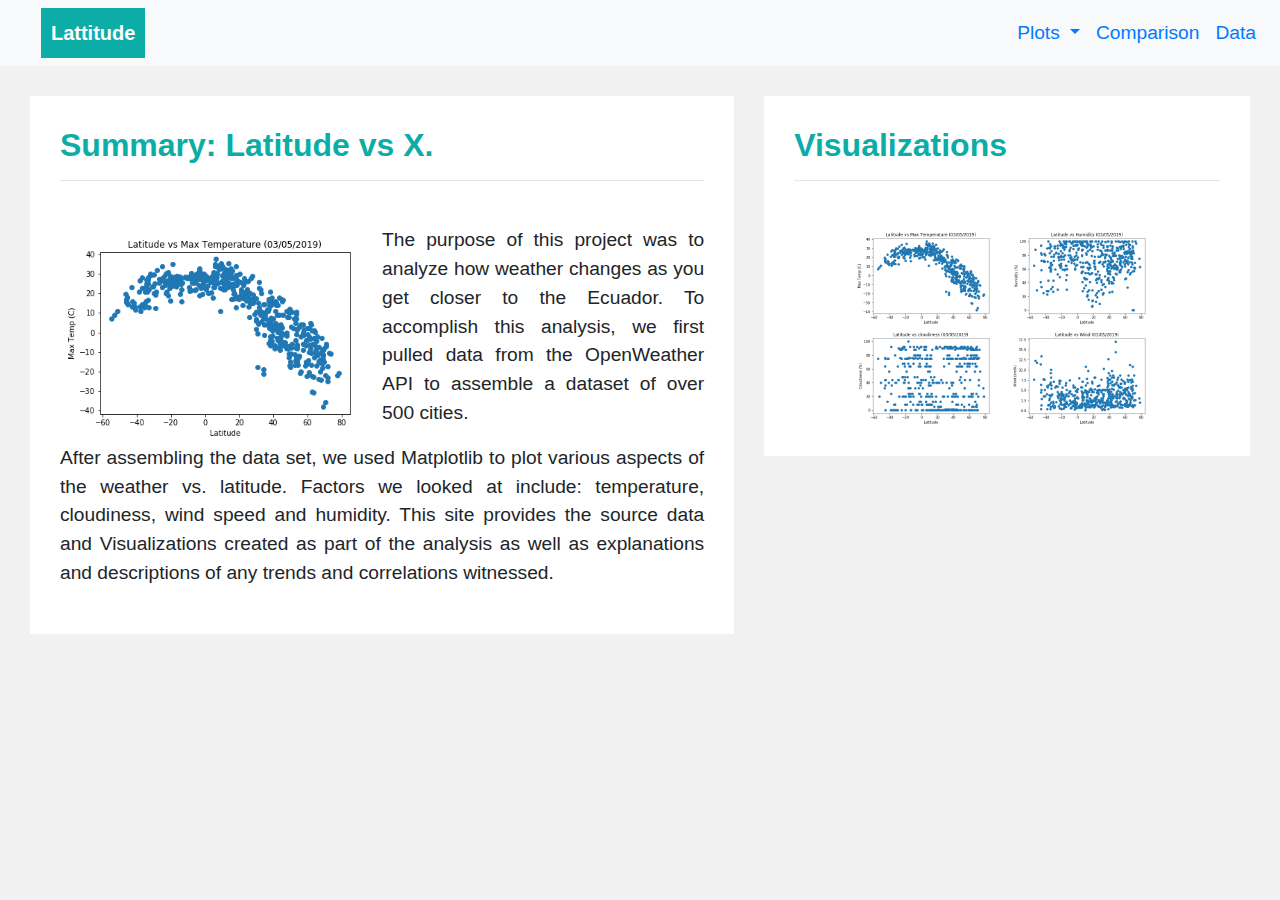
<file: index.html>
<!DOCTYPE html>
<html lang="en" dir="ltr">

<head>
  <meta charset="UTF-8">
  <title>Bootstrap Components</title>
  <link rel="stylesheet" href="https://stackpath.bootstrapcdn.com/bootstrap/4.3.1/css/bootstrap.min.css" integrity="sha384-ggOyR0iXCbMQv3Xipma34MD+dH/1fQ784/j6cY/iJTQUOhcWr7x9JvoRxT2MZw1T" crossorigin="anonymous">
  <link rel="stylesheet" href="style.css">
</head>

<body>
  <!-- Navigation bar -->
  <nav class="navbar navbar-expand-lg bg-light">
    <a class="navbar-brand" href="index.html">Lattitude</a>
    <button class="navbar-toggler" type="button" data-toggle="collapse" data-target="#navbarSupportedContent" aria-controls="navbarSupportedContent" aria-expanded="false" aria-label="Toggle navigation">
      <span class="navbar-toggler-icon"></span>
    </button>

    <!-- right aligned items on the navbar -->
    <div class="navbar-expand ml-auto" id="navbarSupportedContent">
      <ul class="navbar-nav">
        <li class="nav-item dropdown">
          <a class="nav-link dropdown-toggle active" href="#" id="navbarDropdown" role="button" data-toggle="dropdown" aria-haspopup="true" aria-expanded="false">
            Plots
          </a>
          <div class="dropdown-menu">
            <a class="dropdown-item" href="latitude_vs_maxtemp.html">Temperature vs Latitude</a>
            <a class="dropdown-item" href="latitude_vs_humidity.html">Humidity vs Latitude</a>
            <a class="dropdown-item" href="latitude_vs_wind.html">Wind vs Latitude</a>
            <a class="dropdown-item" href="latitude_vs_cloudiness.html">Cloudiness vs Latitude</a>
          </div>
        </li>
        <li class="nav-item">
          <a class="nav-link" href="comparison.html">Comparison <span class="sr-only">(current)</span></a>
        </li>
        <li class="nav-item">
          <a class="nav-link" href="data.html">Data</a>
        </li>
      </ul>
    </div>
  </nav>

  <div class="row">
    <!-- single column for small screens, two columns for large screens -->
    <div class="col-xs-12 col-lg-7">
      <!-- modify margin depending on screen size -->
      <div class="box white centered ml-xs-5 mr-xs-5 mr-lg-0">
        <h2>Summary: Latitude vs X. </h2>
        <hr>
        <br>
        <img src="Images/temp.png" alt="temperature vs latitude" style="float:left;width:50%;height:100%;">
        <p>The purpose of this project was to analyze how weather changes as you get closer to the Ecuador. To
          accomplish this analysis, we first pulled data from the OpenWeather API to assemble a dataset of over 500 cities.
        </p>
        <p>
          After assembling the data set, we used Matplotlib to plot various aspects of the weather vs. latitude.
          Factors we looked at include: temperature, cloudiness, wind speed and humidity. This site provides
          the source data and Visualizations created as part of the analysis as well as explanations and descriptions of any trends
          and correlations witnessed.
        </p>
      </div>
    </div>

    <!-- single column for small screens, two columns for large screens -->
    <div class="col-xs-12 col-lg-5">
      <!-- modify margin depending on screen size -->
      <div class="box white div mr-xs-5 ml-xs-5 ml-lg-0">
        <h2>Visualizations</h2>
        <hr><br>
        <div class="row centered mx-auto">
          <div>
            <a href="latitude_vs_maxtemp.html"><img src=" Images/temp.png" alt="Max Temp vs Latitude" class="myimage" data-toggle="tooltip" data-placement="top" title="Latitude vs Max Temperature"> </a>
            <a href="latitude_vs_humidity.html"><img src="Images/humidity.png" alt="Humidity vs Latitude" class="myimage" data-toggle="tooltip" data-placement="top" title="Latitude vs Humidity"> </a>
            <a href="latitude_vs_cloudiness.html"><img src="Images/cloudiness.png" alt="Cloudiness vs Latitude" class="myimage" data-toggle="tooltip" data-placement="top" title="Latitude vs Cloudiness"> </a>
            <a href="latitude_vs_wind.html"><img src="Images/wind.png" alt="Wind vs Latitude" class="myimage" data-toggle="tooltip" data-placement="top" title="Latitude vs Wind"> </a>
          </div>
        </div>
      </div>
    </div>
  </div>

  <script src="https://code.jquery.com/jquery-3.3.1.slim.min.js" integrity="sha384-q8i/X+965DzO0rT7abK41JStQIAqVgRVzpbzo5smXKp4YfRvH+8abtTE1Pi6jizo" crossorigin="anonymous"></script>
  <script src="https://cdnjs.cloudflare.com/ajax/libs/popper.js/1.14.7/umd/popper.min.js" integrity="sha384-UO2eT0CpHqdSJQ6hJty5KVphtPhzWj9WO1clHTMGa3JDZwrnQq4sF86dIHNDz0W1" crossorigin="anonymous"></script>
  <script src="https://stackpath.bootstrapcdn.com/bootstrap/4.3.1/js/bootstrap.min.js" integrity="sha384-JjSmVgyd0p3pXB1rRibZUAYoIIy6OrQ6VrjIEaFf/nJGzIxFDsf4x0xIM+B07jRM" crossorigin="anonymous"></script>

</body>

</html>
</file>
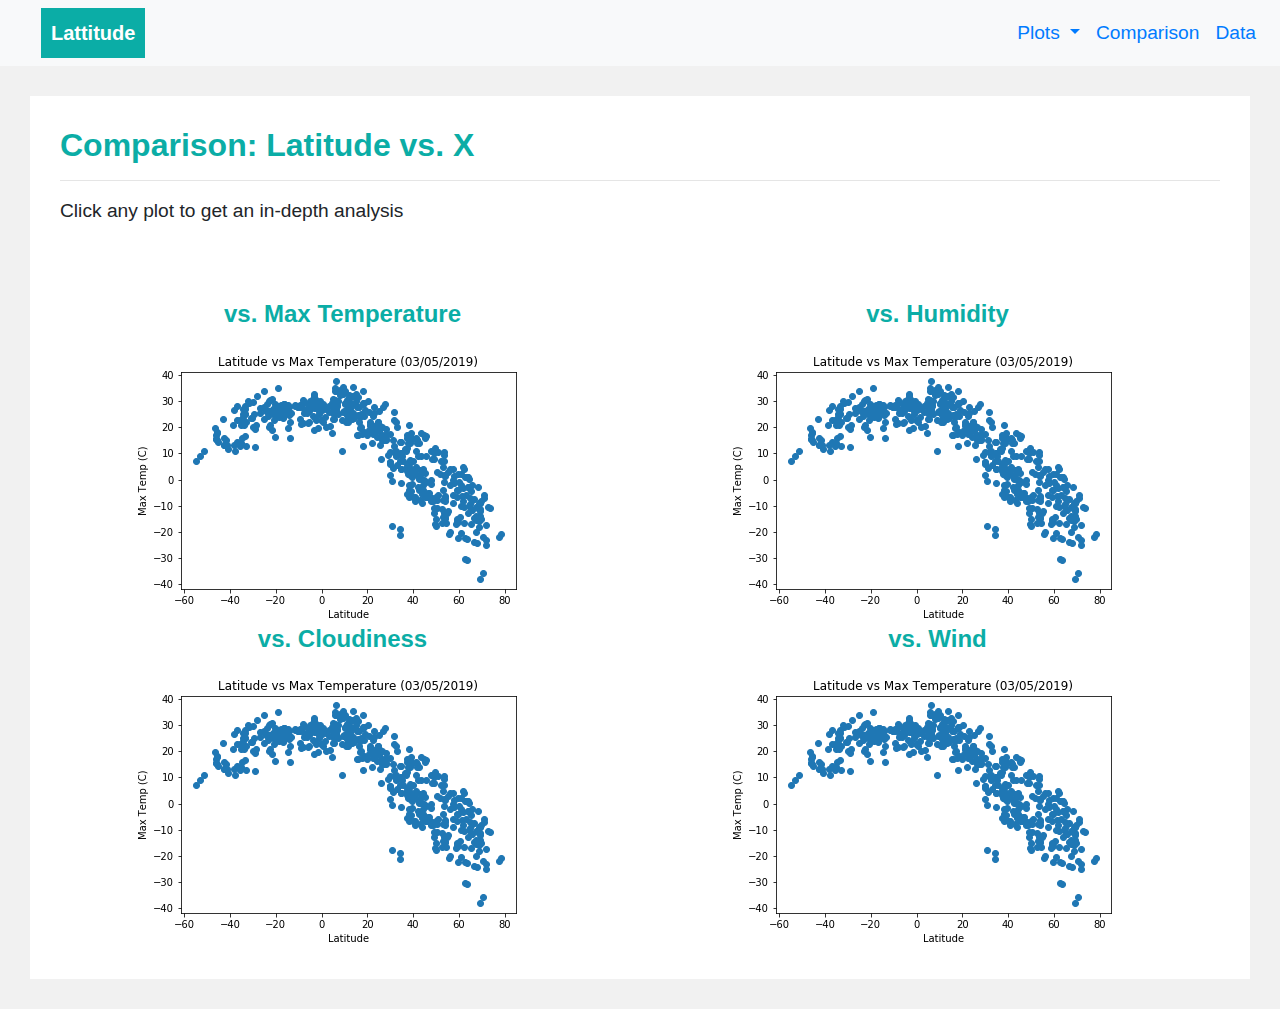
<file: comparison.html>
<!DOCTYPE html>
<html lang="en" dir="ltr">

<head>
  <meta charset="UTF-8">
  <title>Bootstrap Components</title>
  <link rel="stylesheet" href="https://stackpath.bootstrapcdn.com/bootstrap/4.3.1/css/bootstrap.min.css" integrity="sha384-ggOyR0iXCbMQv3Xipma34MD+dH/1fQ784/j6cY/iJTQUOhcWr7x9JvoRxT2MZw1T" crossorigin="anonymous">
  <link rel="stylesheet" href="style.css">
</head>

<body>

  <nav class="navbar navbar-expand-lg bg-light">
    <a class="navbar-brand" href="index.html">Lattitude</a>
    <button class="navbar-toggler" type="button" data-toggle="collapse" data-target="#navbarSupportedContent" aria-controls="navbarSupportedContent" aria-expanded="false" aria-label="Toggle navigation">
      <span class="navbar-toggler-icon"></span>
    </button>

    <div class="navbar-expand ml-auto" id="navbarSupportedContent">
      <ul class="navbar-nav">
        <li class="nav-item dropdown">
          <a class="nav-link dropdown-toggle active" href="#" id="navbarDropdown" role="button" data-toggle="dropdown" aria-haspopup="true" aria-expanded="false">
            Plots
          </a>
          <div class="dropdown-menu">
            <a class="dropdown-item" href="latitude_vs_maxtemp.html">Temperature vs Latitude</a>
            <a class="dropdown-item" href="latitude_vs_humidity.html">Humidity vs Latitude</a>
            <a class="dropdown-item" href="latitude_vs_wind.html">Wind vs Latitude</a>
            <a class="dropdown-item" href="latitude_vs_cloudiness.html">Cloudiness vs Latitude</a>
          </div>
        </li>
        <li class="nav-item">
          <a class="nav-link" href="comparison.html">Comparison <span class="sr-only">(current)</span></a>
        </li>
        <li class="nav-item">
          <a class="nav-link" href="data.html">Data</a>
        </li>
      </ul>
    </div>
  </nav>

  <div class="box white" id="box2">
    <h2>Comparison: Latitude vs. X</h2>
    <hr>
    <p>Click any plot to get an in-depth analysis</p>
    <br><br>
    <div class="row">
      <div class="col-xs-12 col-lg-6 centered">
        <h4>vs. Max Temperature</h4>
        <a href="latitude_vs_maxtemp.html"><img src="Images/temp.png" alt="Max Temp vs Altitude"> </a>
      </div>
      <div class="col-xs-12 col-lg-6 centered">
        <h4>vs. Humidity</h4>
        <a href="latitude_vs_humidity.html"><img src="Images/temp.png" alt="Humidity vs Altitude"> </a>
      </div>
      <div class="col-xs-12 col-lg-6 centered">
        <h4>vs. Cloudiness</h4>
        <a href="latitude_vs_cloudiness.html"><img src="Images/temp.png" alt="Cloudiness vs Altitude"> </a>
      </div>
      <div class="col-xs-12 col-lg-6 centered">
        <h4>vs. Wind</h4>
        <a href="latitude_vs_wind.html"><img src="Images/temp.png" alt="Wind vs Altitude"> </a>
      </div>

    </div>

    <script src="https://code.jquery.com/jquery-3.3.1.slim.min.js" integrity="sha384-q8i/X+965DzO0rT7abK41JStQIAqVgRVzpbzo5smXKp4YfRvH+8abtTE1Pi6jizo" crossorigin="anonymous"></script>
    <script src="https://cdnjs.cloudflare.com/ajax/libs/popper.js/1.14.7/umd/popper.min.js" integrity="sha384-UO2eT0CpHqdSJQ6hJty5KVphtPhzWj9WO1clHTMGa3JDZwrnQq4sF86dIHNDz0W1" crossorigin="anonymous"></script>
    <script src="https://stackpath.bootstrapcdn.com/bootstrap/4.3.1/js/bootstrap.min.js" integrity="sha384-JjSmVgyd0p3pXB1rRibZUAYoIIy6OrQ6VrjIEaFf/nJGzIxFDsf4x0xIM+B07jRM" crossorigin="anonymous"></script>

</body>
</file>
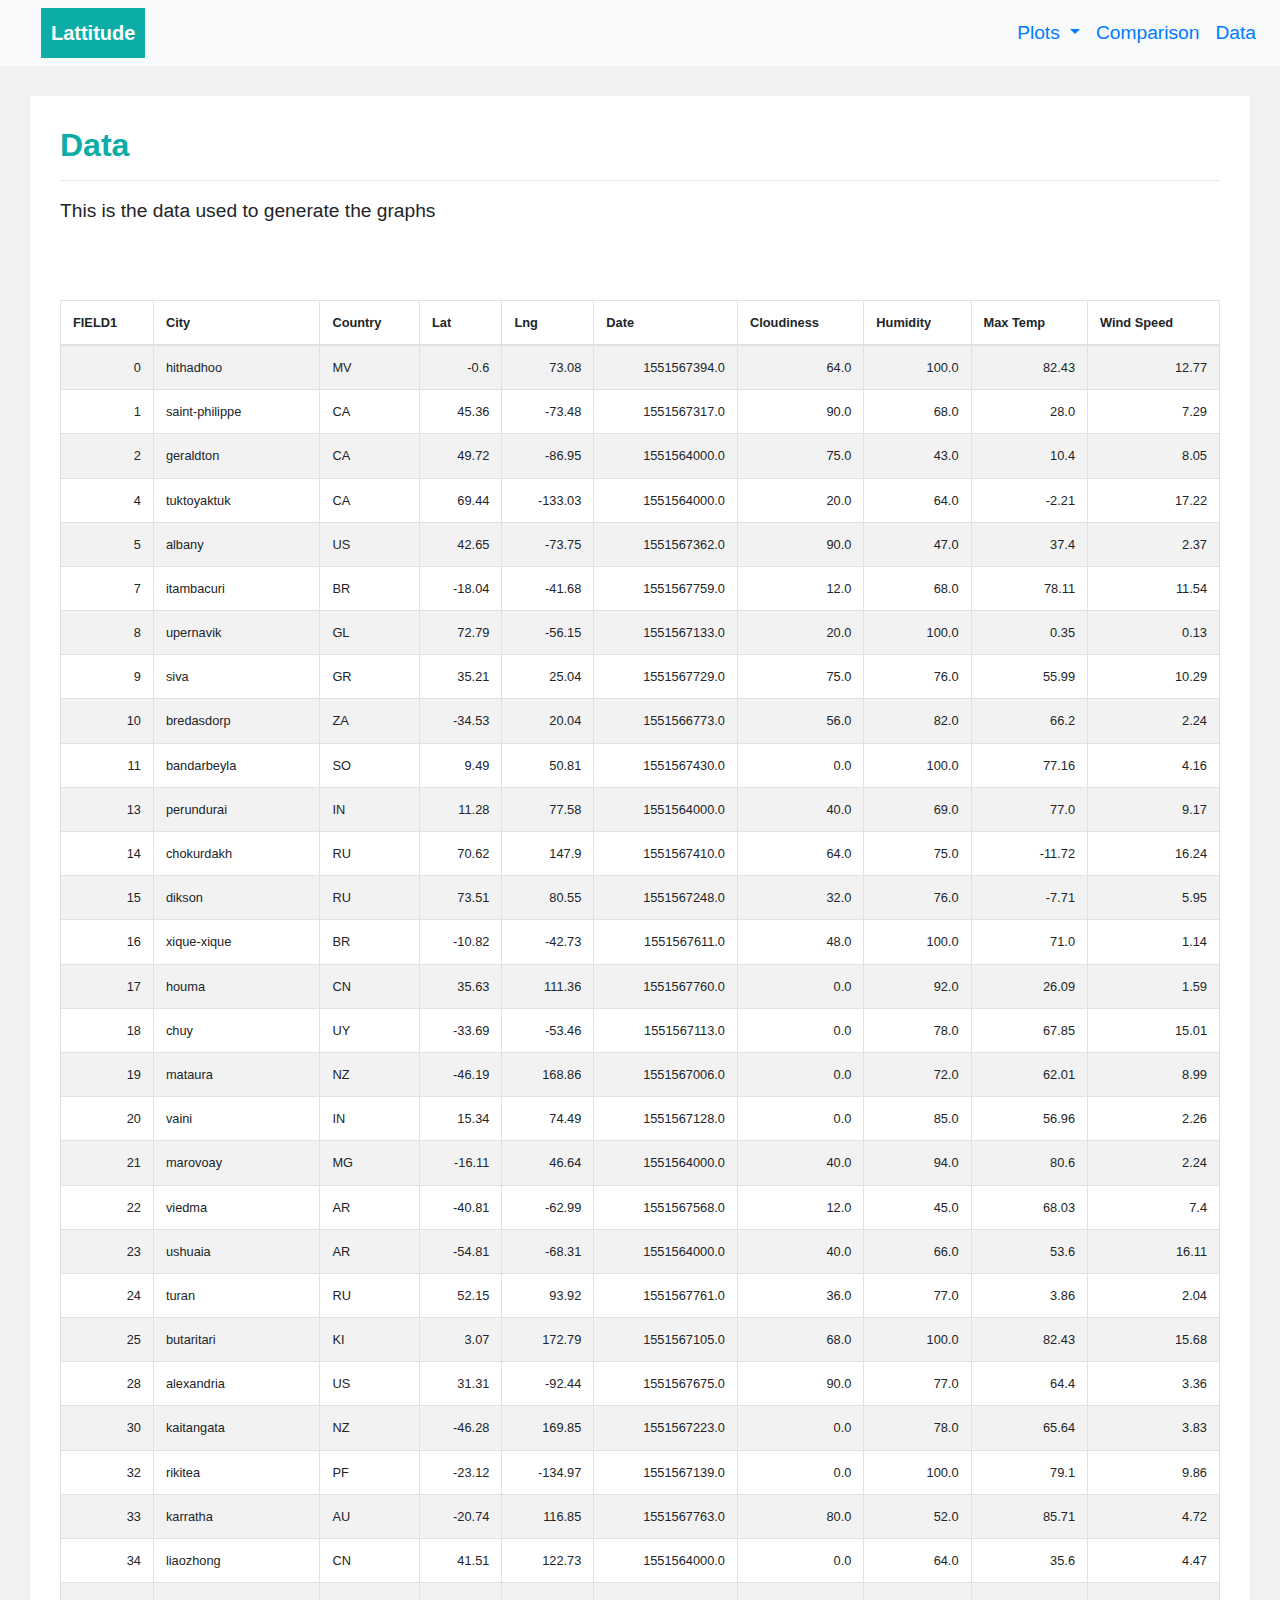
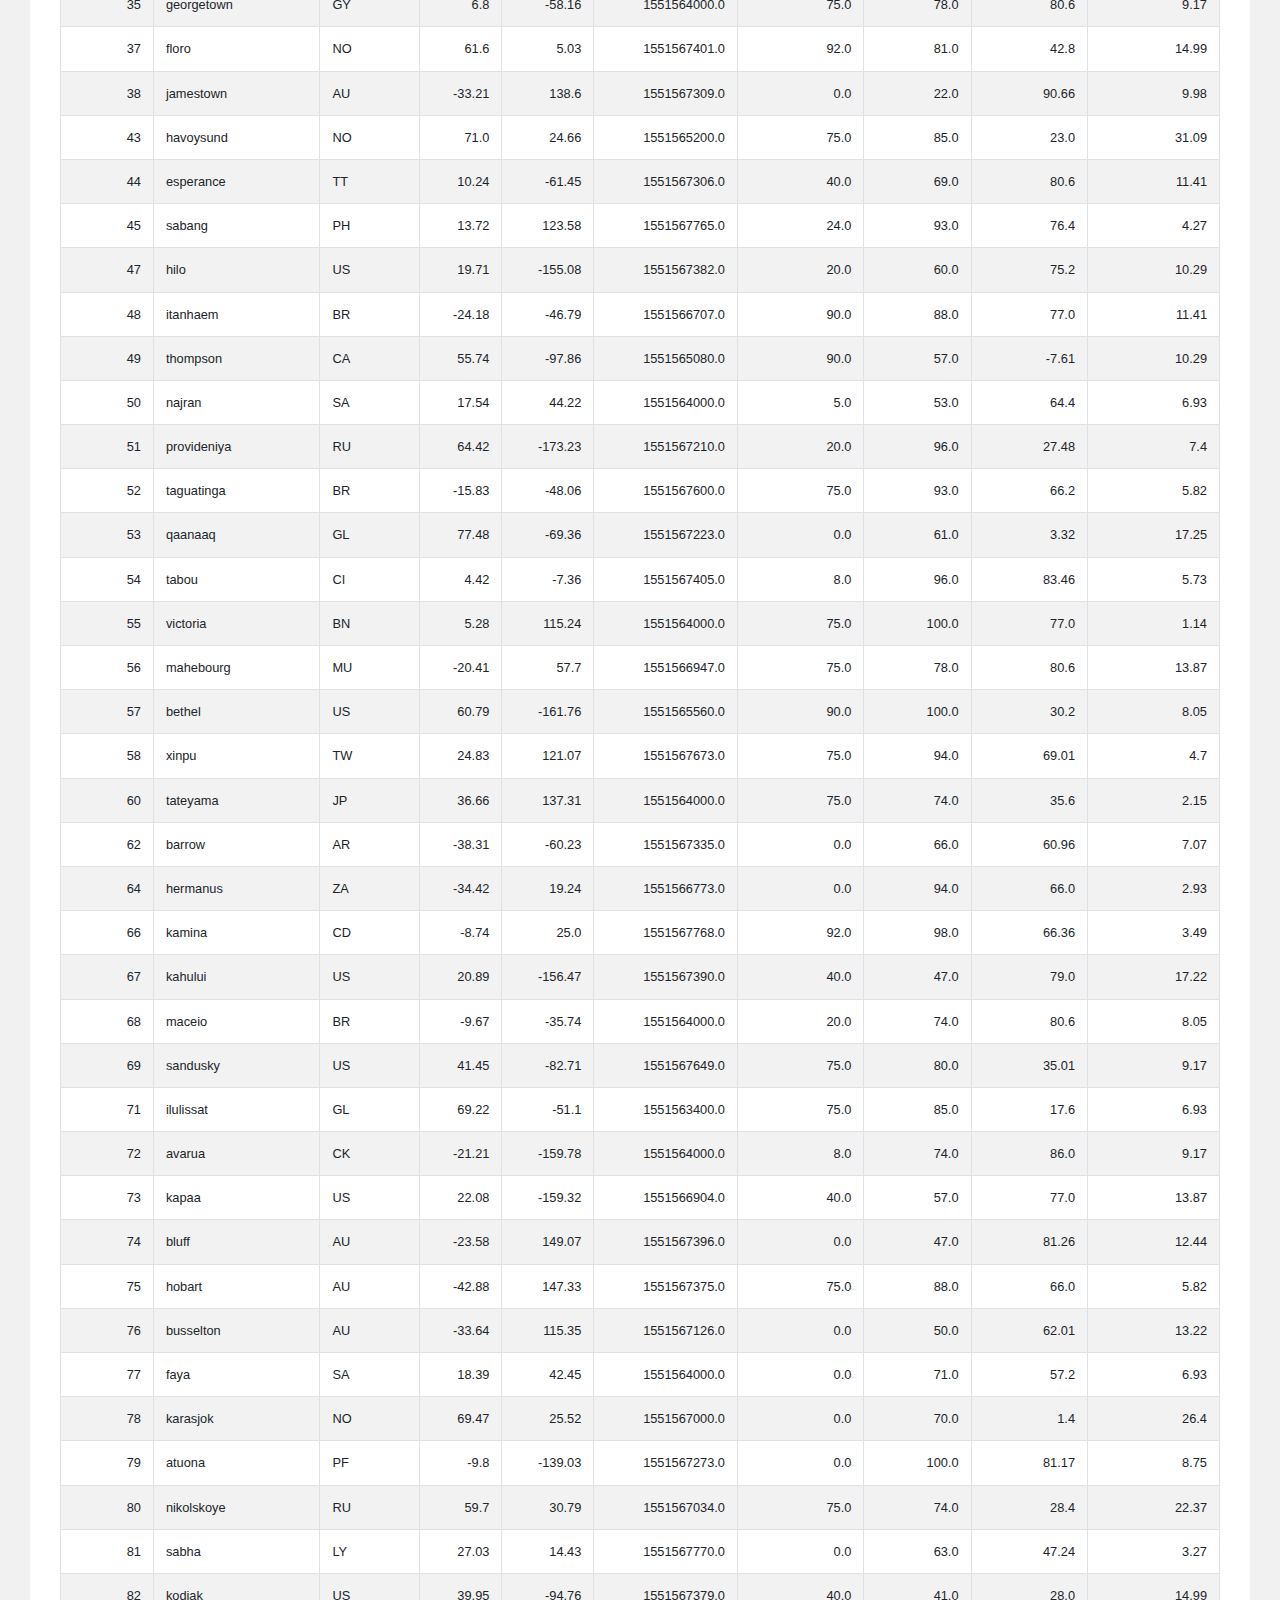
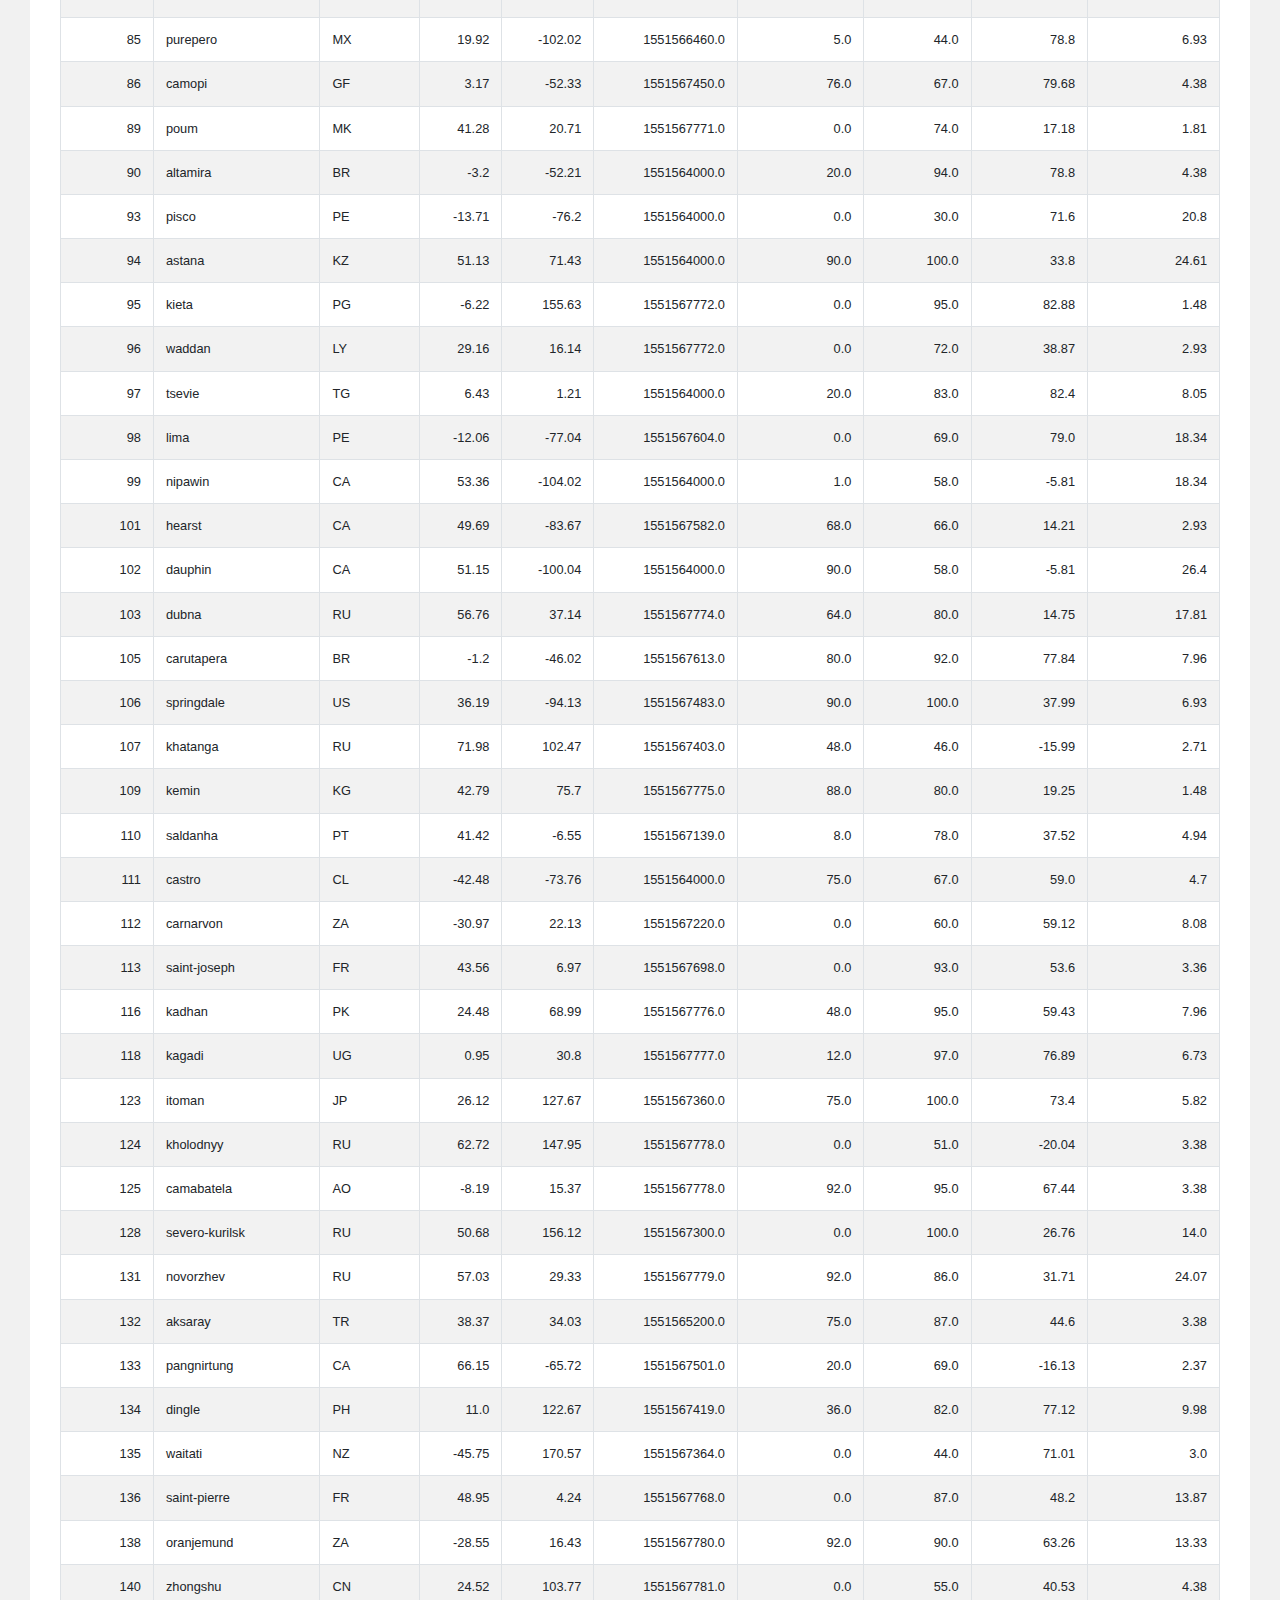
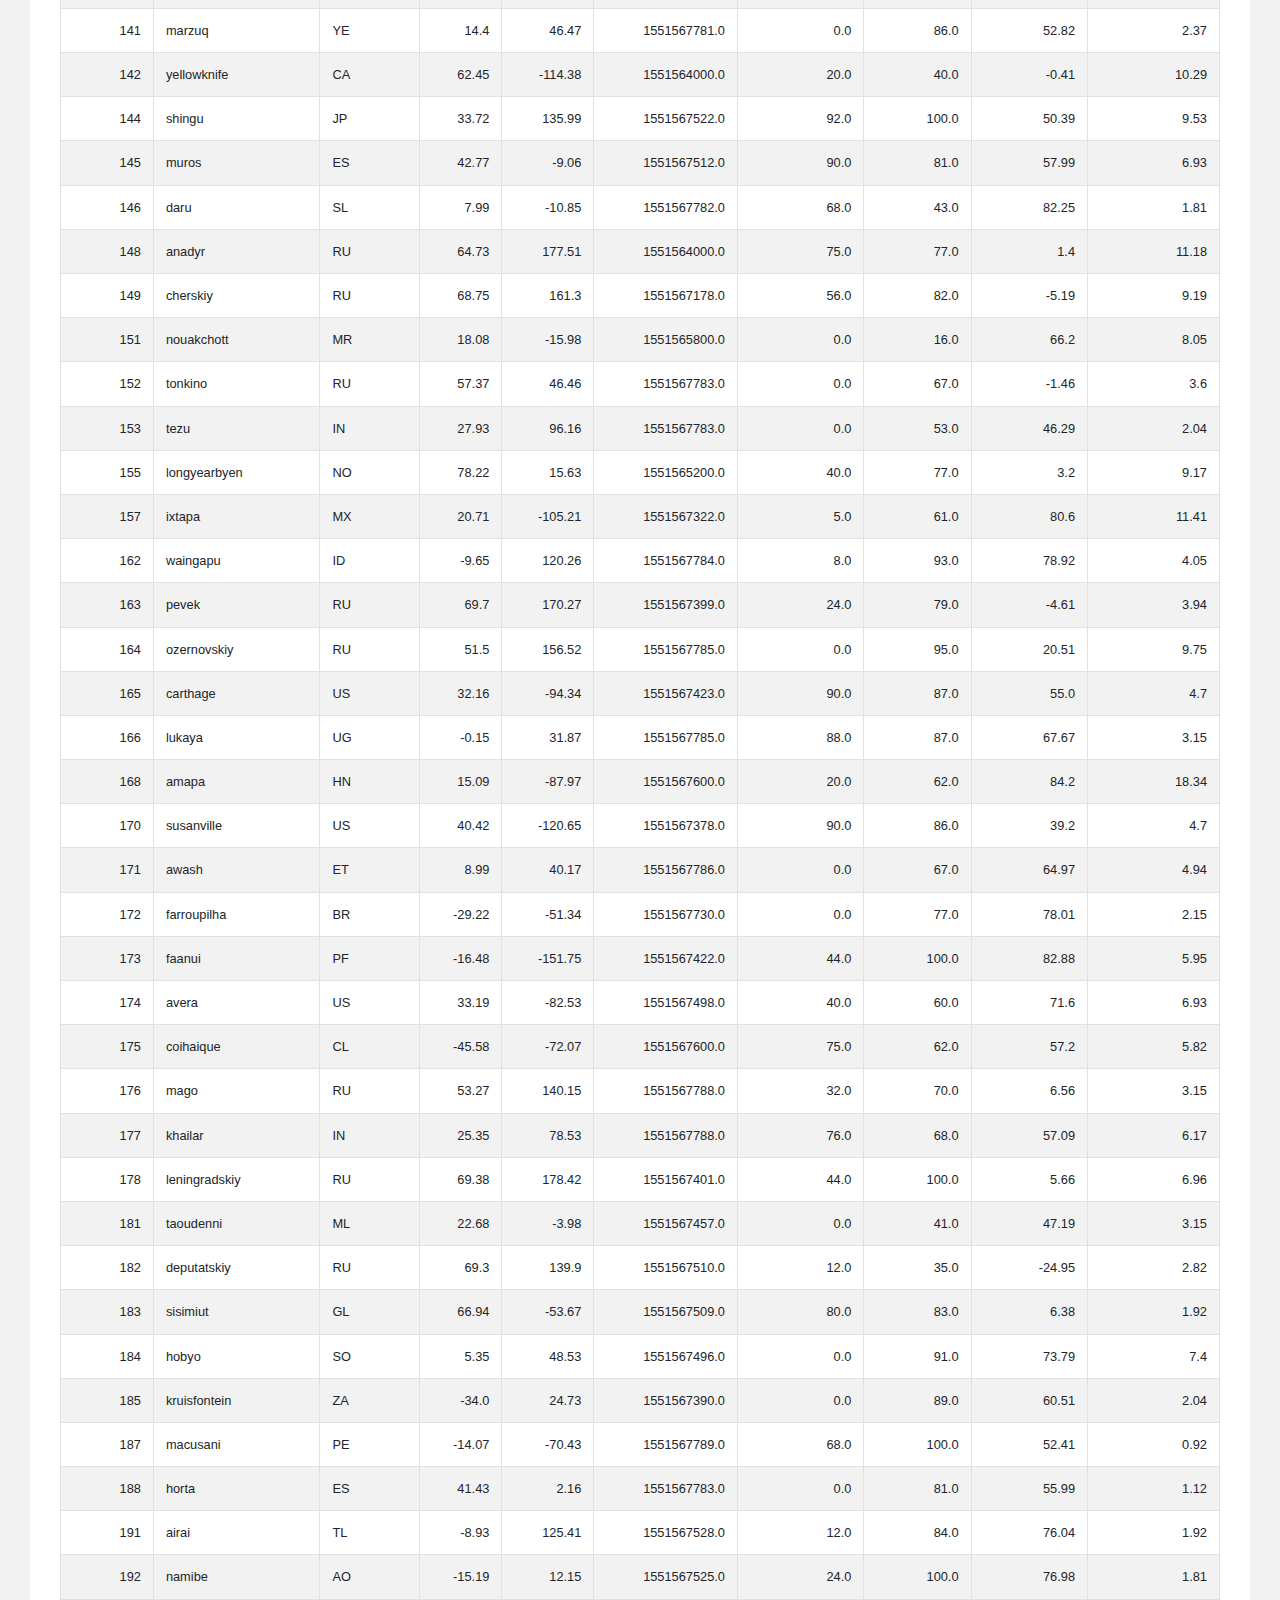
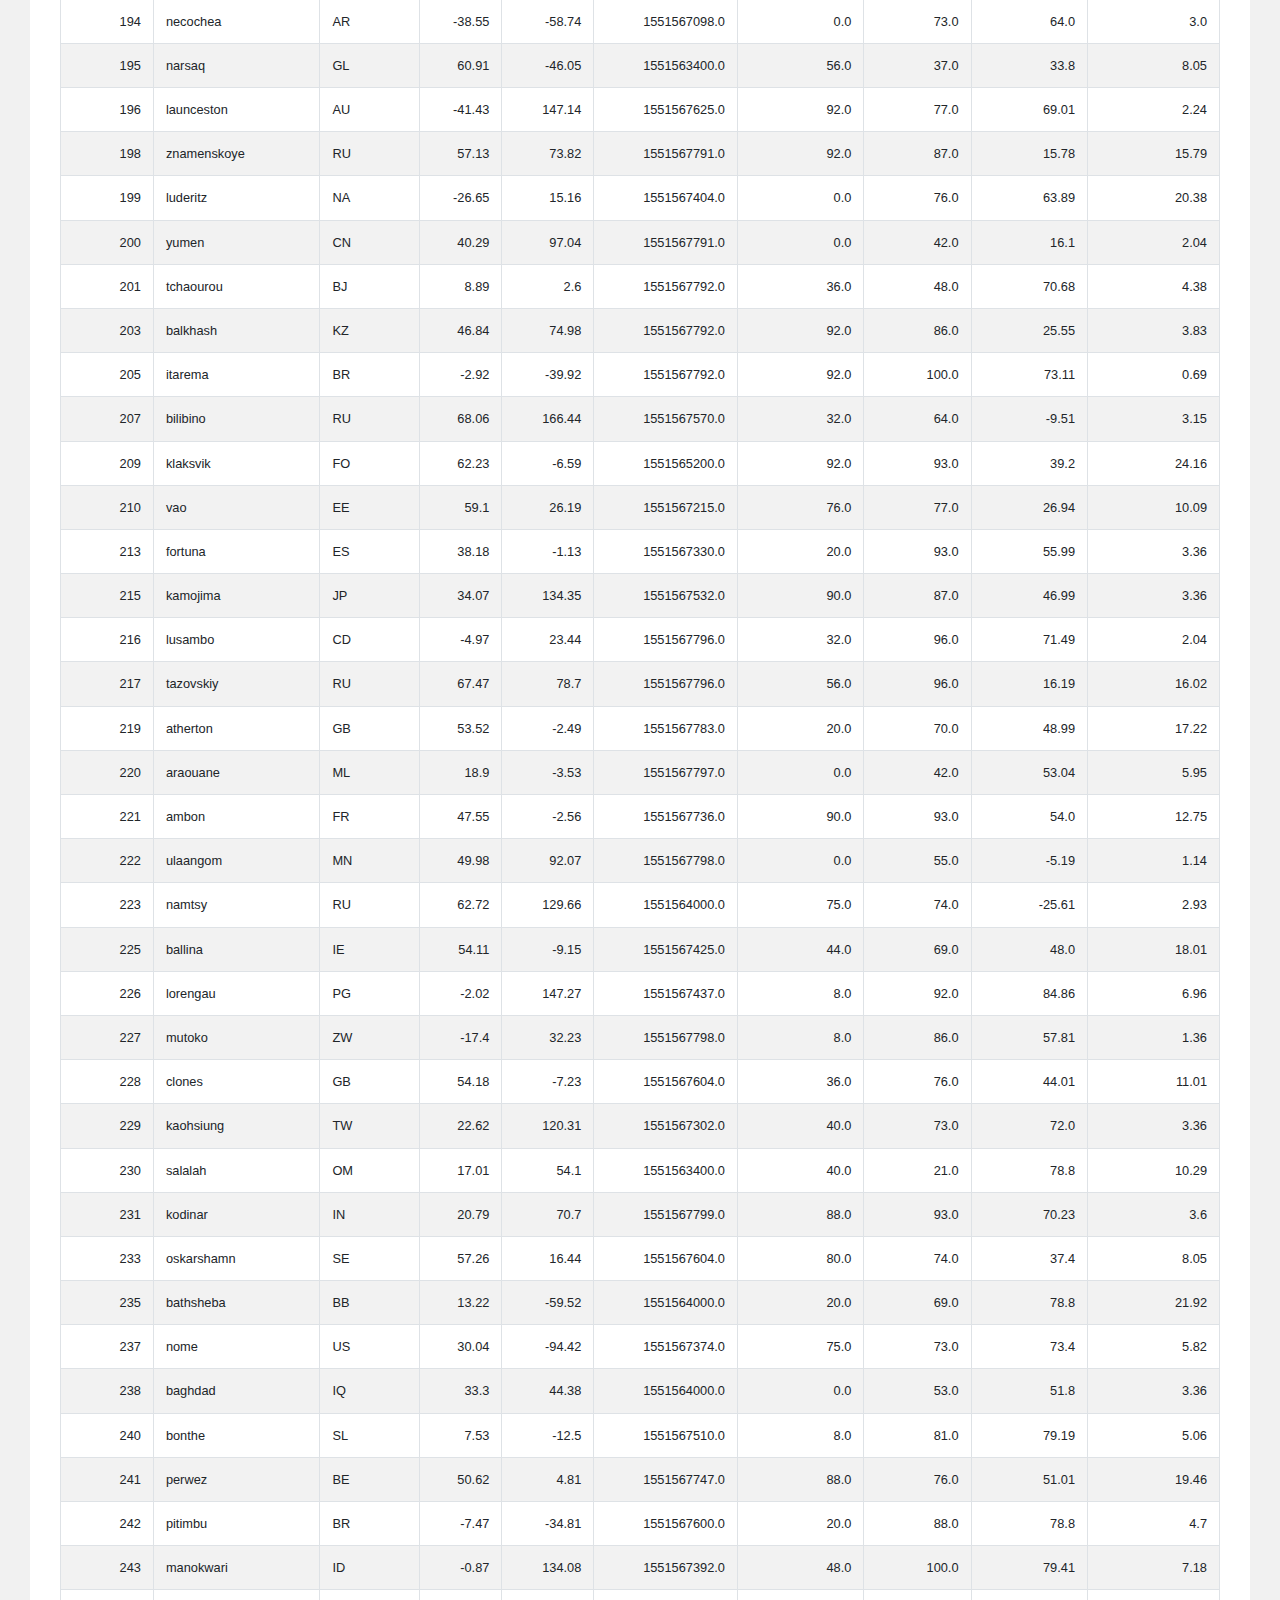
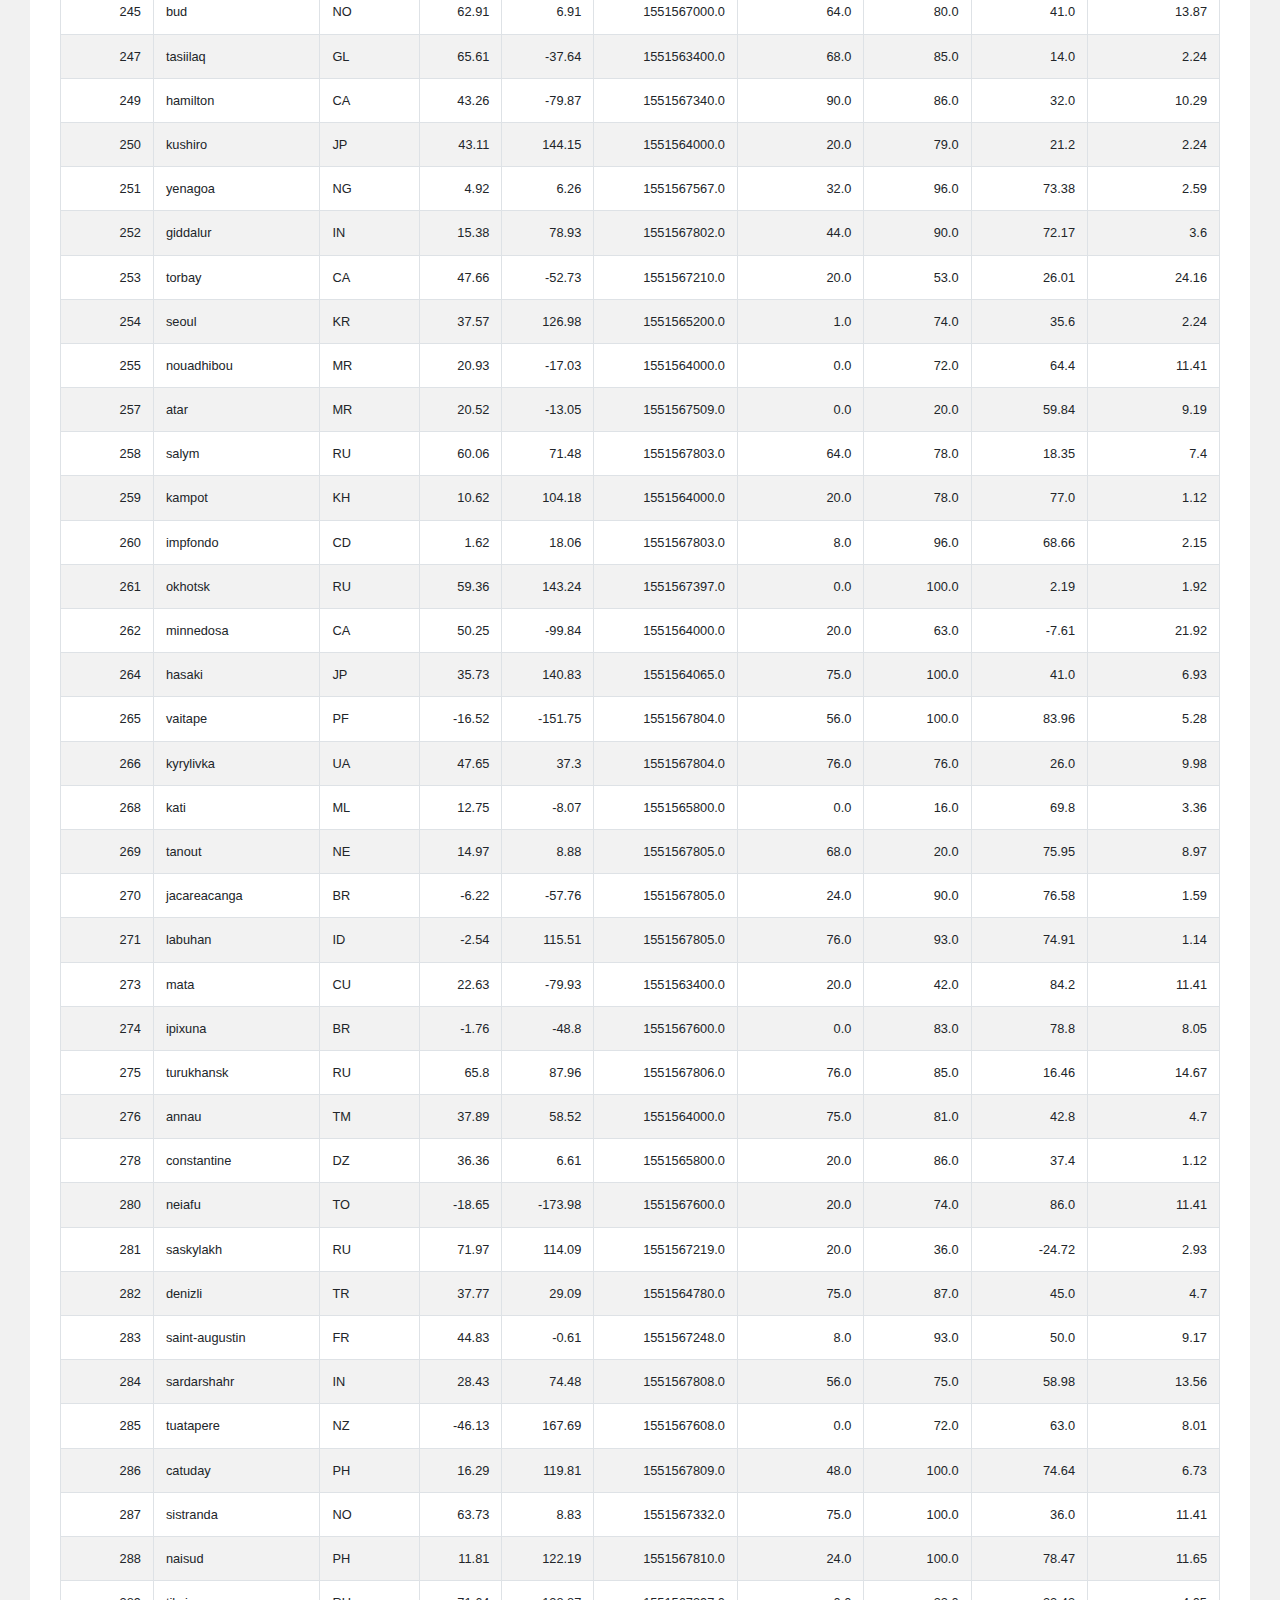
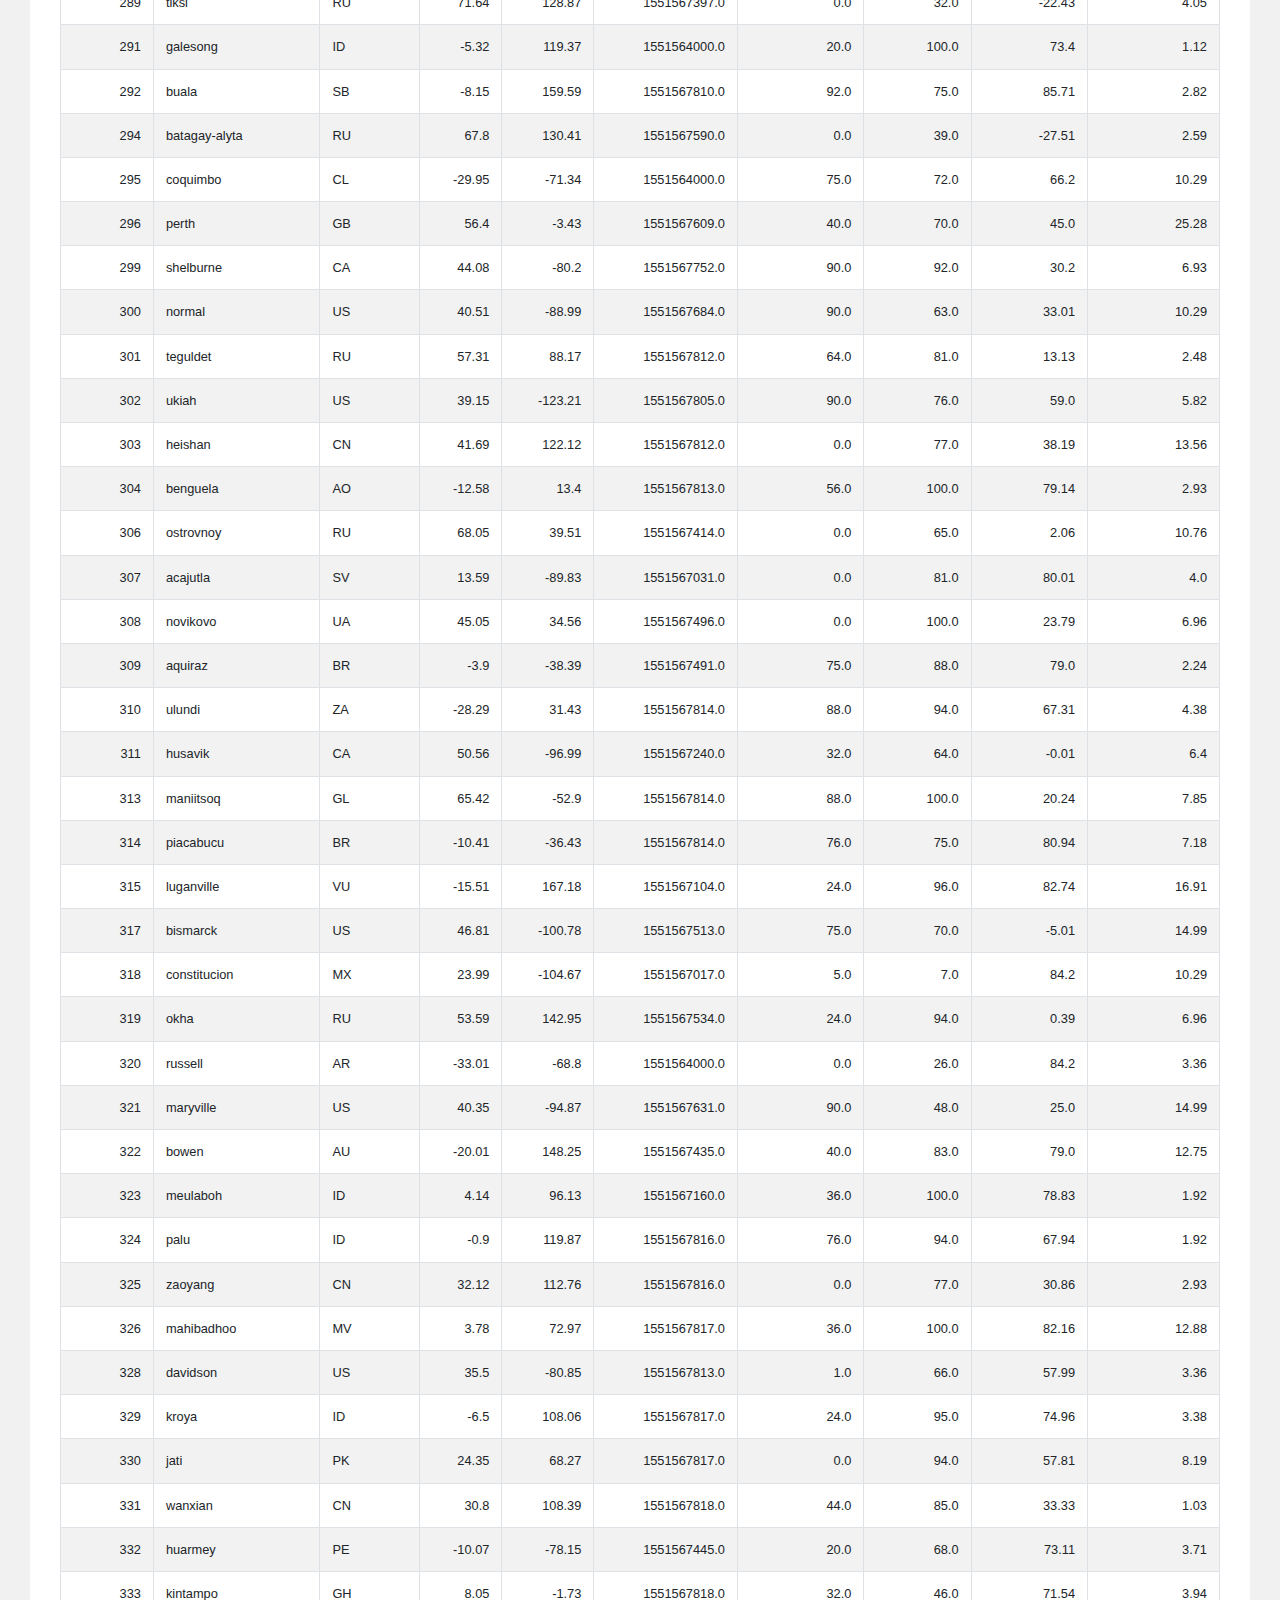
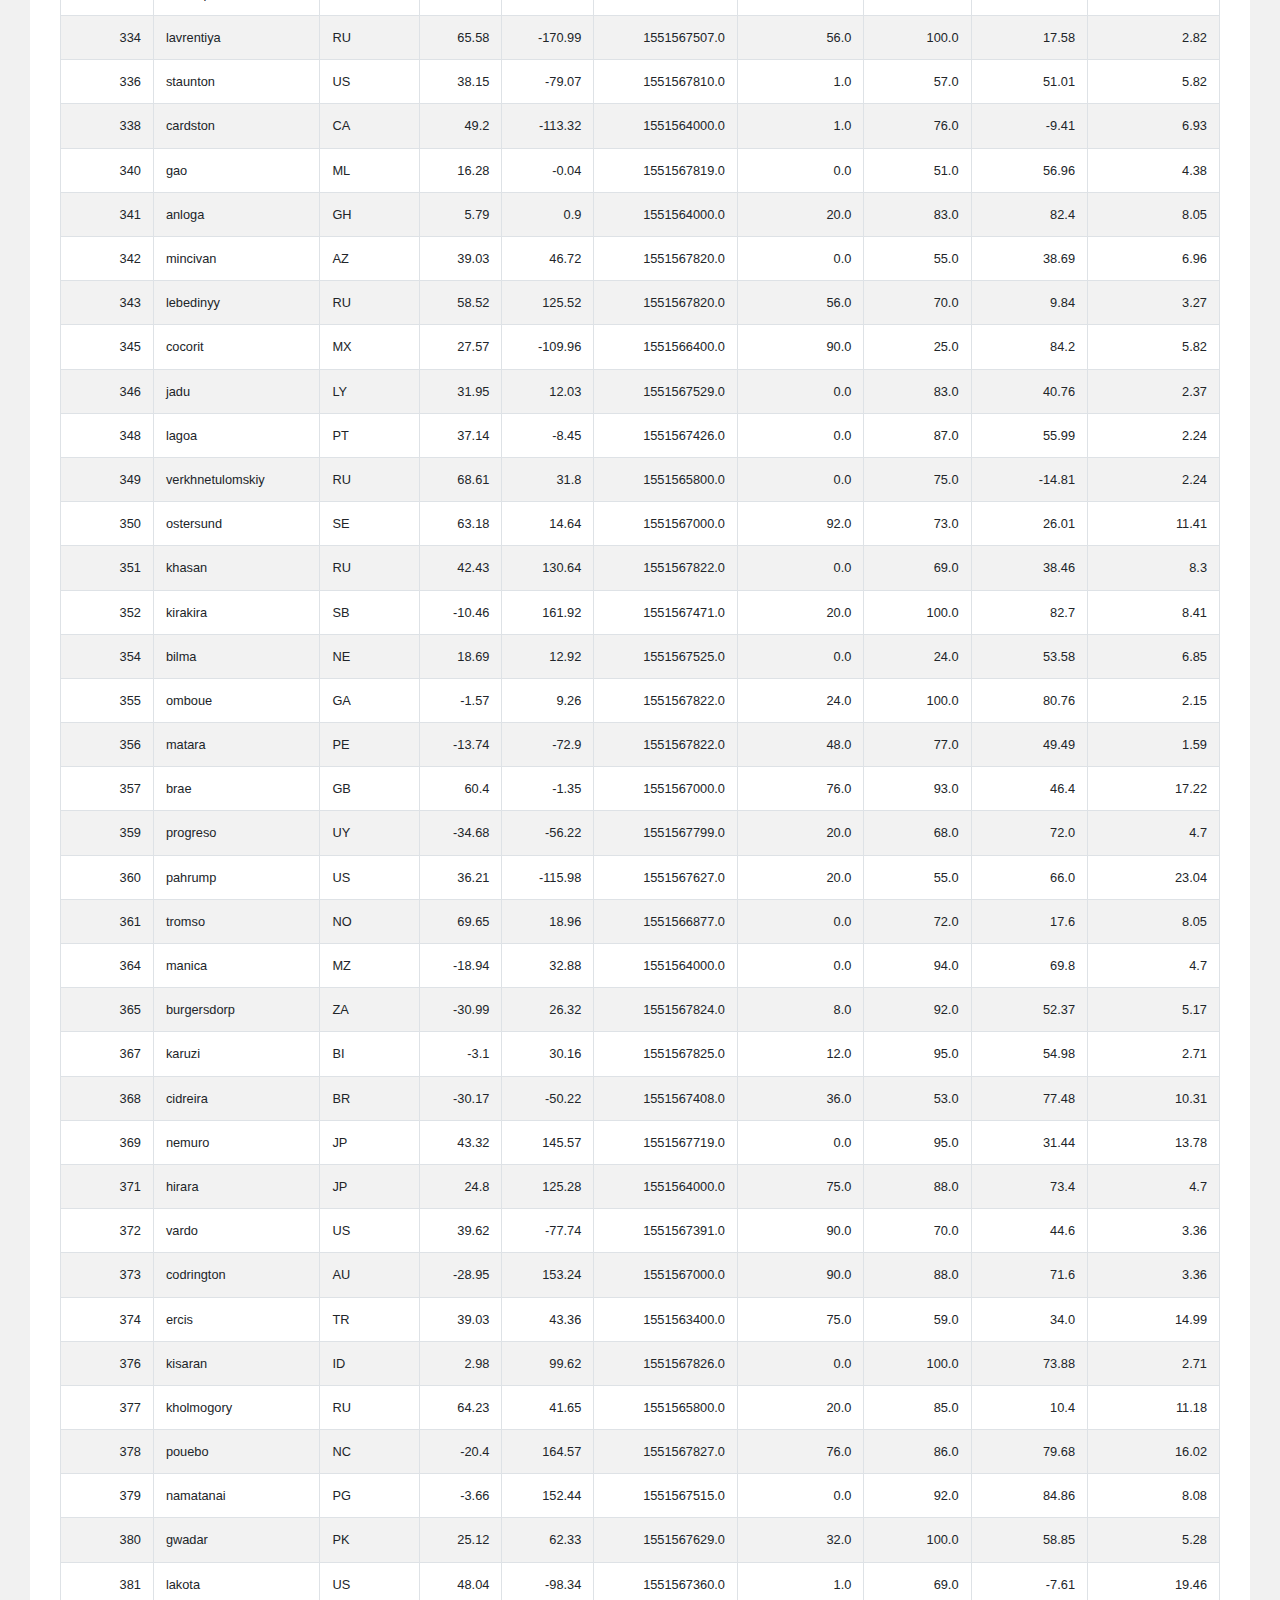
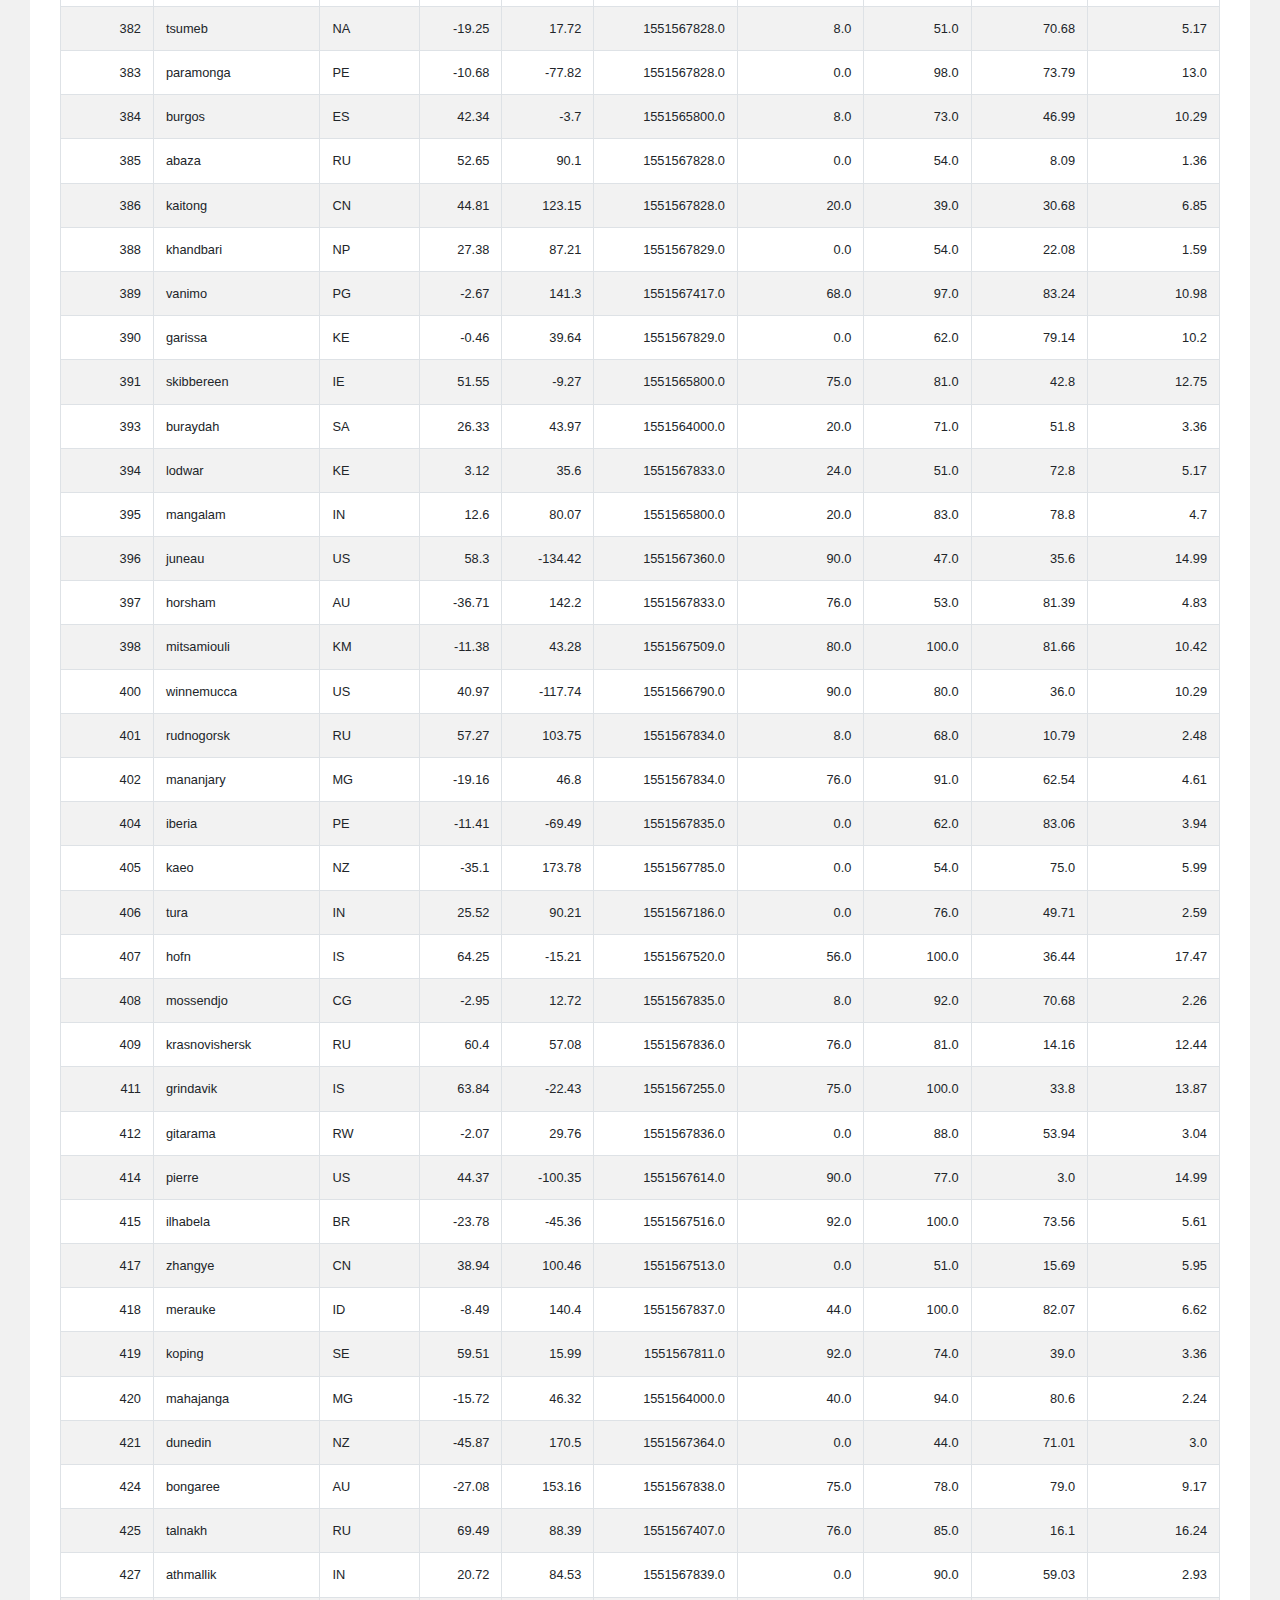
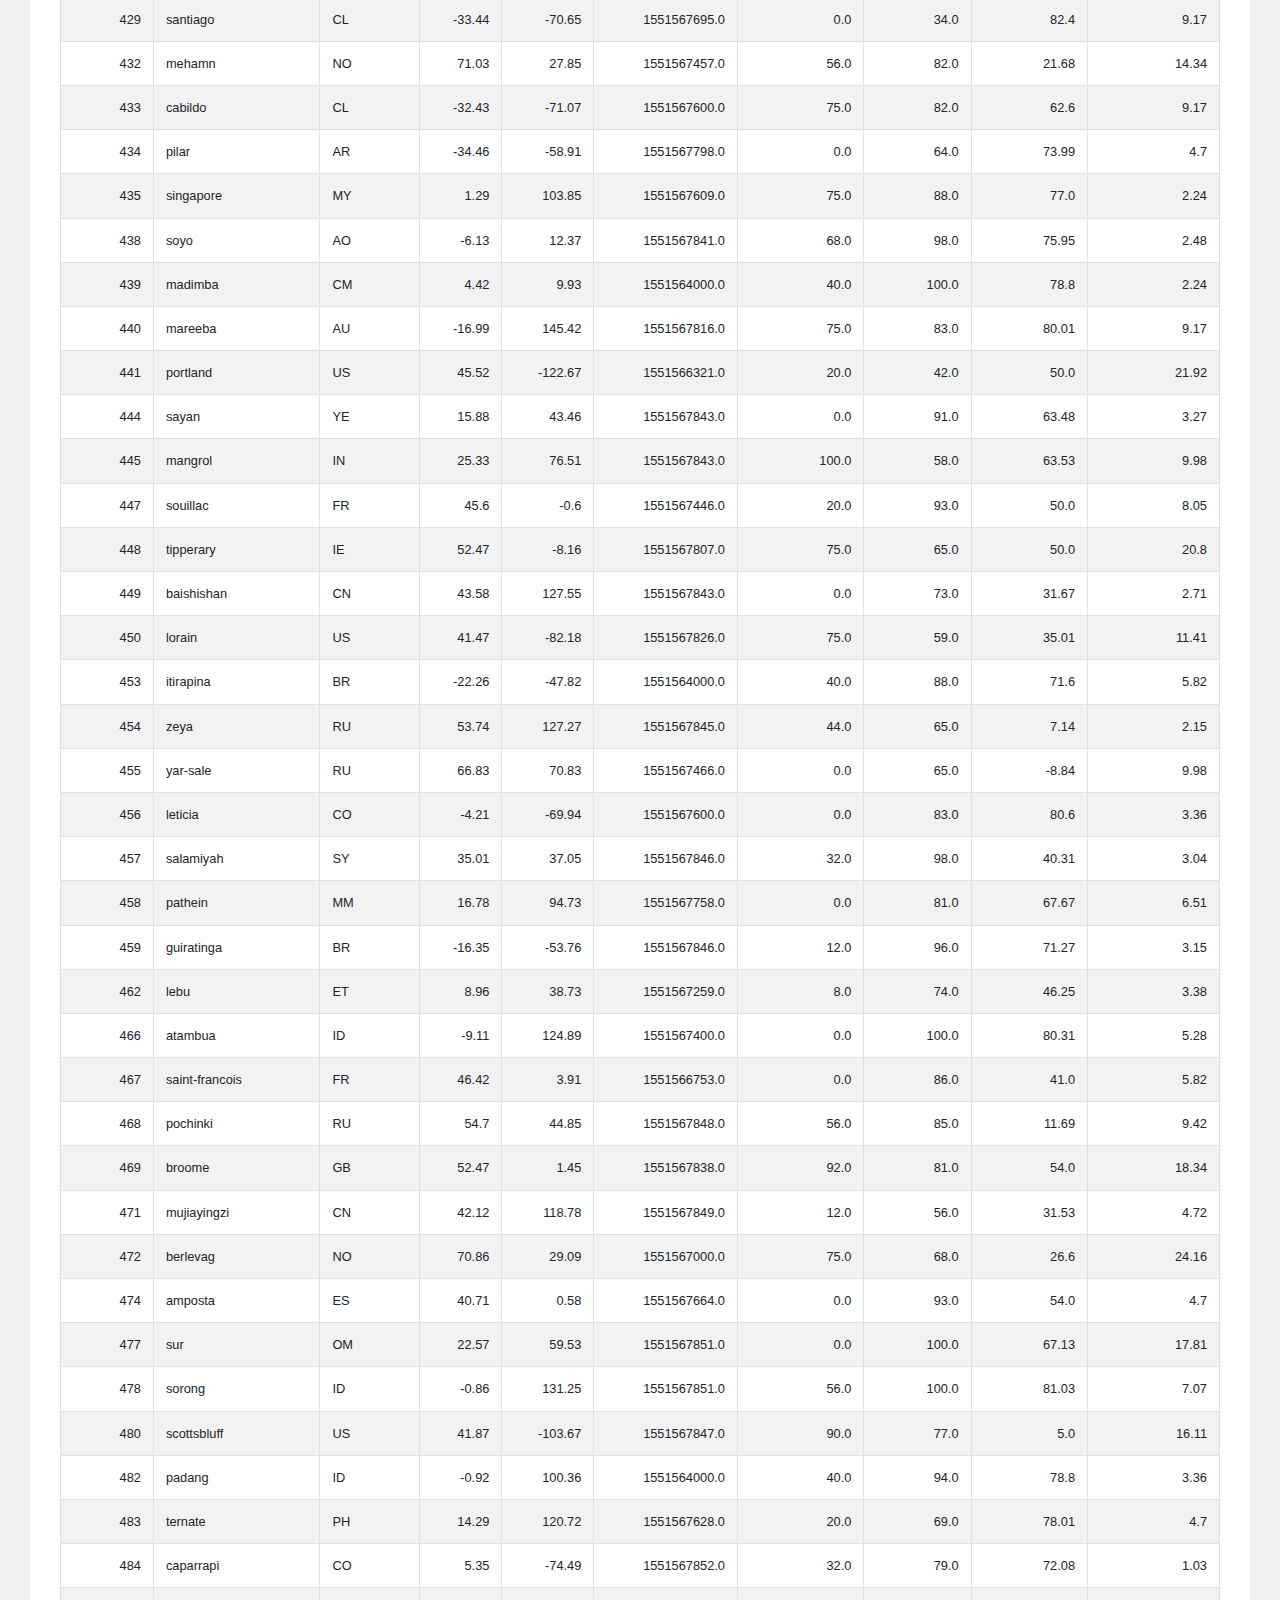
<file: data.html>
<!DOCTYPE html>
<html lang="en" dir="ltr">

<head>
  <meta charset="UTF-8">
  <title>Bootstrap Components</title>
  <link rel="stylesheet" href="https://stackpath.bootstrapcdn.com/bootstrap/4.3.1/css/bootstrap.min.css" integrity="sha384-ggOyR0iXCbMQv3Xipma34MD+dH/1fQ784/j6cY/iJTQUOhcWr7x9JvoRxT2MZw1T" crossorigin="anonymous">
  <link rel="stylesheet" href="style.css">
</head>

<body>

  <nav class="navbar navbar-expand-lg bg-light">
    <a class="navbar-brand" href="index.html">Lattitude</a>
    <button class="navbar-toggler" type="button" data-toggle="collapse" data-target="#navbarSupportedContent" aria-controls="navbarSupportedContent" aria-expanded="false" aria-label="Toggle navigation">
      <span class="navbar-toggler-icon"></span>
    </button>

    <div class="navbar-expand ml-auto" id="navbarSupportedContent">
      <ul class="navbar-nav">
        <li class="nav-item dropdown">
          <a class="nav-link dropdown-toggle active" href="#" id="navbarDropdown" role="button" data-toggle="dropdown" aria-haspopup="true" aria-expanded="false">
            Plots
          </a>
          <div class="dropdown-menu">
            <a class="dropdown-item" href="latitude_vs_maxtemp.html">Temperature vs Latitude</a>
            <a class="dropdown-item" href="latitude_vs_humidity.html">Humidity vs Latitude</a>
            <a class="dropdown-item" href="latitude_vs_wind.html">Wind vs Latitude</a>
            <a class="dropdown-item" href="latitude_vs_cloudiness.html">Cloudiness vs Latitude</a>
          </div>
        </li>
        <li class="nav-item">
          <a class="nav-link" href="comparison.html">Comparison <span class="sr-only">(current)</span></a>
        </li>
        <li class="nav-item">
          <a class="nav-link" href="data.html">Data</a>
        </li>
      </ul>
    </div>
  </nav>

  <div class="box white">
    <h2>Data</h2>
    <hr>
    <p>This is the data used to generate the graphs</p>
    <br><br>
    <!-- <div class="row"> -->
    <table class="table table-striped table-bordered table-hover table-condensed">
      <thead>
        <tr>
          <th title="Field #1">FIELD1</th>
          <th title="Field #2">City</th>
          <th title="Field #3">Country</th>
          <th title="Field #4">Lat</th>
          <th title="Field #5">Lng</th>
          <th title="Field #6">Date</th>
          <th title="Field #7">Cloudiness</th>
          <th title="Field #8">Humidity</th>
          <th title="Field #9">Max Temp</th>
          <th title="Field #10">Wind Speed</th>
        </tr>
      </thead>
      <tbody>
        <tr>
          <td align="right">0</td>
          <td>hithadhoo</td>
          <td>MV</td>
          <td align="right">-0.6</td>
          <td align="right">73.08</td>
          <td align="right">1551567394.0</td>
          <td align="right">64.0</td>
          <td align="right">100.0</td>
          <td align="right">82.43</td>
          <td align="right">12.77</td>
        </tr>
        <tr>
          <td align="right">1</td>
          <td>saint-philippe</td>
          <td>CA</td>
          <td align="right">45.36</td>
          <td align="right">-73.48</td>
          <td align="right">1551567317.0</td>
          <td align="right">90.0</td>
          <td align="right">68.0</td>
          <td align="right">28.0</td>
          <td align="right">7.29</td>
        </tr>
        <tr>
          <td align="right">2</td>
          <td>geraldton</td>
          <td>CA</td>
          <td align="right">49.72</td>
          <td align="right">-86.95</td>
          <td align="right">1551564000.0</td>
          <td align="right">75.0</td>
          <td align="right">43.0</td>
          <td align="right">10.4</td>
          <td align="right">8.05</td>
        </tr>
        <tr>
          <td align="right">4</td>
          <td>tuktoyaktuk</td>
          <td>CA</td>
          <td align="right">69.44</td>
          <td align="right">-133.03</td>
          <td align="right">1551564000.0</td>
          <td align="right">20.0</td>
          <td align="right">64.0</td>
          <td align="right">-2.21</td>
          <td align="right">17.22</td>
        </tr>
        <tr>
          <td align="right">5</td>
          <td>albany</td>
          <td>US</td>
          <td align="right">42.65</td>
          <td align="right">-73.75</td>
          <td align="right">1551567362.0</td>
          <td align="right">90.0</td>
          <td align="right">47.0</td>
          <td align="right">37.4</td>
          <td align="right">2.37</td>
        </tr>
        <tr>
          <td align="right">7</td>
          <td>itambacuri</td>
          <td>BR</td>
          <td align="right">-18.04</td>
          <td align="right">-41.68</td>
          <td align="right">1551567759.0</td>
          <td align="right">12.0</td>
          <td align="right">68.0</td>
          <td align="right">78.11</td>
          <td align="right">11.54</td>
        </tr>
        <tr>
          <td align="right">8</td>
          <td>upernavik</td>
          <td>GL</td>
          <td align="right">72.79</td>
          <td align="right">-56.15</td>
          <td align="right">1551567133.0</td>
          <td align="right">20.0</td>
          <td align="right">100.0</td>
          <td align="right">0.35</td>
          <td align="right">0.13</td>
        </tr>
        <tr>
          <td align="right">9</td>
          <td>siva</td>
          <td>GR</td>
          <td align="right">35.21</td>
          <td align="right">25.04</td>
          <td align="right">1551567729.0</td>
          <td align="right">75.0</td>
          <td align="right">76.0</td>
          <td align="right">55.99</td>
          <td align="right">10.29</td>
        </tr>
        <tr>
          <td align="right">10</td>
          <td>bredasdorp</td>
          <td>ZA</td>
          <td align="right">-34.53</td>
          <td align="right">20.04</td>
          <td align="right">1551566773.0</td>
          <td align="right">56.0</td>
          <td align="right">82.0</td>
          <td align="right">66.2</td>
          <td align="right">2.24</td>
        </tr>
        <tr>
          <td align="right">11</td>
          <td>bandarbeyla</td>
          <td>SO</td>
          <td align="right">9.49</td>
          <td align="right">50.81</td>
          <td align="right">1551567430.0</td>
          <td align="right">0.0</td>
          <td align="right">100.0</td>
          <td align="right">77.16</td>
          <td align="right">4.16</td>
        </tr>
        <tr>
          <td align="right">13</td>
          <td>perundurai</td>
          <td>IN</td>
          <td align="right">11.28</td>
          <td align="right">77.58</td>
          <td align="right">1551564000.0</td>
          <td align="right">40.0</td>
          <td align="right">69.0</td>
          <td align="right">77.0</td>
          <td align="right">9.17</td>
        </tr>
        <tr>
          <td align="right">14</td>
          <td>chokurdakh</td>
          <td>RU</td>
          <td align="right">70.62</td>
          <td align="right">147.9</td>
          <td align="right">1551567410.0</td>
          <td align="right">64.0</td>
          <td align="right">75.0</td>
          <td align="right">-11.72</td>
          <td align="right">16.24</td>
        </tr>
        <tr>
          <td align="right">15</td>
          <td>dikson</td>
          <td>RU</td>
          <td align="right">73.51</td>
          <td align="right">80.55</td>
          <td align="right">1551567248.0</td>
          <td align="right">32.0</td>
          <td align="right">76.0</td>
          <td align="right">-7.71</td>
          <td align="right">5.95</td>
        </tr>
        <tr>
          <td align="right">16</td>
          <td>xique-xique</td>
          <td>BR</td>
          <td align="right">-10.82</td>
          <td align="right">-42.73</td>
          <td align="right">1551567611.0</td>
          <td align="right">48.0</td>
          <td align="right">100.0</td>
          <td align="right">71.0</td>
          <td align="right">1.14</td>
        </tr>
        <tr>
          <td align="right">17</td>
          <td>houma</td>
          <td>CN</td>
          <td align="right">35.63</td>
          <td align="right">111.36</td>
          <td align="right">1551567760.0</td>
          <td align="right">0.0</td>
          <td align="right">92.0</td>
          <td align="right">26.09</td>
          <td align="right">1.59</td>
        </tr>
        <tr>
          <td align="right">18</td>
          <td>chuy</td>
          <td>UY</td>
          <td align="right">-33.69</td>
          <td align="right">-53.46</td>
          <td align="right">1551567113.0</td>
          <td align="right">0.0</td>
          <td align="right">78.0</td>
          <td align="right">67.85</td>
          <td align="right">15.01</td>
        </tr>
        <tr>
          <td align="right">19</td>
          <td>mataura</td>
          <td>NZ</td>
          <td align="right">-46.19</td>
          <td align="right">168.86</td>
          <td align="right">1551567006.0</td>
          <td align="right">0.0</td>
          <td align="right">72.0</td>
          <td align="right">62.01</td>
          <td align="right">8.99</td>
        </tr>
        <tr>
          <td align="right">20</td>
          <td>vaini</td>
          <td>IN</td>
          <td align="right">15.34</td>
          <td align="right">74.49</td>
          <td align="right">1551567128.0</td>
          <td align="right">0.0</td>
          <td align="right">85.0</td>
          <td align="right">56.96</td>
          <td align="right">2.26</td>
        </tr>
        <tr>
          <td align="right">21</td>
          <td>marovoay</td>
          <td>MG</td>
          <td align="right">-16.11</td>
          <td align="right">46.64</td>
          <td align="right">1551564000.0</td>
          <td align="right">40.0</td>
          <td align="right">94.0</td>
          <td align="right">80.6</td>
          <td align="right">2.24</td>
        </tr>
        <tr>
          <td align="right">22</td>
          <td>viedma</td>
          <td>AR</td>
          <td align="right">-40.81</td>
          <td align="right">-62.99</td>
          <td align="right">1551567568.0</td>
          <td align="right">12.0</td>
          <td align="right">45.0</td>
          <td align="right">68.03</td>
          <td align="right">7.4</td>
        </tr>
        <tr>
          <td align="right">23</td>
          <td>ushuaia</td>
          <td>AR</td>
          <td align="right">-54.81</td>
          <td align="right">-68.31</td>
          <td align="right">1551564000.0</td>
          <td align="right">40.0</td>
          <td align="right">66.0</td>
          <td align="right">53.6</td>
          <td align="right">16.11</td>
        </tr>
        <tr>
          <td align="right">24</td>
          <td>turan</td>
          <td>RU</td>
          <td align="right">52.15</td>
          <td align="right">93.92</td>
          <td align="right">1551567761.0</td>
          <td align="right">36.0</td>
          <td align="right">77.0</td>
          <td align="right">3.86</td>
          <td align="right">2.04</td>
        </tr>
        <tr>
          <td align="right">25</td>
          <td>butaritari</td>
          <td>KI</td>
          <td align="right">3.07</td>
          <td align="right">172.79</td>
          <td align="right">1551567105.0</td>
          <td align="right">68.0</td>
          <td align="right">100.0</td>
          <td align="right">82.43</td>
          <td align="right">15.68</td>
        </tr>
        <tr>
          <td align="right">28</td>
          <td>alexandria</td>
          <td>US</td>
          <td align="right">31.31</td>
          <td align="right">-92.44</td>
          <td align="right">1551567675.0</td>
          <td align="right">90.0</td>
          <td align="right">77.0</td>
          <td align="right">64.4</td>
          <td align="right">3.36</td>
        </tr>
        <tr>
          <td align="right">30</td>
          <td>kaitangata</td>
          <td>NZ</td>
          <td align="right">-46.28</td>
          <td align="right">169.85</td>
          <td align="right">1551567223.0</td>
          <td align="right">0.0</td>
          <td align="right">78.0</td>
          <td align="right">65.64</td>
          <td align="right">3.83</td>
        </tr>
        <tr>
          <td align="right">32</td>
          <td>rikitea</td>
          <td>PF</td>
          <td align="right">-23.12</td>
          <td align="right">-134.97</td>
          <td align="right">1551567139.0</td>
          <td align="right">0.0</td>
          <td align="right">100.0</td>
          <td align="right">79.1</td>
          <td align="right">9.86</td>
        </tr>
        <tr>
          <td align="right">33</td>
          <td>karratha</td>
          <td>AU</td>
          <td align="right">-20.74</td>
          <td align="right">116.85</td>
          <td align="right">1551567763.0</td>
          <td align="right">80.0</td>
          <td align="right">52.0</td>
          <td align="right">85.71</td>
          <td align="right">4.72</td>
        </tr>
        <tr>
          <td align="right">34</td>
          <td>liaozhong</td>
          <td>CN</td>
          <td align="right">41.51</td>
          <td align="right">122.73</td>
          <td align="right">1551564000.0</td>
          <td align="right">0.0</td>
          <td align="right">64.0</td>
          <td align="right">35.6</td>
          <td align="right">4.47</td>
        </tr>
        <tr>
          <td align="right">35</td>
          <td>georgetown</td>
          <td>GY</td>
          <td align="right">6.8</td>
          <td align="right">-58.16</td>
          <td align="right">1551564000.0</td>
          <td align="right">75.0</td>
          <td align="right">78.0</td>
          <td align="right">80.6</td>
          <td align="right">9.17</td>
        </tr>
        <tr>
          <td align="right">37</td>
          <td>floro</td>
          <td>NO</td>
          <td align="right">61.6</td>
          <td align="right">5.03</td>
          <td align="right">1551567401.0</td>
          <td align="right">92.0</td>
          <td align="right">81.0</td>
          <td align="right">42.8</td>
          <td align="right">14.99</td>
        </tr>
        <tr>
          <td align="right">38</td>
          <td>jamestown</td>
          <td>AU</td>
          <td align="right">-33.21</td>
          <td align="right">138.6</td>
          <td align="right">1551567309.0</td>
          <td align="right">0.0</td>
          <td align="right">22.0</td>
          <td align="right">90.66</td>
          <td align="right">9.98</td>
        </tr>
        <tr>
          <td align="right">43</td>
          <td>havoysund</td>
          <td>NO</td>
          <td align="right">71.0</td>
          <td align="right">24.66</td>
          <td align="right">1551565200.0</td>
          <td align="right">75.0</td>
          <td align="right">85.0</td>
          <td align="right">23.0</td>
          <td align="right">31.09</td>
        </tr>
        <tr>
          <td align="right">44</td>
          <td>esperance</td>
          <td>TT</td>
          <td align="right">10.24</td>
          <td align="right">-61.45</td>
          <td align="right">1551567306.0</td>
          <td align="right">40.0</td>
          <td align="right">69.0</td>
          <td align="right">80.6</td>
          <td align="right">11.41</td>
        </tr>
        <tr>
          <td align="right">45</td>
          <td>sabang</td>
          <td>PH</td>
          <td align="right">13.72</td>
          <td align="right">123.58</td>
          <td align="right">1551567765.0</td>
          <td align="right">24.0</td>
          <td align="right">93.0</td>
          <td align="right">76.4</td>
          <td align="right">4.27</td>
        </tr>
        <tr>
          <td align="right">47</td>
          <td>hilo</td>
          <td>US</td>
          <td align="right">19.71</td>
          <td align="right">-155.08</td>
          <td align="right">1551567382.0</td>
          <td align="right">20.0</td>
          <td align="right">60.0</td>
          <td align="right">75.2</td>
          <td align="right">10.29</td>
        </tr>
        <tr>
          <td align="right">48</td>
          <td>itanhaem</td>
          <td>BR</td>
          <td align="right">-24.18</td>
          <td align="right">-46.79</td>
          <td align="right">1551566707.0</td>
          <td align="right">90.0</td>
          <td align="right">88.0</td>
          <td align="right">77.0</td>
          <td align="right">11.41</td>
        </tr>
        <tr>
          <td align="right">49</td>
          <td>thompson</td>
          <td>CA</td>
          <td align="right">55.74</td>
          <td align="right">-97.86</td>
          <td align="right">1551565080.0</td>
          <td align="right">90.0</td>
          <td align="right">57.0</td>
          <td align="right">-7.61</td>
          <td align="right">10.29</td>
        </tr>
        <tr>
          <td align="right">50</td>
          <td>najran</td>
          <td>SA</td>
          <td align="right">17.54</td>
          <td align="right">44.22</td>
          <td align="right">1551564000.0</td>
          <td align="right">5.0</td>
          <td align="right">53.0</td>
          <td align="right">64.4</td>
          <td align="right">6.93</td>
        </tr>
        <tr>
          <td align="right">51</td>
          <td>provideniya</td>
          <td>RU</td>
          <td align="right">64.42</td>
          <td align="right">-173.23</td>
          <td align="right">1551567210.0</td>
          <td align="right">20.0</td>
          <td align="right">96.0</td>
          <td align="right">27.48</td>
          <td align="right">7.4</td>
        </tr>
        <tr>
          <td align="right">52</td>
          <td>taguatinga</td>
          <td>BR</td>
          <td align="right">-15.83</td>
          <td align="right">-48.06</td>
          <td align="right">1551567600.0</td>
          <td align="right">75.0</td>
          <td align="right">93.0</td>
          <td align="right">66.2</td>
          <td align="right">5.82</td>
        </tr>
        <tr>
          <td align="right">53</td>
          <td>qaanaaq</td>
          <td>GL</td>
          <td align="right">77.48</td>
          <td align="right">-69.36</td>
          <td align="right">1551567223.0</td>
          <td align="right">0.0</td>
          <td align="right">61.0</td>
          <td align="right">3.32</td>
          <td align="right">17.25</td>
        </tr>
        <tr>
          <td align="right">54</td>
          <td>tabou</td>
          <td>CI</td>
          <td align="right">4.42</td>
          <td align="right">-7.36</td>
          <td align="right">1551567405.0</td>
          <td align="right">8.0</td>
          <td align="right">96.0</td>
          <td align="right">83.46</td>
          <td align="right">5.73</td>
        </tr>
        <tr>
          <td align="right">55</td>
          <td>victoria</td>
          <td>BN</td>
          <td align="right">5.28</td>
          <td align="right">115.24</td>
          <td align="right">1551564000.0</td>
          <td align="right">75.0</td>
          <td align="right">100.0</td>
          <td align="right">77.0</td>
          <td align="right">1.14</td>
        </tr>
        <tr>
          <td align="right">56</td>
          <td>mahebourg</td>
          <td>MU</td>
          <td align="right">-20.41</td>
          <td align="right">57.7</td>
          <td align="right">1551566947.0</td>
          <td align="right">75.0</td>
          <td align="right">78.0</td>
          <td align="right">80.6</td>
          <td align="right">13.87</td>
        </tr>
        <tr>
          <td align="right">57</td>
          <td>bethel</td>
          <td>US</td>
          <td align="right">60.79</td>
          <td align="right">-161.76</td>
          <td align="right">1551565560.0</td>
          <td align="right">90.0</td>
          <td align="right">100.0</td>
          <td align="right">30.2</td>
          <td align="right">8.05</td>
        </tr>
        <tr>
          <td align="right">58</td>
          <td>xinpu</td>
          <td>TW</td>
          <td align="right">24.83</td>
          <td align="right">121.07</td>
          <td align="right">1551567673.0</td>
          <td align="right">75.0</td>
          <td align="right">94.0</td>
          <td align="right">69.01</td>
          <td align="right">4.7</td>
        </tr>
        <tr>
          <td align="right">60</td>
          <td>tateyama</td>
          <td>JP</td>
          <td align="right">36.66</td>
          <td align="right">137.31</td>
          <td align="right">1551564000.0</td>
          <td align="right">75.0</td>
          <td align="right">74.0</td>
          <td align="right">35.6</td>
          <td align="right">2.15</td>
        </tr>
        <tr>
          <td align="right">62</td>
          <td>barrow</td>
          <td>AR</td>
          <td align="right">-38.31</td>
          <td align="right">-60.23</td>
          <td align="right">1551567335.0</td>
          <td align="right">0.0</td>
          <td align="right">66.0</td>
          <td align="right">60.96</td>
          <td align="right">7.07</td>
        </tr>
        <tr>
          <td align="right">64</td>
          <td>hermanus</td>
          <td>ZA</td>
          <td align="right">-34.42</td>
          <td align="right">19.24</td>
          <td align="right">1551566773.0</td>
          <td align="right">0.0</td>
          <td align="right">94.0</td>
          <td align="right">66.0</td>
          <td align="right">2.93</td>
        </tr>
        <tr>
          <td align="right">66</td>
          <td>kamina</td>
          <td>CD</td>
          <td align="right">-8.74</td>
          <td align="right">25.0</td>
          <td align="right">1551567768.0</td>
          <td align="right">92.0</td>
          <td align="right">98.0</td>
          <td align="right">66.36</td>
          <td align="right">3.49</td>
        </tr>
        <tr>
          <td align="right">67</td>
          <td>kahului</td>
          <td>US</td>
          <td align="right">20.89</td>
          <td align="right">-156.47</td>
          <td align="right">1551567390.0</td>
          <td align="right">40.0</td>
          <td align="right">47.0</td>
          <td align="right">79.0</td>
          <td align="right">17.22</td>
        </tr>
        <tr>
          <td align="right">68</td>
          <td>maceio</td>
          <td>BR</td>
          <td align="right">-9.67</td>
          <td align="right">-35.74</td>
          <td align="right">1551564000.0</td>
          <td align="right">20.0</td>
          <td align="right">74.0</td>
          <td align="right">80.6</td>
          <td align="right">8.05</td>
        </tr>
        <tr>
          <td align="right">69</td>
          <td>sandusky</td>
          <td>US</td>
          <td align="right">41.45</td>
          <td align="right">-82.71</td>
          <td align="right">1551567649.0</td>
          <td align="right">75.0</td>
          <td align="right">80.0</td>
          <td align="right">35.01</td>
          <td align="right">9.17</td>
        </tr>
        <tr>
          <td align="right">71</td>
          <td>ilulissat</td>
          <td>GL</td>
          <td align="right">69.22</td>
          <td align="right">-51.1</td>
          <td align="right">1551563400.0</td>
          <td align="right">75.0</td>
          <td align="right">85.0</td>
          <td align="right">17.6</td>
          <td align="right">6.93</td>
        </tr>
        <tr>
          <td align="right">72</td>
          <td>avarua</td>
          <td>CK</td>
          <td align="right">-21.21</td>
          <td align="right">-159.78</td>
          <td align="right">1551564000.0</td>
          <td align="right">8.0</td>
          <td align="right">74.0</td>
          <td align="right">86.0</td>
          <td align="right">9.17</td>
        </tr>
        <tr>
          <td align="right">73</td>
          <td>kapaa</td>
          <td>US</td>
          <td align="right">22.08</td>
          <td align="right">-159.32</td>
          <td align="right">1551566904.0</td>
          <td align="right">40.0</td>
          <td align="right">57.0</td>
          <td align="right">77.0</td>
          <td align="right">13.87</td>
        </tr>
        <tr>
          <td align="right">74</td>
          <td>bluff</td>
          <td>AU</td>
          <td align="right">-23.58</td>
          <td align="right">149.07</td>
          <td align="right">1551567396.0</td>
          <td align="right">0.0</td>
          <td align="right">47.0</td>
          <td align="right">81.26</td>
          <td align="right">12.44</td>
        </tr>
        <tr>
          <td align="right">75</td>
          <td>hobart</td>
          <td>AU</td>
          <td align="right">-42.88</td>
          <td align="right">147.33</td>
          <td align="right">1551567375.0</td>
          <td align="right">75.0</td>
          <td align="right">88.0</td>
          <td align="right">66.0</td>
          <td align="right">5.82</td>
        </tr>
        <tr>
          <td align="right">76</td>
          <td>busselton</td>
          <td>AU</td>
          <td align="right">-33.64</td>
          <td align="right">115.35</td>
          <td align="right">1551567126.0</td>
          <td align="right">0.0</td>
          <td align="right">50.0</td>
          <td align="right">62.01</td>
          <td align="right">13.22</td>
        </tr>
        <tr>
          <td align="right">77</td>
          <td>faya</td>
          <td>SA</td>
          <td align="right">18.39</td>
          <td align="right">42.45</td>
          <td align="right">1551564000.0</td>
          <td align="right">0.0</td>
          <td align="right">71.0</td>
          <td align="right">57.2</td>
          <td align="right">6.93</td>
        </tr>
        <tr>
          <td align="right">78</td>
          <td>karasjok</td>
          <td>NO</td>
          <td align="right">69.47</td>
          <td align="right">25.52</td>
          <td align="right">1551567000.0</td>
          <td align="right">0.0</td>
          <td align="right">70.0</td>
          <td align="right">1.4</td>
          <td align="right">26.4</td>
        </tr>
        <tr>
          <td align="right">79</td>
          <td>atuona</td>
          <td>PF</td>
          <td align="right">-9.8</td>
          <td align="right">-139.03</td>
          <td align="right">1551567273.0</td>
          <td align="right">0.0</td>
          <td align="right">100.0</td>
          <td align="right">81.17</td>
          <td align="right">8.75</td>
        </tr>
        <tr>
          <td align="right">80</td>
          <td>nikolskoye</td>
          <td>RU</td>
          <td align="right">59.7</td>
          <td align="right">30.79</td>
          <td align="right">1551567034.0</td>
          <td align="right">75.0</td>
          <td align="right">74.0</td>
          <td align="right">28.4</td>
          <td align="right">22.37</td>
        </tr>
        <tr>
          <td align="right">81</td>
          <td>sabha</td>
          <td>LY</td>
          <td align="right">27.03</td>
          <td align="right">14.43</td>
          <td align="right">1551567770.0</td>
          <td align="right">0.0</td>
          <td align="right">63.0</td>
          <td align="right">47.24</td>
          <td align="right">3.27</td>
        </tr>
        <tr>
          <td align="right">82</td>
          <td>kodiak</td>
          <td>US</td>
          <td align="right">39.95</td>
          <td align="right">-94.76</td>
          <td align="right">1551567379.0</td>
          <td align="right">40.0</td>
          <td align="right">41.0</td>
          <td align="right">28.0</td>
          <td align="right">14.99</td>
        </tr>
        <tr>
          <td align="right">85</td>
          <td>purepero</td>
          <td>MX</td>
          <td align="right">19.92</td>
          <td align="right">-102.02</td>
          <td align="right">1551566460.0</td>
          <td align="right">5.0</td>
          <td align="right">44.0</td>
          <td align="right">78.8</td>
          <td align="right">6.93</td>
        </tr>
        <tr>
          <td align="right">86</td>
          <td>camopi</td>
          <td>GF</td>
          <td align="right">3.17</td>
          <td align="right">-52.33</td>
          <td align="right">1551567450.0</td>
          <td align="right">76.0</td>
          <td align="right">67.0</td>
          <td align="right">79.68</td>
          <td align="right">4.38</td>
        </tr>
        <tr>
          <td align="right">89</td>
          <td>poum</td>
          <td>MK</td>
          <td align="right">41.28</td>
          <td align="right">20.71</td>
          <td align="right">1551567771.0</td>
          <td align="right">0.0</td>
          <td align="right">74.0</td>
          <td align="right">17.18</td>
          <td align="right">1.81</td>
        </tr>
        <tr>
          <td align="right">90</td>
          <td>altamira</td>
          <td>BR</td>
          <td align="right">-3.2</td>
          <td align="right">-52.21</td>
          <td align="right">1551564000.0</td>
          <td align="right">20.0</td>
          <td align="right">94.0</td>
          <td align="right">78.8</td>
          <td align="right">4.38</td>
        </tr>
        <tr>
          <td align="right">93</td>
          <td>pisco</td>
          <td>PE</td>
          <td align="right">-13.71</td>
          <td align="right">-76.2</td>
          <td align="right">1551564000.0</td>
          <td align="right">0.0</td>
          <td align="right">30.0</td>
          <td align="right">71.6</td>
          <td align="right">20.8</td>
        </tr>
        <tr>
          <td align="right">94</td>
          <td>astana</td>
          <td>KZ</td>
          <td align="right">51.13</td>
          <td align="right">71.43</td>
          <td align="right">1551564000.0</td>
          <td align="right">90.0</td>
          <td align="right">100.0</td>
          <td align="right">33.8</td>
          <td align="right">24.61</td>
        </tr>
        <tr>
          <td align="right">95</td>
          <td>kieta</td>
          <td>PG</td>
          <td align="right">-6.22</td>
          <td align="right">155.63</td>
          <td align="right">1551567772.0</td>
          <td align="right">0.0</td>
          <td align="right">95.0</td>
          <td align="right">82.88</td>
          <td align="right">1.48</td>
        </tr>
        <tr>
          <td align="right">96</td>
          <td>waddan</td>
          <td>LY</td>
          <td align="right">29.16</td>
          <td align="right">16.14</td>
          <td align="right">1551567772.0</td>
          <td align="right">0.0</td>
          <td align="right">72.0</td>
          <td align="right">38.87</td>
          <td align="right">2.93</td>
        </tr>
        <tr>
          <td align="right">97</td>
          <td>tsevie</td>
          <td>TG</td>
          <td align="right">6.43</td>
          <td align="right">1.21</td>
          <td align="right">1551564000.0</td>
          <td align="right">20.0</td>
          <td align="right">83.0</td>
          <td align="right">82.4</td>
          <td align="right">8.05</td>
        </tr>
        <tr>
          <td align="right">98</td>
          <td>lima</td>
          <td>PE</td>
          <td align="right">-12.06</td>
          <td align="right">-77.04</td>
          <td align="right">1551567604.0</td>
          <td align="right">0.0</td>
          <td align="right">69.0</td>
          <td align="right">79.0</td>
          <td align="right">18.34</td>
        </tr>
        <tr>
          <td align="right">99</td>
          <td>nipawin</td>
          <td>CA</td>
          <td align="right">53.36</td>
          <td align="right">-104.02</td>
          <td align="right">1551564000.0</td>
          <td align="right">1.0</td>
          <td align="right">58.0</td>
          <td align="right">-5.81</td>
          <td align="right">18.34</td>
        </tr>
        <tr>
          <td align="right">101</td>
          <td>hearst</td>
          <td>CA</td>
          <td align="right">49.69</td>
          <td align="right">-83.67</td>
          <td align="right">1551567582.0</td>
          <td align="right">68.0</td>
          <td align="right">66.0</td>
          <td align="right">14.21</td>
          <td align="right">2.93</td>
        </tr>
        <tr>
          <td align="right">102</td>
          <td>dauphin</td>
          <td>CA</td>
          <td align="right">51.15</td>
          <td align="right">-100.04</td>
          <td align="right">1551564000.0</td>
          <td align="right">90.0</td>
          <td align="right">58.0</td>
          <td align="right">-5.81</td>
          <td align="right">26.4</td>
        </tr>
        <tr>
          <td align="right">103</td>
          <td>dubna</td>
          <td>RU</td>
          <td align="right">56.76</td>
          <td align="right">37.14</td>
          <td align="right">1551567774.0</td>
          <td align="right">64.0</td>
          <td align="right">80.0</td>
          <td align="right">14.75</td>
          <td align="right">17.81</td>
        </tr>
        <tr>
          <td align="right">105</td>
          <td>carutapera</td>
          <td>BR</td>
          <td align="right">-1.2</td>
          <td align="right">-46.02</td>
          <td align="right">1551567613.0</td>
          <td align="right">80.0</td>
          <td align="right">92.0</td>
          <td align="right">77.84</td>
          <td align="right">7.96</td>
        </tr>
        <tr>
          <td align="right">106</td>
          <td>springdale</td>
          <td>US</td>
          <td align="right">36.19</td>
          <td align="right">-94.13</td>
          <td align="right">1551567483.0</td>
          <td align="right">90.0</td>
          <td align="right">100.0</td>
          <td align="right">37.99</td>
          <td align="right">6.93</td>
        </tr>
        <tr>
          <td align="right">107</td>
          <td>khatanga</td>
          <td>RU</td>
          <td align="right">71.98</td>
          <td align="right">102.47</td>
          <td align="right">1551567403.0</td>
          <td align="right">48.0</td>
          <td align="right">46.0</td>
          <td align="right">-15.99</td>
          <td align="right">2.71</td>
        </tr>
        <tr>
          <td align="right">109</td>
          <td>kemin</td>
          <td>KG</td>
          <td align="right">42.79</td>
          <td align="right">75.7</td>
          <td align="right">1551567775.0</td>
          <td align="right">88.0</td>
          <td align="right">80.0</td>
          <td align="right">19.25</td>
          <td align="right">1.48</td>
        </tr>
        <tr>
          <td align="right">110</td>
          <td>saldanha</td>
          <td>PT</td>
          <td align="right">41.42</td>
          <td align="right">-6.55</td>
          <td align="right">1551567139.0</td>
          <td align="right">8.0</td>
          <td align="right">78.0</td>
          <td align="right">37.52</td>
          <td align="right">4.94</td>
        </tr>
        <tr>
          <td align="right">111</td>
          <td>castro</td>
          <td>CL</td>
          <td align="right">-42.48</td>
          <td align="right">-73.76</td>
          <td align="right">1551564000.0</td>
          <td align="right">75.0</td>
          <td align="right">67.0</td>
          <td align="right">59.0</td>
          <td align="right">4.7</td>
        </tr>
        <tr>
          <td align="right">112</td>
          <td>carnarvon</td>
          <td>ZA</td>
          <td align="right">-30.97</td>
          <td align="right">22.13</td>
          <td align="right">1551567220.0</td>
          <td align="right">0.0</td>
          <td align="right">60.0</td>
          <td align="right">59.12</td>
          <td align="right">8.08</td>
        </tr>
        <tr>
          <td align="right">113</td>
          <td>saint-joseph</td>
          <td>FR</td>
          <td align="right">43.56</td>
          <td align="right">6.97</td>
          <td align="right">1551567698.0</td>
          <td align="right">0.0</td>
          <td align="right">93.0</td>
          <td align="right">53.6</td>
          <td align="right">3.36</td>
        </tr>
        <tr>
          <td align="right">116</td>
          <td>kadhan</td>
          <td>PK</td>
          <td align="right">24.48</td>
          <td align="right">68.99</td>
          <td align="right">1551567776.0</td>
          <td align="right">48.0</td>
          <td align="right">95.0</td>
          <td align="right">59.43</td>
          <td align="right">7.96</td>
        </tr>
        <tr>
          <td align="right">118</td>
          <td>kagadi</td>
          <td>UG</td>
          <td align="right">0.95</td>
          <td align="right">30.8</td>
          <td align="right">1551567777.0</td>
          <td align="right">12.0</td>
          <td align="right">97.0</td>
          <td align="right">76.89</td>
          <td align="right">6.73</td>
        </tr>
        <tr>
          <td align="right">123</td>
          <td>itoman</td>
          <td>JP</td>
          <td align="right">26.12</td>
          <td align="right">127.67</td>
          <td align="right">1551567360.0</td>
          <td align="right">75.0</td>
          <td align="right">100.0</td>
          <td align="right">73.4</td>
          <td align="right">5.82</td>
        </tr>
        <tr>
          <td align="right">124</td>
          <td>kholodnyy</td>
          <td>RU</td>
          <td align="right">62.72</td>
          <td align="right">147.95</td>
          <td align="right">1551567778.0</td>
          <td align="right">0.0</td>
          <td align="right">51.0</td>
          <td align="right">-20.04</td>
          <td align="right">3.38</td>
        </tr>
        <tr>
          <td align="right">125</td>
          <td>camabatela</td>
          <td>AO</td>
          <td align="right">-8.19</td>
          <td align="right">15.37</td>
          <td align="right">1551567778.0</td>
          <td align="right">92.0</td>
          <td align="right">95.0</td>
          <td align="right">67.44</td>
          <td align="right">3.38</td>
        </tr>
        <tr>
          <td align="right">128</td>
          <td>severo-kurilsk</td>
          <td>RU</td>
          <td align="right">50.68</td>
          <td align="right">156.12</td>
          <td align="right">1551567300.0</td>
          <td align="right">0.0</td>
          <td align="right">100.0</td>
          <td align="right">26.76</td>
          <td align="right">14.0</td>
        </tr>
        <tr>
          <td align="right">131</td>
          <td>novorzhev</td>
          <td>RU</td>
          <td align="right">57.03</td>
          <td align="right">29.33</td>
          <td align="right">1551567779.0</td>
          <td align="right">92.0</td>
          <td align="right">86.0</td>
          <td align="right">31.71</td>
          <td align="right">24.07</td>
        </tr>
        <tr>
          <td align="right">132</td>
          <td>aksaray</td>
          <td>TR</td>
          <td align="right">38.37</td>
          <td align="right">34.03</td>
          <td align="right">1551565200.0</td>
          <td align="right">75.0</td>
          <td align="right">87.0</td>
          <td align="right">44.6</td>
          <td align="right">3.38</td>
        </tr>
        <tr>
          <td align="right">133</td>
          <td>pangnirtung</td>
          <td>CA</td>
          <td align="right">66.15</td>
          <td align="right">-65.72</td>
          <td align="right">1551567501.0</td>
          <td align="right">20.0</td>
          <td align="right">69.0</td>
          <td align="right">-16.13</td>
          <td align="right">2.37</td>
        </tr>
        <tr>
          <td align="right">134</td>
          <td>dingle</td>
          <td>PH</td>
          <td align="right">11.0</td>
          <td align="right">122.67</td>
          <td align="right">1551567419.0</td>
          <td align="right">36.0</td>
          <td align="right">82.0</td>
          <td align="right">77.12</td>
          <td align="right">9.98</td>
        </tr>
        <tr>
          <td align="right">135</td>
          <td>waitati</td>
          <td>NZ</td>
          <td align="right">-45.75</td>
          <td align="right">170.57</td>
          <td align="right">1551567364.0</td>
          <td align="right">0.0</td>
          <td align="right">44.0</td>
          <td align="right">71.01</td>
          <td align="right">3.0</td>
        </tr>
        <tr>
          <td align="right">136</td>
          <td>saint-pierre</td>
          <td>FR</td>
          <td align="right">48.95</td>
          <td align="right">4.24</td>
          <td align="right">1551567768.0</td>
          <td align="right">0.0</td>
          <td align="right">87.0</td>
          <td align="right">48.2</td>
          <td align="right">13.87</td>
        </tr>
        <tr>
          <td align="right">138</td>
          <td>oranjemund</td>
          <td>ZA</td>
          <td align="right">-28.55</td>
          <td align="right">16.43</td>
          <td align="right">1551567780.0</td>
          <td align="right">92.0</td>
          <td align="right">90.0</td>
          <td align="right">63.26</td>
          <td align="right">13.33</td>
        </tr>
        <tr>
          <td align="right">140</td>
          <td>zhongshu</td>
          <td>CN</td>
          <td align="right">24.52</td>
          <td align="right">103.77</td>
          <td align="right">1551567781.0</td>
          <td align="right">0.0</td>
          <td align="right">55.0</td>
          <td align="right">40.53</td>
          <td align="right">4.38</td>
        </tr>
        <tr>
          <td align="right">141</td>
          <td>marzuq</td>
          <td>YE</td>
          <td align="right">14.4</td>
          <td align="right">46.47</td>
          <td align="right">1551567781.0</td>
          <td align="right">0.0</td>
          <td align="right">86.0</td>
          <td align="right">52.82</td>
          <td align="right">2.37</td>
        </tr>
        <tr>
          <td align="right">142</td>
          <td>yellowknife</td>
          <td>CA</td>
          <td align="right">62.45</td>
          <td align="right">-114.38</td>
          <td align="right">1551564000.0</td>
          <td align="right">20.0</td>
          <td align="right">40.0</td>
          <td align="right">-0.41</td>
          <td align="right">10.29</td>
        </tr>
        <tr>
          <td align="right">144</td>
          <td>shingu</td>
          <td>JP</td>
          <td align="right">33.72</td>
          <td align="right">135.99</td>
          <td align="right">1551567522.0</td>
          <td align="right">92.0</td>
          <td align="right">100.0</td>
          <td align="right">50.39</td>
          <td align="right">9.53</td>
        </tr>
        <tr>
          <td align="right">145</td>
          <td>muros</td>
          <td>ES</td>
          <td align="right">42.77</td>
          <td align="right">-9.06</td>
          <td align="right">1551567512.0</td>
          <td align="right">90.0</td>
          <td align="right">81.0</td>
          <td align="right">57.99</td>
          <td align="right">6.93</td>
        </tr>
        <tr>
          <td align="right">146</td>
          <td>daru</td>
          <td>SL</td>
          <td align="right">7.99</td>
          <td align="right">-10.85</td>
          <td align="right">1551567782.0</td>
          <td align="right">68.0</td>
          <td align="right">43.0</td>
          <td align="right">82.25</td>
          <td align="right">1.81</td>
        </tr>
        <tr>
          <td align="right">148</td>
          <td>anadyr</td>
          <td>RU</td>
          <td align="right">64.73</td>
          <td align="right">177.51</td>
          <td align="right">1551564000.0</td>
          <td align="right">75.0</td>
          <td align="right">77.0</td>
          <td align="right">1.4</td>
          <td align="right">11.18</td>
        </tr>
        <tr>
          <td align="right">149</td>
          <td>cherskiy</td>
          <td>RU</td>
          <td align="right">68.75</td>
          <td align="right">161.3</td>
          <td align="right">1551567178.0</td>
          <td align="right">56.0</td>
          <td align="right">82.0</td>
          <td align="right">-5.19</td>
          <td align="right">9.19</td>
        </tr>
        <tr>
          <td align="right">151</td>
          <td>nouakchott</td>
          <td>MR</td>
          <td align="right">18.08</td>
          <td align="right">-15.98</td>
          <td align="right">1551565800.0</td>
          <td align="right">0.0</td>
          <td align="right">16.0</td>
          <td align="right">66.2</td>
          <td align="right">8.05</td>
        </tr>
        <tr>
          <td align="right">152</td>
          <td>tonkino</td>
          <td>RU</td>
          <td align="right">57.37</td>
          <td align="right">46.46</td>
          <td align="right">1551567783.0</td>
          <td align="right">0.0</td>
          <td align="right">67.0</td>
          <td align="right">-1.46</td>
          <td align="right">3.6</td>
        </tr>
        <tr>
          <td align="right">153</td>
          <td>tezu</td>
          <td>IN</td>
          <td align="right">27.93</td>
          <td align="right">96.16</td>
          <td align="right">1551567783.0</td>
          <td align="right">0.0</td>
          <td align="right">53.0</td>
          <td align="right">46.29</td>
          <td align="right">2.04</td>
        </tr>
        <tr>
          <td align="right">155</td>
          <td>longyearbyen</td>
          <td>NO</td>
          <td align="right">78.22</td>
          <td align="right">15.63</td>
          <td align="right">1551565200.0</td>
          <td align="right">40.0</td>
          <td align="right">77.0</td>
          <td align="right">3.2</td>
          <td align="right">9.17</td>
        </tr>
        <tr>
          <td align="right">157</td>
          <td>ixtapa</td>
          <td>MX</td>
          <td align="right">20.71</td>
          <td align="right">-105.21</td>
          <td align="right">1551567322.0</td>
          <td align="right">5.0</td>
          <td align="right">61.0</td>
          <td align="right">80.6</td>
          <td align="right">11.41</td>
        </tr>
        <tr>
          <td align="right">162</td>
          <td>waingapu</td>
          <td>ID</td>
          <td align="right">-9.65</td>
          <td align="right">120.26</td>
          <td align="right">1551567784.0</td>
          <td align="right">8.0</td>
          <td align="right">93.0</td>
          <td align="right">78.92</td>
          <td align="right">4.05</td>
        </tr>
        <tr>
          <td align="right">163</td>
          <td>pevek</td>
          <td>RU</td>
          <td align="right">69.7</td>
          <td align="right">170.27</td>
          <td align="right">1551567399.0</td>
          <td align="right">24.0</td>
          <td align="right">79.0</td>
          <td align="right">-4.61</td>
          <td align="right">3.94</td>
        </tr>
        <tr>
          <td align="right">164</td>
          <td>ozernovskiy</td>
          <td>RU</td>
          <td align="right">51.5</td>
          <td align="right">156.52</td>
          <td align="right">1551567785.0</td>
          <td align="right">0.0</td>
          <td align="right">95.0</td>
          <td align="right">20.51</td>
          <td align="right">9.75</td>
        </tr>
        <tr>
          <td align="right">165</td>
          <td>carthage</td>
          <td>US</td>
          <td align="right">32.16</td>
          <td align="right">-94.34</td>
          <td align="right">1551567423.0</td>
          <td align="right">90.0</td>
          <td align="right">87.0</td>
          <td align="right">55.0</td>
          <td align="right">4.7</td>
        </tr>
        <tr>
          <td align="right">166</td>
          <td>lukaya</td>
          <td>UG</td>
          <td align="right">-0.15</td>
          <td align="right">31.87</td>
          <td align="right">1551567785.0</td>
          <td align="right">88.0</td>
          <td align="right">87.0</td>
          <td align="right">67.67</td>
          <td align="right">3.15</td>
        </tr>
        <tr>
          <td align="right">168</td>
          <td>amapa</td>
          <td>HN</td>
          <td align="right">15.09</td>
          <td align="right">-87.97</td>
          <td align="right">1551567600.0</td>
          <td align="right">20.0</td>
          <td align="right">62.0</td>
          <td align="right">84.2</td>
          <td align="right">18.34</td>
        </tr>
        <tr>
          <td align="right">170</td>
          <td>susanville</td>
          <td>US</td>
          <td align="right">40.42</td>
          <td align="right">-120.65</td>
          <td align="right">1551567378.0</td>
          <td align="right">90.0</td>
          <td align="right">86.0</td>
          <td align="right">39.2</td>
          <td align="right">4.7</td>
        </tr>
        <tr>
          <td align="right">171</td>
          <td>awash</td>
          <td>ET</td>
          <td align="right">8.99</td>
          <td align="right">40.17</td>
          <td align="right">1551567786.0</td>
          <td align="right">0.0</td>
          <td align="right">67.0</td>
          <td align="right">64.97</td>
          <td align="right">4.94</td>
        </tr>
        <tr>
          <td align="right">172</td>
          <td>farroupilha</td>
          <td>BR</td>
          <td align="right">-29.22</td>
          <td align="right">-51.34</td>
          <td align="right">1551567730.0</td>
          <td align="right">0.0</td>
          <td align="right">77.0</td>
          <td align="right">78.01</td>
          <td align="right">2.15</td>
        </tr>
        <tr>
          <td align="right">173</td>
          <td>faanui</td>
          <td>PF</td>
          <td align="right">-16.48</td>
          <td align="right">-151.75</td>
          <td align="right">1551567422.0</td>
          <td align="right">44.0</td>
          <td align="right">100.0</td>
          <td align="right">82.88</td>
          <td align="right">5.95</td>
        </tr>
        <tr>
          <td align="right">174</td>
          <td>avera</td>
          <td>US</td>
          <td align="right">33.19</td>
          <td align="right">-82.53</td>
          <td align="right">1551567498.0</td>
          <td align="right">40.0</td>
          <td align="right">60.0</td>
          <td align="right">71.6</td>
          <td align="right">6.93</td>
        </tr>
        <tr>
          <td align="right">175</td>
          <td>coihaique</td>
          <td>CL</td>
          <td align="right">-45.58</td>
          <td align="right">-72.07</td>
          <td align="right">1551567600.0</td>
          <td align="right">75.0</td>
          <td align="right">62.0</td>
          <td align="right">57.2</td>
          <td align="right">5.82</td>
        </tr>
        <tr>
          <td align="right">176</td>
          <td>mago</td>
          <td>RU</td>
          <td align="right">53.27</td>
          <td align="right">140.15</td>
          <td align="right">1551567788.0</td>
          <td align="right">32.0</td>
          <td align="right">70.0</td>
          <td align="right">6.56</td>
          <td align="right">3.15</td>
        </tr>
        <tr>
          <td align="right">177</td>
          <td>khailar</td>
          <td>IN</td>
          <td align="right">25.35</td>
          <td align="right">78.53</td>
          <td align="right">1551567788.0</td>
          <td align="right">76.0</td>
          <td align="right">68.0</td>
          <td align="right">57.09</td>
          <td align="right">6.17</td>
        </tr>
        <tr>
          <td align="right">178</td>
          <td>leningradskiy</td>
          <td>RU</td>
          <td align="right">69.38</td>
          <td align="right">178.42</td>
          <td align="right">1551567401.0</td>
          <td align="right">44.0</td>
          <td align="right">100.0</td>
          <td align="right">5.66</td>
          <td align="right">6.96</td>
        </tr>
        <tr>
          <td align="right">181</td>
          <td>taoudenni</td>
          <td>ML</td>
          <td align="right">22.68</td>
          <td align="right">-3.98</td>
          <td align="right">1551567457.0</td>
          <td align="right">0.0</td>
          <td align="right">41.0</td>
          <td align="right">47.19</td>
          <td align="right">3.15</td>
        </tr>
        <tr>
          <td align="right">182</td>
          <td>deputatskiy</td>
          <td>RU</td>
          <td align="right">69.3</td>
          <td align="right">139.9</td>
          <td align="right">1551567510.0</td>
          <td align="right">12.0</td>
          <td align="right">35.0</td>
          <td align="right">-24.95</td>
          <td align="right">2.82</td>
        </tr>
        <tr>
          <td align="right">183</td>
          <td>sisimiut</td>
          <td>GL</td>
          <td align="right">66.94</td>
          <td align="right">-53.67</td>
          <td align="right">1551567509.0</td>
          <td align="right">80.0</td>
          <td align="right">83.0</td>
          <td align="right">6.38</td>
          <td align="right">1.92</td>
        </tr>
        <tr>
          <td align="right">184</td>
          <td>hobyo</td>
          <td>SO</td>
          <td align="right">5.35</td>
          <td align="right">48.53</td>
          <td align="right">1551567496.0</td>
          <td align="right">0.0</td>
          <td align="right">91.0</td>
          <td align="right">73.79</td>
          <td align="right">7.4</td>
        </tr>
        <tr>
          <td align="right">185</td>
          <td>kruisfontein</td>
          <td>ZA</td>
          <td align="right">-34.0</td>
          <td align="right">24.73</td>
          <td align="right">1551567390.0</td>
          <td align="right">0.0</td>
          <td align="right">89.0</td>
          <td align="right">60.51</td>
          <td align="right">2.04</td>
        </tr>
        <tr>
          <td align="right">187</td>
          <td>macusani</td>
          <td>PE</td>
          <td align="right">-14.07</td>
          <td align="right">-70.43</td>
          <td align="right">1551567789.0</td>
          <td align="right">68.0</td>
          <td align="right">100.0</td>
          <td align="right">52.41</td>
          <td align="right">0.92</td>
        </tr>
        <tr>
          <td align="right">188</td>
          <td>horta</td>
          <td>ES</td>
          <td align="right">41.43</td>
          <td align="right">2.16</td>
          <td align="right">1551567783.0</td>
          <td align="right">0.0</td>
          <td align="right">81.0</td>
          <td align="right">55.99</td>
          <td align="right">1.12</td>
        </tr>
        <tr>
          <td align="right">191</td>
          <td>airai</td>
          <td>TL</td>
          <td align="right">-8.93</td>
          <td align="right">125.41</td>
          <td align="right">1551567528.0</td>
          <td align="right">12.0</td>
          <td align="right">84.0</td>
          <td align="right">76.04</td>
          <td align="right">1.92</td>
        </tr>
        <tr>
          <td align="right">192</td>
          <td>namibe</td>
          <td>AO</td>
          <td align="right">-15.19</td>
          <td align="right">12.15</td>
          <td align="right">1551567525.0</td>
          <td align="right">24.0</td>
          <td align="right">100.0</td>
          <td align="right">76.98</td>
          <td align="right">1.81</td>
        </tr>
        <tr>
          <td align="right">194</td>
          <td>necochea</td>
          <td>AR</td>
          <td align="right">-38.55</td>
          <td align="right">-58.74</td>
          <td align="right">1551567098.0</td>
          <td align="right">0.0</td>
          <td align="right">73.0</td>
          <td align="right">64.0</td>
          <td align="right">3.0</td>
        </tr>
        <tr>
          <td align="right">195</td>
          <td>narsaq</td>
          <td>GL</td>
          <td align="right">60.91</td>
          <td align="right">-46.05</td>
          <td align="right">1551563400.0</td>
          <td align="right">56.0</td>
          <td align="right">37.0</td>
          <td align="right">33.8</td>
          <td align="right">8.05</td>
        </tr>
        <tr>
          <td align="right">196</td>
          <td>launceston</td>
          <td>AU</td>
          <td align="right">-41.43</td>
          <td align="right">147.14</td>
          <td align="right">1551567625.0</td>
          <td align="right">92.0</td>
          <td align="right">77.0</td>
          <td align="right">69.01</td>
          <td align="right">2.24</td>
        </tr>
        <tr>
          <td align="right">198</td>
          <td>znamenskoye</td>
          <td>RU</td>
          <td align="right">57.13</td>
          <td align="right">73.82</td>
          <td align="right">1551567791.0</td>
          <td align="right">92.0</td>
          <td align="right">87.0</td>
          <td align="right">15.78</td>
          <td align="right">15.79</td>
        </tr>
        <tr>
          <td align="right">199</td>
          <td>luderitz</td>
          <td>NA</td>
          <td align="right">-26.65</td>
          <td align="right">15.16</td>
          <td align="right">1551567404.0</td>
          <td align="right">0.0</td>
          <td align="right">76.0</td>
          <td align="right">63.89</td>
          <td align="right">20.38</td>
        </tr>
        <tr>
          <td align="right">200</td>
          <td>yumen</td>
          <td>CN</td>
          <td align="right">40.29</td>
          <td align="right">97.04</td>
          <td align="right">1551567791.0</td>
          <td align="right">0.0</td>
          <td align="right">42.0</td>
          <td align="right">16.1</td>
          <td align="right">2.04</td>
        </tr>
        <tr>
          <td align="right">201</td>
          <td>tchaourou</td>
          <td>BJ</td>
          <td align="right">8.89</td>
          <td align="right">2.6</td>
          <td align="right">1551567792.0</td>
          <td align="right">36.0</td>
          <td align="right">48.0</td>
          <td align="right">70.68</td>
          <td align="right">4.38</td>
        </tr>
        <tr>
          <td align="right">203</td>
          <td>balkhash</td>
          <td>KZ</td>
          <td align="right">46.84</td>
          <td align="right">74.98</td>
          <td align="right">1551567792.0</td>
          <td align="right">92.0</td>
          <td align="right">86.0</td>
          <td align="right">25.55</td>
          <td align="right">3.83</td>
        </tr>
        <tr>
          <td align="right">205</td>
          <td>itarema</td>
          <td>BR</td>
          <td align="right">-2.92</td>
          <td align="right">-39.92</td>
          <td align="right">1551567792.0</td>
          <td align="right">92.0</td>
          <td align="right">100.0</td>
          <td align="right">73.11</td>
          <td align="right">0.69</td>
        </tr>
        <tr>
          <td align="right">207</td>
          <td>bilibino</td>
          <td>RU</td>
          <td align="right">68.06</td>
          <td align="right">166.44</td>
          <td align="right">1551567570.0</td>
          <td align="right">32.0</td>
          <td align="right">64.0</td>
          <td align="right">-9.51</td>
          <td align="right">3.15</td>
        </tr>
        <tr>
          <td align="right">209</td>
          <td>klaksvik</td>
          <td>FO</td>
          <td align="right">62.23</td>
          <td align="right">-6.59</td>
          <td align="right">1551565200.0</td>
          <td align="right">92.0</td>
          <td align="right">93.0</td>
          <td align="right">39.2</td>
          <td align="right">24.16</td>
        </tr>
        <tr>
          <td align="right">210</td>
          <td>vao</td>
          <td>EE</td>
          <td align="right">59.1</td>
          <td align="right">26.19</td>
          <td align="right">1551567215.0</td>
          <td align="right">76.0</td>
          <td align="right">77.0</td>
          <td align="right">26.94</td>
          <td align="right">10.09</td>
        </tr>
        <tr>
          <td align="right">213</td>
          <td>fortuna</td>
          <td>ES</td>
          <td align="right">38.18</td>
          <td align="right">-1.13</td>
          <td align="right">1551567330.0</td>
          <td align="right">20.0</td>
          <td align="right">93.0</td>
          <td align="right">55.99</td>
          <td align="right">3.36</td>
        </tr>
        <tr>
          <td align="right">215</td>
          <td>kamojima</td>
          <td>JP</td>
          <td align="right">34.07</td>
          <td align="right">134.35</td>
          <td align="right">1551567532.0</td>
          <td align="right">90.0</td>
          <td align="right">87.0</td>
          <td align="right">46.99</td>
          <td align="right">3.36</td>
        </tr>
        <tr>
          <td align="right">216</td>
          <td>lusambo</td>
          <td>CD</td>
          <td align="right">-4.97</td>
          <td align="right">23.44</td>
          <td align="right">1551567796.0</td>
          <td align="right">32.0</td>
          <td align="right">96.0</td>
          <td align="right">71.49</td>
          <td align="right">2.04</td>
        </tr>
        <tr>
          <td align="right">217</td>
          <td>tazovskiy</td>
          <td>RU</td>
          <td align="right">67.47</td>
          <td align="right">78.7</td>
          <td align="right">1551567796.0</td>
          <td align="right">56.0</td>
          <td align="right">96.0</td>
          <td align="right">16.19</td>
          <td align="right">16.02</td>
        </tr>
        <tr>
          <td align="right">219</td>
          <td>atherton</td>
          <td>GB</td>
          <td align="right">53.52</td>
          <td align="right">-2.49</td>
          <td align="right">1551567783.0</td>
          <td align="right">20.0</td>
          <td align="right">70.0</td>
          <td align="right">48.99</td>
          <td align="right">17.22</td>
        </tr>
        <tr>
          <td align="right">220</td>
          <td>araouane</td>
          <td>ML</td>
          <td align="right">18.9</td>
          <td align="right">-3.53</td>
          <td align="right">1551567797.0</td>
          <td align="right">0.0</td>
          <td align="right">42.0</td>
          <td align="right">53.04</td>
          <td align="right">5.95</td>
        </tr>
        <tr>
          <td align="right">221</td>
          <td>ambon</td>
          <td>FR</td>
          <td align="right">47.55</td>
          <td align="right">-2.56</td>
          <td align="right">1551567736.0</td>
          <td align="right">90.0</td>
          <td align="right">93.0</td>
          <td align="right">54.0</td>
          <td align="right">12.75</td>
        </tr>
        <tr>
          <td align="right">222</td>
          <td>ulaangom</td>
          <td>MN</td>
          <td align="right">49.98</td>
          <td align="right">92.07</td>
          <td align="right">1551567798.0</td>
          <td align="right">0.0</td>
          <td align="right">55.0</td>
          <td align="right">-5.19</td>
          <td align="right">1.14</td>
        </tr>
        <tr>
          <td align="right">223</td>
          <td>namtsy</td>
          <td>RU</td>
          <td align="right">62.72</td>
          <td align="right">129.66</td>
          <td align="right">1551564000.0</td>
          <td align="right">75.0</td>
          <td align="right">74.0</td>
          <td align="right">-25.61</td>
          <td align="right">2.93</td>
        </tr>
        <tr>
          <td align="right">225</td>
          <td>ballina</td>
          <td>IE</td>
          <td align="right">54.11</td>
          <td align="right">-9.15</td>
          <td align="right">1551567425.0</td>
          <td align="right">44.0</td>
          <td align="right">69.0</td>
          <td align="right">48.0</td>
          <td align="right">18.01</td>
        </tr>
        <tr>
          <td align="right">226</td>
          <td>lorengau</td>
          <td>PG</td>
          <td align="right">-2.02</td>
          <td align="right">147.27</td>
          <td align="right">1551567437.0</td>
          <td align="right">8.0</td>
          <td align="right">92.0</td>
          <td align="right">84.86</td>
          <td align="right">6.96</td>
        </tr>
        <tr>
          <td align="right">227</td>
          <td>mutoko</td>
          <td>ZW</td>
          <td align="right">-17.4</td>
          <td align="right">32.23</td>
          <td align="right">1551567798.0</td>
          <td align="right">8.0</td>
          <td align="right">86.0</td>
          <td align="right">57.81</td>
          <td align="right">1.36</td>
        </tr>
        <tr>
          <td align="right">228</td>
          <td>clones</td>
          <td>GB</td>
          <td align="right">54.18</td>
          <td align="right">-7.23</td>
          <td align="right">1551567604.0</td>
          <td align="right">36.0</td>
          <td align="right">76.0</td>
          <td align="right">44.01</td>
          <td align="right">11.01</td>
        </tr>
        <tr>
          <td align="right">229</td>
          <td>kaohsiung</td>
          <td>TW</td>
          <td align="right">22.62</td>
          <td align="right">120.31</td>
          <td align="right">1551567302.0</td>
          <td align="right">40.0</td>
          <td align="right">73.0</td>
          <td align="right">72.0</td>
          <td align="right">3.36</td>
        </tr>
        <tr>
          <td align="right">230</td>
          <td>salalah</td>
          <td>OM</td>
          <td align="right">17.01</td>
          <td align="right">54.1</td>
          <td align="right">1551563400.0</td>
          <td align="right">40.0</td>
          <td align="right">21.0</td>
          <td align="right">78.8</td>
          <td align="right">10.29</td>
        </tr>
        <tr>
          <td align="right">231</td>
          <td>kodinar</td>
          <td>IN</td>
          <td align="right">20.79</td>
          <td align="right">70.7</td>
          <td align="right">1551567799.0</td>
          <td align="right">88.0</td>
          <td align="right">93.0</td>
          <td align="right">70.23</td>
          <td align="right">3.6</td>
        </tr>
        <tr>
          <td align="right">233</td>
          <td>oskarshamn</td>
          <td>SE</td>
          <td align="right">57.26</td>
          <td align="right">16.44</td>
          <td align="right">1551567604.0</td>
          <td align="right">80.0</td>
          <td align="right">74.0</td>
          <td align="right">37.4</td>
          <td align="right">8.05</td>
        </tr>
        <tr>
          <td align="right">235</td>
          <td>bathsheba</td>
          <td>BB</td>
          <td align="right">13.22</td>
          <td align="right">-59.52</td>
          <td align="right">1551564000.0</td>
          <td align="right">20.0</td>
          <td align="right">69.0</td>
          <td align="right">78.8</td>
          <td align="right">21.92</td>
        </tr>
        <tr>
          <td align="right">237</td>
          <td>nome</td>
          <td>US</td>
          <td align="right">30.04</td>
          <td align="right">-94.42</td>
          <td align="right">1551567374.0</td>
          <td align="right">75.0</td>
          <td align="right">73.0</td>
          <td align="right">73.4</td>
          <td align="right">5.82</td>
        </tr>
        <tr>
          <td align="right">238</td>
          <td>baghdad</td>
          <td>IQ</td>
          <td align="right">33.3</td>
          <td align="right">44.38</td>
          <td align="right">1551564000.0</td>
          <td align="right">0.0</td>
          <td align="right">53.0</td>
          <td align="right">51.8</td>
          <td align="right">3.36</td>
        </tr>
        <tr>
          <td align="right">240</td>
          <td>bonthe</td>
          <td>SL</td>
          <td align="right">7.53</td>
          <td align="right">-12.5</td>
          <td align="right">1551567510.0</td>
          <td align="right">8.0</td>
          <td align="right">81.0</td>
          <td align="right">79.19</td>
          <td align="right">5.06</td>
        </tr>
        <tr>
          <td align="right">241</td>
          <td>perwez</td>
          <td>BE</td>
          <td align="right">50.62</td>
          <td align="right">4.81</td>
          <td align="right">1551567747.0</td>
          <td align="right">88.0</td>
          <td align="right">76.0</td>
          <td align="right">51.01</td>
          <td align="right">19.46</td>
        </tr>
        <tr>
          <td align="right">242</td>
          <td>pitimbu</td>
          <td>BR</td>
          <td align="right">-7.47</td>
          <td align="right">-34.81</td>
          <td align="right">1551567600.0</td>
          <td align="right">20.0</td>
          <td align="right">88.0</td>
          <td align="right">78.8</td>
          <td align="right">4.7</td>
        </tr>
        <tr>
          <td align="right">243</td>
          <td>manokwari</td>
          <td>ID</td>
          <td align="right">-0.87</td>
          <td align="right">134.08</td>
          <td align="right">1551567392.0</td>
          <td align="right">48.0</td>
          <td align="right">100.0</td>
          <td align="right">79.41</td>
          <td align="right">7.18</td>
        </tr>
        <tr>
          <td align="right">245</td>
          <td>bud</td>
          <td>NO</td>
          <td align="right">62.91</td>
          <td align="right">6.91</td>
          <td align="right">1551567000.0</td>
          <td align="right">64.0</td>
          <td align="right">80.0</td>
          <td align="right">41.0</td>
          <td align="right">13.87</td>
        </tr>
        <tr>
          <td align="right">247</td>
          <td>tasiilaq</td>
          <td>GL</td>
          <td align="right">65.61</td>
          <td align="right">-37.64</td>
          <td align="right">1551563400.0</td>
          <td align="right">68.0</td>
          <td align="right">85.0</td>
          <td align="right">14.0</td>
          <td align="right">2.24</td>
        </tr>
        <tr>
          <td align="right">249</td>
          <td>hamilton</td>
          <td>CA</td>
          <td align="right">43.26</td>
          <td align="right">-79.87</td>
          <td align="right">1551567340.0</td>
          <td align="right">90.0</td>
          <td align="right">86.0</td>
          <td align="right">32.0</td>
          <td align="right">10.29</td>
        </tr>
        <tr>
          <td align="right">250</td>
          <td>kushiro</td>
          <td>JP</td>
          <td align="right">43.11</td>
          <td align="right">144.15</td>
          <td align="right">1551564000.0</td>
          <td align="right">20.0</td>
          <td align="right">79.0</td>
          <td align="right">21.2</td>
          <td align="right">2.24</td>
        </tr>
        <tr>
          <td align="right">251</td>
          <td>yenagoa</td>
          <td>NG</td>
          <td align="right">4.92</td>
          <td align="right">6.26</td>
          <td align="right">1551567567.0</td>
          <td align="right">32.0</td>
          <td align="right">96.0</td>
          <td align="right">73.38</td>
          <td align="right">2.59</td>
        </tr>
        <tr>
          <td align="right">252</td>
          <td>giddalur</td>
          <td>IN</td>
          <td align="right">15.38</td>
          <td align="right">78.93</td>
          <td align="right">1551567802.0</td>
          <td align="right">44.0</td>
          <td align="right">90.0</td>
          <td align="right">72.17</td>
          <td align="right">3.6</td>
        </tr>
        <tr>
          <td align="right">253</td>
          <td>torbay</td>
          <td>CA</td>
          <td align="right">47.66</td>
          <td align="right">-52.73</td>
          <td align="right">1551567210.0</td>
          <td align="right">20.0</td>
          <td align="right">53.0</td>
          <td align="right">26.01</td>
          <td align="right">24.16</td>
        </tr>
        <tr>
          <td align="right">254</td>
          <td>seoul</td>
          <td>KR</td>
          <td align="right">37.57</td>
          <td align="right">126.98</td>
          <td align="right">1551565200.0</td>
          <td align="right">1.0</td>
          <td align="right">74.0</td>
          <td align="right">35.6</td>
          <td align="right">2.24</td>
        </tr>
        <tr>
          <td align="right">255</td>
          <td>nouadhibou</td>
          <td>MR</td>
          <td align="right">20.93</td>
          <td align="right">-17.03</td>
          <td align="right">1551564000.0</td>
          <td align="right">0.0</td>
          <td align="right">72.0</td>
          <td align="right">64.4</td>
          <td align="right">11.41</td>
        </tr>
        <tr>
          <td align="right">257</td>
          <td>atar</td>
          <td>MR</td>
          <td align="right">20.52</td>
          <td align="right">-13.05</td>
          <td align="right">1551567509.0</td>
          <td align="right">0.0</td>
          <td align="right">20.0</td>
          <td align="right">59.84</td>
          <td align="right">9.19</td>
        </tr>
        <tr>
          <td align="right">258</td>
          <td>salym</td>
          <td>RU</td>
          <td align="right">60.06</td>
          <td align="right">71.48</td>
          <td align="right">1551567803.0</td>
          <td align="right">64.0</td>
          <td align="right">78.0</td>
          <td align="right">18.35</td>
          <td align="right">7.4</td>
        </tr>
        <tr>
          <td align="right">259</td>
          <td>kampot</td>
          <td>KH</td>
          <td align="right">10.62</td>
          <td align="right">104.18</td>
          <td align="right">1551564000.0</td>
          <td align="right">20.0</td>
          <td align="right">78.0</td>
          <td align="right">77.0</td>
          <td align="right">1.12</td>
        </tr>
        <tr>
          <td align="right">260</td>
          <td>impfondo</td>
          <td>CD</td>
          <td align="right">1.62</td>
          <td align="right">18.06</td>
          <td align="right">1551567803.0</td>
          <td align="right">8.0</td>
          <td align="right">96.0</td>
          <td align="right">68.66</td>
          <td align="right">2.15</td>
        </tr>
        <tr>
          <td align="right">261</td>
          <td>okhotsk</td>
          <td>RU</td>
          <td align="right">59.36</td>
          <td align="right">143.24</td>
          <td align="right">1551567397.0</td>
          <td align="right">0.0</td>
          <td align="right">100.0</td>
          <td align="right">2.19</td>
          <td align="right">1.92</td>
        </tr>
        <tr>
          <td align="right">262</td>
          <td>minnedosa</td>
          <td>CA</td>
          <td align="right">50.25</td>
          <td align="right">-99.84</td>
          <td align="right">1551564000.0</td>
          <td align="right">20.0</td>
          <td align="right">63.0</td>
          <td align="right">-7.61</td>
          <td align="right">21.92</td>
        </tr>
        <tr>
          <td align="right">264</td>
          <td>hasaki</td>
          <td>JP</td>
          <td align="right">35.73</td>
          <td align="right">140.83</td>
          <td align="right">1551564065.0</td>
          <td align="right">75.0</td>
          <td align="right">100.0</td>
          <td align="right">41.0</td>
          <td align="right">6.93</td>
        </tr>
        <tr>
          <td align="right">265</td>
          <td>vaitape</td>
          <td>PF</td>
          <td align="right">-16.52</td>
          <td align="right">-151.75</td>
          <td align="right">1551567804.0</td>
          <td align="right">56.0</td>
          <td align="right">100.0</td>
          <td align="right">83.96</td>
          <td align="right">5.28</td>
        </tr>
        <tr>
          <td align="right">266</td>
          <td>kyrylivka</td>
          <td>UA</td>
          <td align="right">47.65</td>
          <td align="right">37.3</td>
          <td align="right">1551567804.0</td>
          <td align="right">76.0</td>
          <td align="right">76.0</td>
          <td align="right">26.0</td>
          <td align="right">9.98</td>
        </tr>
        <tr>
          <td align="right">268</td>
          <td>kati</td>
          <td>ML</td>
          <td align="right">12.75</td>
          <td align="right">-8.07</td>
          <td align="right">1551565800.0</td>
          <td align="right">0.0</td>
          <td align="right">16.0</td>
          <td align="right">69.8</td>
          <td align="right">3.36</td>
        </tr>
        <tr>
          <td align="right">269</td>
          <td>tanout</td>
          <td>NE</td>
          <td align="right">14.97</td>
          <td align="right">8.88</td>
          <td align="right">1551567805.0</td>
          <td align="right">68.0</td>
          <td align="right">20.0</td>
          <td align="right">75.95</td>
          <td align="right">8.97</td>
        </tr>
        <tr>
          <td align="right">270</td>
          <td>jacareacanga</td>
          <td>BR</td>
          <td align="right">-6.22</td>
          <td align="right">-57.76</td>
          <td align="right">1551567805.0</td>
          <td align="right">24.0</td>
          <td align="right">90.0</td>
          <td align="right">76.58</td>
          <td align="right">1.59</td>
        </tr>
        <tr>
          <td align="right">271</td>
          <td>labuhan</td>
          <td>ID</td>
          <td align="right">-2.54</td>
          <td align="right">115.51</td>
          <td align="right">1551567805.0</td>
          <td align="right">76.0</td>
          <td align="right">93.0</td>
          <td align="right">74.91</td>
          <td align="right">1.14</td>
        </tr>
        <tr>
          <td align="right">273</td>
          <td>mata</td>
          <td>CU</td>
          <td align="right">22.63</td>
          <td align="right">-79.93</td>
          <td align="right">1551563400.0</td>
          <td align="right">20.0</td>
          <td align="right">42.0</td>
          <td align="right">84.2</td>
          <td align="right">11.41</td>
        </tr>
        <tr>
          <td align="right">274</td>
          <td>ipixuna</td>
          <td>BR</td>
          <td align="right">-1.76</td>
          <td align="right">-48.8</td>
          <td align="right">1551567600.0</td>
          <td align="right">0.0</td>
          <td align="right">83.0</td>
          <td align="right">78.8</td>
          <td align="right">8.05</td>
        </tr>
        <tr>
          <td align="right">275</td>
          <td>turukhansk</td>
          <td>RU</td>
          <td align="right">65.8</td>
          <td align="right">87.96</td>
          <td align="right">1551567806.0</td>
          <td align="right">76.0</td>
          <td align="right">85.0</td>
          <td align="right">16.46</td>
          <td align="right">14.67</td>
        </tr>
        <tr>
          <td align="right">276</td>
          <td>annau</td>
          <td>TM</td>
          <td align="right">37.89</td>
          <td align="right">58.52</td>
          <td align="right">1551564000.0</td>
          <td align="right">75.0</td>
          <td align="right">81.0</td>
          <td align="right">42.8</td>
          <td align="right">4.7</td>
        </tr>
        <tr>
          <td align="right">278</td>
          <td>constantine</td>
          <td>DZ</td>
          <td align="right">36.36</td>
          <td align="right">6.61</td>
          <td align="right">1551565800.0</td>
          <td align="right">20.0</td>
          <td align="right">86.0</td>
          <td align="right">37.4</td>
          <td align="right">1.12</td>
        </tr>
        <tr>
          <td align="right">280</td>
          <td>neiafu</td>
          <td>TO</td>
          <td align="right">-18.65</td>
          <td align="right">-173.98</td>
          <td align="right">1551567600.0</td>
          <td align="right">20.0</td>
          <td align="right">74.0</td>
          <td align="right">86.0</td>
          <td align="right">11.41</td>
        </tr>
        <tr>
          <td align="right">281</td>
          <td>saskylakh</td>
          <td>RU</td>
          <td align="right">71.97</td>
          <td align="right">114.09</td>
          <td align="right">1551567219.0</td>
          <td align="right">20.0</td>
          <td align="right">36.0</td>
          <td align="right">-24.72</td>
          <td align="right">2.93</td>
        </tr>
        <tr>
          <td align="right">282</td>
          <td>denizli</td>
          <td>TR</td>
          <td align="right">37.77</td>
          <td align="right">29.09</td>
          <td align="right">1551564780.0</td>
          <td align="right">75.0</td>
          <td align="right">87.0</td>
          <td align="right">45.0</td>
          <td align="right">4.7</td>
        </tr>
        <tr>
          <td align="right">283</td>
          <td>saint-augustin</td>
          <td>FR</td>
          <td align="right">44.83</td>
          <td align="right">-0.61</td>
          <td align="right">1551567248.0</td>
          <td align="right">8.0</td>
          <td align="right">93.0</td>
          <td align="right">50.0</td>
          <td align="right">9.17</td>
        </tr>
        <tr>
          <td align="right">284</td>
          <td>sardarshahr</td>
          <td>IN</td>
          <td align="right">28.43</td>
          <td align="right">74.48</td>
          <td align="right">1551567808.0</td>
          <td align="right">56.0</td>
          <td align="right">75.0</td>
          <td align="right">58.98</td>
          <td align="right">13.56</td>
        </tr>
        <tr>
          <td align="right">285</td>
          <td>tuatapere</td>
          <td>NZ</td>
          <td align="right">-46.13</td>
          <td align="right">167.69</td>
          <td align="right">1551567608.0</td>
          <td align="right">0.0</td>
          <td align="right">72.0</td>
          <td align="right">63.0</td>
          <td align="right">8.01</td>
        </tr>
        <tr>
          <td align="right">286</td>
          <td>catuday</td>
          <td>PH</td>
          <td align="right">16.29</td>
          <td align="right">119.81</td>
          <td align="right">1551567809.0</td>
          <td align="right">48.0</td>
          <td align="right">100.0</td>
          <td align="right">74.64</td>
          <td align="right">6.73</td>
        </tr>
        <tr>
          <td align="right">287</td>
          <td>sistranda</td>
          <td>NO</td>
          <td align="right">63.73</td>
          <td align="right">8.83</td>
          <td align="right">1551567332.0</td>
          <td align="right">75.0</td>
          <td align="right">100.0</td>
          <td align="right">36.0</td>
          <td align="right">11.41</td>
        </tr>
        <tr>
          <td align="right">288</td>
          <td>naisud</td>
          <td>PH</td>
          <td align="right">11.81</td>
          <td align="right">122.19</td>
          <td align="right">1551567810.0</td>
          <td align="right">24.0</td>
          <td align="right">100.0</td>
          <td align="right">78.47</td>
          <td align="right">11.65</td>
        </tr>
        <tr>
          <td align="right">289</td>
          <td>tiksi</td>
          <td>RU</td>
          <td align="right">71.64</td>
          <td align="right">128.87</td>
          <td align="right">1551567397.0</td>
          <td align="right">0.0</td>
          <td align="right">32.0</td>
          <td align="right">-22.43</td>
          <td align="right">4.05</td>
        </tr>
        <tr>
          <td align="right">291</td>
          <td>galesong</td>
          <td>ID</td>
          <td align="right">-5.32</td>
          <td align="right">119.37</td>
          <td align="right">1551564000.0</td>
          <td align="right">20.0</td>
          <td align="right">100.0</td>
          <td align="right">73.4</td>
          <td align="right">1.12</td>
        </tr>
        <tr>
          <td align="right">292</td>
          <td>buala</td>
          <td>SB</td>
          <td align="right">-8.15</td>
          <td align="right">159.59</td>
          <td align="right">1551567810.0</td>
          <td align="right">92.0</td>
          <td align="right">75.0</td>
          <td align="right">85.71</td>
          <td align="right">2.82</td>
        </tr>
        <tr>
          <td align="right">294</td>
          <td>batagay-alyta</td>
          <td>RU</td>
          <td align="right">67.8</td>
          <td align="right">130.41</td>
          <td align="right">1551567590.0</td>
          <td align="right">0.0</td>
          <td align="right">39.0</td>
          <td align="right">-27.51</td>
          <td align="right">2.59</td>
        </tr>
        <tr>
          <td align="right">295</td>
          <td>coquimbo</td>
          <td>CL</td>
          <td align="right">-29.95</td>
          <td align="right">-71.34</td>
          <td align="right">1551564000.0</td>
          <td align="right">75.0</td>
          <td align="right">72.0</td>
          <td align="right">66.2</td>
          <td align="right">10.29</td>
        </tr>
        <tr>
          <td align="right">296</td>
          <td>perth</td>
          <td>GB</td>
          <td align="right">56.4</td>
          <td align="right">-3.43</td>
          <td align="right">1551567609.0</td>
          <td align="right">40.0</td>
          <td align="right">70.0</td>
          <td align="right">45.0</td>
          <td align="right">25.28</td>
        </tr>
        <tr>
          <td align="right">299</td>
          <td>shelburne</td>
          <td>CA</td>
          <td align="right">44.08</td>
          <td align="right">-80.2</td>
          <td align="right">1551567752.0</td>
          <td align="right">90.0</td>
          <td align="right">92.0</td>
          <td align="right">30.2</td>
          <td align="right">6.93</td>
        </tr>
        <tr>
          <td align="right">300</td>
          <td>normal</td>
          <td>US</td>
          <td align="right">40.51</td>
          <td align="right">-88.99</td>
          <td align="right">1551567684.0</td>
          <td align="right">90.0</td>
          <td align="right">63.0</td>
          <td align="right">33.01</td>
          <td align="right">10.29</td>
        </tr>
        <tr>
          <td align="right">301</td>
          <td>teguldet</td>
          <td>RU</td>
          <td align="right">57.31</td>
          <td align="right">88.17</td>
          <td align="right">1551567812.0</td>
          <td align="right">64.0</td>
          <td align="right">81.0</td>
          <td align="right">13.13</td>
          <td align="right">2.48</td>
        </tr>
        <tr>
          <td align="right">302</td>
          <td>ukiah</td>
          <td>US</td>
          <td align="right">39.15</td>
          <td align="right">-123.21</td>
          <td align="right">1551567805.0</td>
          <td align="right">90.0</td>
          <td align="right">76.0</td>
          <td align="right">59.0</td>
          <td align="right">5.82</td>
        </tr>
        <tr>
          <td align="right">303</td>
          <td>heishan</td>
          <td>CN</td>
          <td align="right">41.69</td>
          <td align="right">122.12</td>
          <td align="right">1551567812.0</td>
          <td align="right">0.0</td>
          <td align="right">77.0</td>
          <td align="right">38.19</td>
          <td align="right">13.56</td>
        </tr>
        <tr>
          <td align="right">304</td>
          <td>benguela</td>
          <td>AO</td>
          <td align="right">-12.58</td>
          <td align="right">13.4</td>
          <td align="right">1551567813.0</td>
          <td align="right">56.0</td>
          <td align="right">100.0</td>
          <td align="right">79.14</td>
          <td align="right">2.93</td>
        </tr>
        <tr>
          <td align="right">306</td>
          <td>ostrovnoy</td>
          <td>RU</td>
          <td align="right">68.05</td>
          <td align="right">39.51</td>
          <td align="right">1551567414.0</td>
          <td align="right">0.0</td>
          <td align="right">65.0</td>
          <td align="right">2.06</td>
          <td align="right">10.76</td>
        </tr>
        <tr>
          <td align="right">307</td>
          <td>acajutla</td>
          <td>SV</td>
          <td align="right">13.59</td>
          <td align="right">-89.83</td>
          <td align="right">1551567031.0</td>
          <td align="right">0.0</td>
          <td align="right">81.0</td>
          <td align="right">80.01</td>
          <td align="right">4.0</td>
        </tr>
        <tr>
          <td align="right">308</td>
          <td>novikovo</td>
          <td>UA</td>
          <td align="right">45.05</td>
          <td align="right">34.56</td>
          <td align="right">1551567496.0</td>
          <td align="right">0.0</td>
          <td align="right">100.0</td>
          <td align="right">23.79</td>
          <td align="right">6.96</td>
        </tr>
        <tr>
          <td align="right">309</td>
          <td>aquiraz</td>
          <td>BR</td>
          <td align="right">-3.9</td>
          <td align="right">-38.39</td>
          <td align="right">1551567491.0</td>
          <td align="right">75.0</td>
          <td align="right">88.0</td>
          <td align="right">79.0</td>
          <td align="right">2.24</td>
        </tr>
        <tr>
          <td align="right">310</td>
          <td>ulundi</td>
          <td>ZA</td>
          <td align="right">-28.29</td>
          <td align="right">31.43</td>
          <td align="right">1551567814.0</td>
          <td align="right">88.0</td>
          <td align="right">94.0</td>
          <td align="right">67.31</td>
          <td align="right">4.38</td>
        </tr>
        <tr>
          <td align="right">311</td>
          <td>husavik</td>
          <td>CA</td>
          <td align="right">50.56</td>
          <td align="right">-96.99</td>
          <td align="right">1551567240.0</td>
          <td align="right">32.0</td>
          <td align="right">64.0</td>
          <td align="right">-0.01</td>
          <td align="right">6.4</td>
        </tr>
        <tr>
          <td align="right">313</td>
          <td>maniitsoq</td>
          <td>GL</td>
          <td align="right">65.42</td>
          <td align="right">-52.9</td>
          <td align="right">1551567814.0</td>
          <td align="right">88.0</td>
          <td align="right">100.0</td>
          <td align="right">20.24</td>
          <td align="right">7.85</td>
        </tr>
        <tr>
          <td align="right">314</td>
          <td>piacabucu</td>
          <td>BR</td>
          <td align="right">-10.41</td>
          <td align="right">-36.43</td>
          <td align="right">1551567814.0</td>
          <td align="right">76.0</td>
          <td align="right">75.0</td>
          <td align="right">80.94</td>
          <td align="right">7.18</td>
        </tr>
        <tr>
          <td align="right">315</td>
          <td>luganville</td>
          <td>VU</td>
          <td align="right">-15.51</td>
          <td align="right">167.18</td>
          <td align="right">1551567104.0</td>
          <td align="right">24.0</td>
          <td align="right">96.0</td>
          <td align="right">82.74</td>
          <td align="right">16.91</td>
        </tr>
        <tr>
          <td align="right">317</td>
          <td>bismarck</td>
          <td>US</td>
          <td align="right">46.81</td>
          <td align="right">-100.78</td>
          <td align="right">1551567513.0</td>
          <td align="right">75.0</td>
          <td align="right">70.0</td>
          <td align="right">-5.01</td>
          <td align="right">14.99</td>
        </tr>
        <tr>
          <td align="right">318</td>
          <td>constitucion</td>
          <td>MX</td>
          <td align="right">23.99</td>
          <td align="right">-104.67</td>
          <td align="right">1551567017.0</td>
          <td align="right">5.0</td>
          <td align="right">7.0</td>
          <td align="right">84.2</td>
          <td align="right">10.29</td>
        </tr>
        <tr>
          <td align="right">319</td>
          <td>okha</td>
          <td>RU</td>
          <td align="right">53.59</td>
          <td align="right">142.95</td>
          <td align="right">1551567534.0</td>
          <td align="right">24.0</td>
          <td align="right">94.0</td>
          <td align="right">0.39</td>
          <td align="right">6.96</td>
        </tr>
        <tr>
          <td align="right">320</td>
          <td>russell</td>
          <td>AR</td>
          <td align="right">-33.01</td>
          <td align="right">-68.8</td>
          <td align="right">1551564000.0</td>
          <td align="right">0.0</td>
          <td align="right">26.0</td>
          <td align="right">84.2</td>
          <td align="right">3.36</td>
        </tr>
        <tr>
          <td align="right">321</td>
          <td>maryville</td>
          <td>US</td>
          <td align="right">40.35</td>
          <td align="right">-94.87</td>
          <td align="right">1551567631.0</td>
          <td align="right">90.0</td>
          <td align="right">48.0</td>
          <td align="right">25.0</td>
          <td align="right">14.99</td>
        </tr>
        <tr>
          <td align="right">322</td>
          <td>bowen</td>
          <td>AU</td>
          <td align="right">-20.01</td>
          <td align="right">148.25</td>
          <td align="right">1551567435.0</td>
          <td align="right">40.0</td>
          <td align="right">83.0</td>
          <td align="right">79.0</td>
          <td align="right">12.75</td>
        </tr>
        <tr>
          <td align="right">323</td>
          <td>meulaboh</td>
          <td>ID</td>
          <td align="right">4.14</td>
          <td align="right">96.13</td>
          <td align="right">1551567160.0</td>
          <td align="right">36.0</td>
          <td align="right">100.0</td>
          <td align="right">78.83</td>
          <td align="right">1.92</td>
        </tr>
        <tr>
          <td align="right">324</td>
          <td>palu</td>
          <td>ID</td>
          <td align="right">-0.9</td>
          <td align="right">119.87</td>
          <td align="right">1551567816.0</td>
          <td align="right">76.0</td>
          <td align="right">94.0</td>
          <td align="right">67.94</td>
          <td align="right">1.92</td>
        </tr>
        <tr>
          <td align="right">325</td>
          <td>zaoyang</td>
          <td>CN</td>
          <td align="right">32.12</td>
          <td align="right">112.76</td>
          <td align="right">1551567816.0</td>
          <td align="right">0.0</td>
          <td align="right">77.0</td>
          <td align="right">30.86</td>
          <td align="right">2.93</td>
        </tr>
        <tr>
          <td align="right">326</td>
          <td>mahibadhoo</td>
          <td>MV</td>
          <td align="right">3.78</td>
          <td align="right">72.97</td>
          <td align="right">1551567817.0</td>
          <td align="right">36.0</td>
          <td align="right">100.0</td>
          <td align="right">82.16</td>
          <td align="right">12.88</td>
        </tr>
        <tr>
          <td align="right">328</td>
          <td>davidson</td>
          <td>US</td>
          <td align="right">35.5</td>
          <td align="right">-80.85</td>
          <td align="right">1551567813.0</td>
          <td align="right">1.0</td>
          <td align="right">66.0</td>
          <td align="right">57.99</td>
          <td align="right">3.36</td>
        </tr>
        <tr>
          <td align="right">329</td>
          <td>kroya</td>
          <td>ID</td>
          <td align="right">-6.5</td>
          <td align="right">108.06</td>
          <td align="right">1551567817.0</td>
          <td align="right">24.0</td>
          <td align="right">95.0</td>
          <td align="right">74.96</td>
          <td align="right">3.38</td>
        </tr>
        <tr>
          <td align="right">330</td>
          <td>jati</td>
          <td>PK</td>
          <td align="right">24.35</td>
          <td align="right">68.27</td>
          <td align="right">1551567817.0</td>
          <td align="right">0.0</td>
          <td align="right">94.0</td>
          <td align="right">57.81</td>
          <td align="right">8.19</td>
        </tr>
        <tr>
          <td align="right">331</td>
          <td>wanxian</td>
          <td>CN</td>
          <td align="right">30.8</td>
          <td align="right">108.39</td>
          <td align="right">1551567818.0</td>
          <td align="right">44.0</td>
          <td align="right">85.0</td>
          <td align="right">33.33</td>
          <td align="right">1.03</td>
        </tr>
        <tr>
          <td align="right">332</td>
          <td>huarmey</td>
          <td>PE</td>
          <td align="right">-10.07</td>
          <td align="right">-78.15</td>
          <td align="right">1551567445.0</td>
          <td align="right">20.0</td>
          <td align="right">68.0</td>
          <td align="right">73.11</td>
          <td align="right">3.71</td>
        </tr>
        <tr>
          <td align="right">333</td>
          <td>kintampo</td>
          <td>GH</td>
          <td align="right">8.05</td>
          <td align="right">-1.73</td>
          <td align="right">1551567818.0</td>
          <td align="right">32.0</td>
          <td align="right">46.0</td>
          <td align="right">71.54</td>
          <td align="right">3.94</td>
        </tr>
        <tr>
          <td align="right">334</td>
          <td>lavrentiya</td>
          <td>RU</td>
          <td align="right">65.58</td>
          <td align="right">-170.99</td>
          <td align="right">1551567507.0</td>
          <td align="right">56.0</td>
          <td align="right">100.0</td>
          <td align="right">17.58</td>
          <td align="right">2.82</td>
        </tr>
        <tr>
          <td align="right">336</td>
          <td>staunton</td>
          <td>US</td>
          <td align="right">38.15</td>
          <td align="right">-79.07</td>
          <td align="right">1551567810.0</td>
          <td align="right">1.0</td>
          <td align="right">57.0</td>
          <td align="right">51.01</td>
          <td align="right">5.82</td>
        </tr>
        <tr>
          <td align="right">338</td>
          <td>cardston</td>
          <td>CA</td>
          <td align="right">49.2</td>
          <td align="right">-113.32</td>
          <td align="right">1551564000.0</td>
          <td align="right">1.0</td>
          <td align="right">76.0</td>
          <td align="right">-9.41</td>
          <td align="right">6.93</td>
        </tr>
        <tr>
          <td align="right">340</td>
          <td>gao</td>
          <td>ML</td>
          <td align="right">16.28</td>
          <td align="right">-0.04</td>
          <td align="right">1551567819.0</td>
          <td align="right">0.0</td>
          <td align="right">51.0</td>
          <td align="right">56.96</td>
          <td align="right">4.38</td>
        </tr>
        <tr>
          <td align="right">341</td>
          <td>anloga</td>
          <td>GH</td>
          <td align="right">5.79</td>
          <td align="right">0.9</td>
          <td align="right">1551564000.0</td>
          <td align="right">20.0</td>
          <td align="right">83.0</td>
          <td align="right">82.4</td>
          <td align="right">8.05</td>
        </tr>
        <tr>
          <td align="right">342</td>
          <td>mincivan</td>
          <td>AZ</td>
          <td align="right">39.03</td>
          <td align="right">46.72</td>
          <td align="right">1551567820.0</td>
          <td align="right">0.0</td>
          <td align="right">55.0</td>
          <td align="right">38.69</td>
          <td align="right">6.96</td>
        </tr>
        <tr>
          <td align="right">343</td>
          <td>lebedinyy</td>
          <td>RU</td>
          <td align="right">58.52</td>
          <td align="right">125.52</td>
          <td align="right">1551567820.0</td>
          <td align="right">56.0</td>
          <td align="right">70.0</td>
          <td align="right">9.84</td>
          <td align="right">3.27</td>
        </tr>
        <tr>
          <td align="right">345</td>
          <td>cocorit</td>
          <td>MX</td>
          <td align="right">27.57</td>
          <td align="right">-109.96</td>
          <td align="right">1551566400.0</td>
          <td align="right">90.0</td>
          <td align="right">25.0</td>
          <td align="right">84.2</td>
          <td align="right">5.82</td>
        </tr>
        <tr>
          <td align="right">346</td>
          <td>jadu</td>
          <td>LY</td>
          <td align="right">31.95</td>
          <td align="right">12.03</td>
          <td align="right">1551567529.0</td>
          <td align="right">0.0</td>
          <td align="right">83.0</td>
          <td align="right">40.76</td>
          <td align="right">2.37</td>
        </tr>
        <tr>
          <td align="right">348</td>
          <td>lagoa</td>
          <td>PT</td>
          <td align="right">37.14</td>
          <td align="right">-8.45</td>
          <td align="right">1551567426.0</td>
          <td align="right">0.0</td>
          <td align="right">87.0</td>
          <td align="right">55.99</td>
          <td align="right">2.24</td>
        </tr>
        <tr>
          <td align="right">349</td>
          <td>verkhnetulomskiy</td>
          <td>RU</td>
          <td align="right">68.61</td>
          <td align="right">31.8</td>
          <td align="right">1551565800.0</td>
          <td align="right">0.0</td>
          <td align="right">75.0</td>
          <td align="right">-14.81</td>
          <td align="right">2.24</td>
        </tr>
        <tr>
          <td align="right">350</td>
          <td>ostersund</td>
          <td>SE</td>
          <td align="right">63.18</td>
          <td align="right">14.64</td>
          <td align="right">1551567000.0</td>
          <td align="right">92.0</td>
          <td align="right">73.0</td>
          <td align="right">26.01</td>
          <td align="right">11.41</td>
        </tr>
        <tr>
          <td align="right">351</td>
          <td>khasan</td>
          <td>RU</td>
          <td align="right">42.43</td>
          <td align="right">130.64</td>
          <td align="right">1551567822.0</td>
          <td align="right">0.0</td>
          <td align="right">69.0</td>
          <td align="right">38.46</td>
          <td align="right">8.3</td>
        </tr>
        <tr>
          <td align="right">352</td>
          <td>kirakira</td>
          <td>SB</td>
          <td align="right">-10.46</td>
          <td align="right">161.92</td>
          <td align="right">1551567471.0</td>
          <td align="right">20.0</td>
          <td align="right">100.0</td>
          <td align="right">82.7</td>
          <td align="right">8.41</td>
        </tr>
        <tr>
          <td align="right">354</td>
          <td>bilma</td>
          <td>NE</td>
          <td align="right">18.69</td>
          <td align="right">12.92</td>
          <td align="right">1551567525.0</td>
          <td align="right">0.0</td>
          <td align="right">24.0</td>
          <td align="right">53.58</td>
          <td align="right">6.85</td>
        </tr>
        <tr>
          <td align="right">355</td>
          <td>omboue</td>
          <td>GA</td>
          <td align="right">-1.57</td>
          <td align="right">9.26</td>
          <td align="right">1551567822.0</td>
          <td align="right">24.0</td>
          <td align="right">100.0</td>
          <td align="right">80.76</td>
          <td align="right">2.15</td>
        </tr>
        <tr>
          <td align="right">356</td>
          <td>matara</td>
          <td>PE</td>
          <td align="right">-13.74</td>
          <td align="right">-72.9</td>
          <td align="right">1551567822.0</td>
          <td align="right">48.0</td>
          <td align="right">77.0</td>
          <td align="right">49.49</td>
          <td align="right">1.59</td>
        </tr>
        <tr>
          <td align="right">357</td>
          <td>brae</td>
          <td>GB</td>
          <td align="right">60.4</td>
          <td align="right">-1.35</td>
          <td align="right">1551567000.0</td>
          <td align="right">76.0</td>
          <td align="right">93.0</td>
          <td align="right">46.4</td>
          <td align="right">17.22</td>
        </tr>
        <tr>
          <td align="right">359</td>
          <td>progreso</td>
          <td>UY</td>
          <td align="right">-34.68</td>
          <td align="right">-56.22</td>
          <td align="right">1551567799.0</td>
          <td align="right">20.0</td>
          <td align="right">68.0</td>
          <td align="right">72.0</td>
          <td align="right">4.7</td>
        </tr>
        <tr>
          <td align="right">360</td>
          <td>pahrump</td>
          <td>US</td>
          <td align="right">36.21</td>
          <td align="right">-115.98</td>
          <td align="right">1551567627.0</td>
          <td align="right">20.0</td>
          <td align="right">55.0</td>
          <td align="right">66.0</td>
          <td align="right">23.04</td>
        </tr>
        <tr>
          <td align="right">361</td>
          <td>tromso</td>
          <td>NO</td>
          <td align="right">69.65</td>
          <td align="right">18.96</td>
          <td align="right">1551566877.0</td>
          <td align="right">0.0</td>
          <td align="right">72.0</td>
          <td align="right">17.6</td>
          <td align="right">8.05</td>
        </tr>
        <tr>
          <td align="right">364</td>
          <td>manica</td>
          <td>MZ</td>
          <td align="right">-18.94</td>
          <td align="right">32.88</td>
          <td align="right">1551564000.0</td>
          <td align="right">0.0</td>
          <td align="right">94.0</td>
          <td align="right">69.8</td>
          <td align="right">4.7</td>
        </tr>
        <tr>
          <td align="right">365</td>
          <td>burgersdorp</td>
          <td>ZA</td>
          <td align="right">-30.99</td>
          <td align="right">26.32</td>
          <td align="right">1551567824.0</td>
          <td align="right">8.0</td>
          <td align="right">92.0</td>
          <td align="right">52.37</td>
          <td align="right">5.17</td>
        </tr>
        <tr>
          <td align="right">367</td>
          <td>karuzi</td>
          <td>BI</td>
          <td align="right">-3.1</td>
          <td align="right">30.16</td>
          <td align="right">1551567825.0</td>
          <td align="right">12.0</td>
          <td align="right">95.0</td>
          <td align="right">54.98</td>
          <td align="right">2.71</td>
        </tr>
        <tr>
          <td align="right">368</td>
          <td>cidreira</td>
          <td>BR</td>
          <td align="right">-30.17</td>
          <td align="right">-50.22</td>
          <td align="right">1551567408.0</td>
          <td align="right">36.0</td>
          <td align="right">53.0</td>
          <td align="right">77.48</td>
          <td align="right">10.31</td>
        </tr>
        <tr>
          <td align="right">369</td>
          <td>nemuro</td>
          <td>JP</td>
          <td align="right">43.32</td>
          <td align="right">145.57</td>
          <td align="right">1551567719.0</td>
          <td align="right">0.0</td>
          <td align="right">95.0</td>
          <td align="right">31.44</td>
          <td align="right">13.78</td>
        </tr>
        <tr>
          <td align="right">371</td>
          <td>hirara</td>
          <td>JP</td>
          <td align="right">24.8</td>
          <td align="right">125.28</td>
          <td align="right">1551564000.0</td>
          <td align="right">75.0</td>
          <td align="right">88.0</td>
          <td align="right">73.4</td>
          <td align="right">4.7</td>
        </tr>
        <tr>
          <td align="right">372</td>
          <td>vardo</td>
          <td>US</td>
          <td align="right">39.62</td>
          <td align="right">-77.74</td>
          <td align="right">1551567391.0</td>
          <td align="right">90.0</td>
          <td align="right">70.0</td>
          <td align="right">44.6</td>
          <td align="right">3.36</td>
        </tr>
        <tr>
          <td align="right">373</td>
          <td>codrington</td>
          <td>AU</td>
          <td align="right">-28.95</td>
          <td align="right">153.24</td>
          <td align="right">1551567000.0</td>
          <td align="right">90.0</td>
          <td align="right">88.0</td>
          <td align="right">71.6</td>
          <td align="right">3.36</td>
        </tr>
        <tr>
          <td align="right">374</td>
          <td>ercis</td>
          <td>TR</td>
          <td align="right">39.03</td>
          <td align="right">43.36</td>
          <td align="right">1551563400.0</td>
          <td align="right">75.0</td>
          <td align="right">59.0</td>
          <td align="right">34.0</td>
          <td align="right">14.99</td>
        </tr>
        <tr>
          <td align="right">376</td>
          <td>kisaran</td>
          <td>ID</td>
          <td align="right">2.98</td>
          <td align="right">99.62</td>
          <td align="right">1551567826.0</td>
          <td align="right">0.0</td>
          <td align="right">100.0</td>
          <td align="right">73.88</td>
          <td align="right">2.71</td>
        </tr>
        <tr>
          <td align="right">377</td>
          <td>kholmogory</td>
          <td>RU</td>
          <td align="right">64.23</td>
          <td align="right">41.65</td>
          <td align="right">1551565800.0</td>
          <td align="right">20.0</td>
          <td align="right">85.0</td>
          <td align="right">10.4</td>
          <td align="right">11.18</td>
        </tr>
        <tr>
          <td align="right">378</td>
          <td>pouebo</td>
          <td>NC</td>
          <td align="right">-20.4</td>
          <td align="right">164.57</td>
          <td align="right">1551567827.0</td>
          <td align="right">76.0</td>
          <td align="right">86.0</td>
          <td align="right">79.68</td>
          <td align="right">16.02</td>
        </tr>
        <tr>
          <td align="right">379</td>
          <td>namatanai</td>
          <td>PG</td>
          <td align="right">-3.66</td>
          <td align="right">152.44</td>
          <td align="right">1551567515.0</td>
          <td align="right">0.0</td>
          <td align="right">92.0</td>
          <td align="right">84.86</td>
          <td align="right">8.08</td>
        </tr>
        <tr>
          <td align="right">380</td>
          <td>gwadar</td>
          <td>PK</td>
          <td align="right">25.12</td>
          <td align="right">62.33</td>
          <td align="right">1551567629.0</td>
          <td align="right">32.0</td>
          <td align="right">100.0</td>
          <td align="right">58.85</td>
          <td align="right">5.28</td>
        </tr>
        <tr>
          <td align="right">381</td>
          <td>lakota</td>
          <td>US</td>
          <td align="right">48.04</td>
          <td align="right">-98.34</td>
          <td align="right">1551567360.0</td>
          <td align="right">1.0</td>
          <td align="right">69.0</td>
          <td align="right">-7.61</td>
          <td align="right">19.46</td>
        </tr>
        <tr>
          <td align="right">382</td>
          <td>tsumeb</td>
          <td>NA</td>
          <td align="right">-19.25</td>
          <td align="right">17.72</td>
          <td align="right">1551567828.0</td>
          <td align="right">8.0</td>
          <td align="right">51.0</td>
          <td align="right">70.68</td>
          <td align="right">5.17</td>
        </tr>
        <tr>
          <td align="right">383</td>
          <td>paramonga</td>
          <td>PE</td>
          <td align="right">-10.68</td>
          <td align="right">-77.82</td>
          <td align="right">1551567828.0</td>
          <td align="right">0.0</td>
          <td align="right">98.0</td>
          <td align="right">73.79</td>
          <td align="right">13.0</td>
        </tr>
        <tr>
          <td align="right">384</td>
          <td>burgos</td>
          <td>ES</td>
          <td align="right">42.34</td>
          <td align="right">-3.7</td>
          <td align="right">1551565800.0</td>
          <td align="right">8.0</td>
          <td align="right">73.0</td>
          <td align="right">46.99</td>
          <td align="right">10.29</td>
        </tr>
        <tr>
          <td align="right">385</td>
          <td>abaza</td>
          <td>RU</td>
          <td align="right">52.65</td>
          <td align="right">90.1</td>
          <td align="right">1551567828.0</td>
          <td align="right">0.0</td>
          <td align="right">54.0</td>
          <td align="right">8.09</td>
          <td align="right">1.36</td>
        </tr>
        <tr>
          <td align="right">386</td>
          <td>kaitong</td>
          <td>CN</td>
          <td align="right">44.81</td>
          <td align="right">123.15</td>
          <td align="right">1551567828.0</td>
          <td align="right">20.0</td>
          <td align="right">39.0</td>
          <td align="right">30.68</td>
          <td align="right">6.85</td>
        </tr>
        <tr>
          <td align="right">388</td>
          <td>khandbari</td>
          <td>NP</td>
          <td align="right">27.38</td>
          <td align="right">87.21</td>
          <td align="right">1551567829.0</td>
          <td align="right">0.0</td>
          <td align="right">54.0</td>
          <td align="right">22.08</td>
          <td align="right">1.59</td>
        </tr>
        <tr>
          <td align="right">389</td>
          <td>vanimo</td>
          <td>PG</td>
          <td align="right">-2.67</td>
          <td align="right">141.3</td>
          <td align="right">1551567417.0</td>
          <td align="right">68.0</td>
          <td align="right">97.0</td>
          <td align="right">83.24</td>
          <td align="right">10.98</td>
        </tr>
        <tr>
          <td align="right">390</td>
          <td>garissa</td>
          <td>KE</td>
          <td align="right">-0.46</td>
          <td align="right">39.64</td>
          <td align="right">1551567829.0</td>
          <td align="right">0.0</td>
          <td align="right">62.0</td>
          <td align="right">79.14</td>
          <td align="right">10.2</td>
        </tr>
        <tr>
          <td align="right">391</td>
          <td>skibbereen</td>
          <td>IE</td>
          <td align="right">51.55</td>
          <td align="right">-9.27</td>
          <td align="right">1551565800.0</td>
          <td align="right">75.0</td>
          <td align="right">81.0</td>
          <td align="right">42.8</td>
          <td align="right">12.75</td>
        </tr>
        <tr>
          <td align="right">393</td>
          <td>buraydah</td>
          <td>SA</td>
          <td align="right">26.33</td>
          <td align="right">43.97</td>
          <td align="right">1551564000.0</td>
          <td align="right">20.0</td>
          <td align="right">71.0</td>
          <td align="right">51.8</td>
          <td align="right">3.36</td>
        </tr>
        <tr>
          <td align="right">394</td>
          <td>lodwar</td>
          <td>KE</td>
          <td align="right">3.12</td>
          <td align="right">35.6</td>
          <td align="right">1551567833.0</td>
          <td align="right">24.0</td>
          <td align="right">51.0</td>
          <td align="right">72.8</td>
          <td align="right">5.17</td>
        </tr>
        <tr>
          <td align="right">395</td>
          <td>mangalam</td>
          <td>IN</td>
          <td align="right">12.6</td>
          <td align="right">80.07</td>
          <td align="right">1551565800.0</td>
          <td align="right">20.0</td>
          <td align="right">83.0</td>
          <td align="right">78.8</td>
          <td align="right">4.7</td>
        </tr>
        <tr>
          <td align="right">396</td>
          <td>juneau</td>
          <td>US</td>
          <td align="right">58.3</td>
          <td align="right">-134.42</td>
          <td align="right">1551567360.0</td>
          <td align="right">90.0</td>
          <td align="right">47.0</td>
          <td align="right">35.6</td>
          <td align="right">14.99</td>
        </tr>
        <tr>
          <td align="right">397</td>
          <td>horsham</td>
          <td>AU</td>
          <td align="right">-36.71</td>
          <td align="right">142.2</td>
          <td align="right">1551567833.0</td>
          <td align="right">76.0</td>
          <td align="right">53.0</td>
          <td align="right">81.39</td>
          <td align="right">4.83</td>
        </tr>
        <tr>
          <td align="right">398</td>
          <td>mitsamiouli</td>
          <td>KM</td>
          <td align="right">-11.38</td>
          <td align="right">43.28</td>
          <td align="right">1551567509.0</td>
          <td align="right">80.0</td>
          <td align="right">100.0</td>
          <td align="right">81.66</td>
          <td align="right">10.42</td>
        </tr>
        <tr>
          <td align="right">400</td>
          <td>winnemucca</td>
          <td>US</td>
          <td align="right">40.97</td>
          <td align="right">-117.74</td>
          <td align="right">1551566790.0</td>
          <td align="right">90.0</td>
          <td align="right">80.0</td>
          <td align="right">36.0</td>
          <td align="right">10.29</td>
        </tr>
        <tr>
          <td align="right">401</td>
          <td>rudnogorsk</td>
          <td>RU</td>
          <td align="right">57.27</td>
          <td align="right">103.75</td>
          <td align="right">1551567834.0</td>
          <td align="right">8.0</td>
          <td align="right">68.0</td>
          <td align="right">10.79</td>
          <td align="right">2.48</td>
        </tr>
        <tr>
          <td align="right">402</td>
          <td>mananjary</td>
          <td>MG</td>
          <td align="right">-19.16</td>
          <td align="right">46.8</td>
          <td align="right">1551567834.0</td>
          <td align="right">76.0</td>
          <td align="right">91.0</td>
          <td align="right">62.54</td>
          <td align="right">4.61</td>
        </tr>
        <tr>
          <td align="right">404</td>
          <td>iberia</td>
          <td>PE</td>
          <td align="right">-11.41</td>
          <td align="right">-69.49</td>
          <td align="right">1551567835.0</td>
          <td align="right">0.0</td>
          <td align="right">62.0</td>
          <td align="right">83.06</td>
          <td align="right">3.94</td>
        </tr>
        <tr>
          <td align="right">405</td>
          <td>kaeo</td>
          <td>NZ</td>
          <td align="right">-35.1</td>
          <td align="right">173.78</td>
          <td align="right">1551567785.0</td>
          <td align="right">0.0</td>
          <td align="right">54.0</td>
          <td align="right">75.0</td>
          <td align="right">5.99</td>
        </tr>
        <tr>
          <td align="right">406</td>
          <td>tura</td>
          <td>IN</td>
          <td align="right">25.52</td>
          <td align="right">90.21</td>
          <td align="right">1551567186.0</td>
          <td align="right">0.0</td>
          <td align="right">76.0</td>
          <td align="right">49.71</td>
          <td align="right">2.59</td>
        </tr>
        <tr>
          <td align="right">407</td>
          <td>hofn</td>
          <td>IS</td>
          <td align="right">64.25</td>
          <td align="right">-15.21</td>
          <td align="right">1551567520.0</td>
          <td align="right">56.0</td>
          <td align="right">100.0</td>
          <td align="right">36.44</td>
          <td align="right">17.47</td>
        </tr>
        <tr>
          <td align="right">408</td>
          <td>mossendjo</td>
          <td>CG</td>
          <td align="right">-2.95</td>
          <td align="right">12.72</td>
          <td align="right">1551567835.0</td>
          <td align="right">8.0</td>
          <td align="right">92.0</td>
          <td align="right">70.68</td>
          <td align="right">2.26</td>
        </tr>
        <tr>
          <td align="right">409</td>
          <td>krasnovishersk</td>
          <td>RU</td>
          <td align="right">60.4</td>
          <td align="right">57.08</td>
          <td align="right">1551567836.0</td>
          <td align="right">76.0</td>
          <td align="right">81.0</td>
          <td align="right">14.16</td>
          <td align="right">12.44</td>
        </tr>
        <tr>
          <td align="right">411</td>
          <td>grindavik</td>
          <td>IS</td>
          <td align="right">63.84</td>
          <td align="right">-22.43</td>
          <td align="right">1551567255.0</td>
          <td align="right">75.0</td>
          <td align="right">100.0</td>
          <td align="right">33.8</td>
          <td align="right">13.87</td>
        </tr>
        <tr>
          <td align="right">412</td>
          <td>gitarama</td>
          <td>RW</td>
          <td align="right">-2.07</td>
          <td align="right">29.76</td>
          <td align="right">1551567836.0</td>
          <td align="right">0.0</td>
          <td align="right">88.0</td>
          <td align="right">53.94</td>
          <td align="right">3.04</td>
        </tr>
        <tr>
          <td align="right">414</td>
          <td>pierre</td>
          <td>US</td>
          <td align="right">44.37</td>
          <td align="right">-100.35</td>
          <td align="right">1551567614.0</td>
          <td align="right">90.0</td>
          <td align="right">77.0</td>
          <td align="right">3.0</td>
          <td align="right">14.99</td>
        </tr>
        <tr>
          <td align="right">415</td>
          <td>ilhabela</td>
          <td>BR</td>
          <td align="right">-23.78</td>
          <td align="right">-45.36</td>
          <td align="right">1551567516.0</td>
          <td align="right">92.0</td>
          <td align="right">100.0</td>
          <td align="right">73.56</td>
          <td align="right">5.61</td>
        </tr>
        <tr>
          <td align="right">417</td>
          <td>zhangye</td>
          <td>CN</td>
          <td align="right">38.94</td>
          <td align="right">100.46</td>
          <td align="right">1551567513.0</td>
          <td align="right">0.0</td>
          <td align="right">51.0</td>
          <td align="right">15.69</td>
          <td align="right">5.95</td>
        </tr>
        <tr>
          <td align="right">418</td>
          <td>merauke</td>
          <td>ID</td>
          <td align="right">-8.49</td>
          <td align="right">140.4</td>
          <td align="right">1551567837.0</td>
          <td align="right">44.0</td>
          <td align="right">100.0</td>
          <td align="right">82.07</td>
          <td align="right">6.62</td>
        </tr>
        <tr>
          <td align="right">419</td>
          <td>koping</td>
          <td>SE</td>
          <td align="right">59.51</td>
          <td align="right">15.99</td>
          <td align="right">1551567811.0</td>
          <td align="right">92.0</td>
          <td align="right">74.0</td>
          <td align="right">39.0</td>
          <td align="right">3.36</td>
        </tr>
        <tr>
          <td align="right">420</td>
          <td>mahajanga</td>
          <td>MG</td>
          <td align="right">-15.72</td>
          <td align="right">46.32</td>
          <td align="right">1551564000.0</td>
          <td align="right">40.0</td>
          <td align="right">94.0</td>
          <td align="right">80.6</td>
          <td align="right">2.24</td>
        </tr>
        <tr>
          <td align="right">421</td>
          <td>dunedin</td>
          <td>NZ</td>
          <td align="right">-45.87</td>
          <td align="right">170.5</td>
          <td align="right">1551567364.0</td>
          <td align="right">0.0</td>
          <td align="right">44.0</td>
          <td align="right">71.01</td>
          <td align="right">3.0</td>
        </tr>
        <tr>
          <td align="right">424</td>
          <td>bongaree</td>
          <td>AU</td>
          <td align="right">-27.08</td>
          <td align="right">153.16</td>
          <td align="right">1551567838.0</td>
          <td align="right">75.0</td>
          <td align="right">78.0</td>
          <td align="right">79.0</td>
          <td align="right">9.17</td>
        </tr>
        <tr>
          <td align="right">425</td>
          <td>talnakh</td>
          <td>RU</td>
          <td align="right">69.49</td>
          <td align="right">88.39</td>
          <td align="right">1551567407.0</td>
          <td align="right">76.0</td>
          <td align="right">85.0</td>
          <td align="right">16.1</td>
          <td align="right">16.24</td>
        </tr>
        <tr>
          <td align="right">427</td>
          <td>athmallik</td>
          <td>IN</td>
          <td align="right">20.72</td>
          <td align="right">84.53</td>
          <td align="right">1551567839.0</td>
          <td align="right">0.0</td>
          <td align="right">90.0</td>
          <td align="right">59.03</td>
          <td align="right">2.93</td>
        </tr>
        <tr>
          <td align="right">429</td>
          <td>santiago</td>
          <td>CL</td>
          <td align="right">-33.44</td>
          <td align="right">-70.65</td>
          <td align="right">1551567695.0</td>
          <td align="right">0.0</td>
          <td align="right">34.0</td>
          <td align="right">82.4</td>
          <td align="right">9.17</td>
        </tr>
        <tr>
          <td align="right">432</td>
          <td>mehamn</td>
          <td>NO</td>
          <td align="right">71.03</td>
          <td align="right">27.85</td>
          <td align="right">1551567457.0</td>
          <td align="right">56.0</td>
          <td align="right">82.0</td>
          <td align="right">21.68</td>
          <td align="right">14.34</td>
        </tr>
        <tr>
          <td align="right">433</td>
          <td>cabildo</td>
          <td>CL</td>
          <td align="right">-32.43</td>
          <td align="right">-71.07</td>
          <td align="right">1551567600.0</td>
          <td align="right">75.0</td>
          <td align="right">82.0</td>
          <td align="right">62.6</td>
          <td align="right">9.17</td>
        </tr>
        <tr>
          <td align="right">434</td>
          <td>pilar</td>
          <td>AR</td>
          <td align="right">-34.46</td>
          <td align="right">-58.91</td>
          <td align="right">1551567798.0</td>
          <td align="right">0.0</td>
          <td align="right">64.0</td>
          <td align="right">73.99</td>
          <td align="right">4.7</td>
        </tr>
        <tr>
          <td align="right">435</td>
          <td>singapore</td>
          <td>MY</td>
          <td align="right">1.29</td>
          <td align="right">103.85</td>
          <td align="right">1551567609.0</td>
          <td align="right">75.0</td>
          <td align="right">88.0</td>
          <td align="right">77.0</td>
          <td align="right">2.24</td>
        </tr>
        <tr>
          <td align="right">438</td>
          <td>soyo</td>
          <td>AO</td>
          <td align="right">-6.13</td>
          <td align="right">12.37</td>
          <td align="right">1551567841.0</td>
          <td align="right">68.0</td>
          <td align="right">98.0</td>
          <td align="right">75.95</td>
          <td align="right">2.48</td>
        </tr>
        <tr>
          <td align="right">439</td>
          <td>madimba</td>
          <td>CM</td>
          <td align="right">4.42</td>
          <td align="right">9.93</td>
          <td align="right">1551564000.0</td>
          <td align="right">40.0</td>
          <td align="right">100.0</td>
          <td align="right">78.8</td>
          <td align="right">2.24</td>
        </tr>
        <tr>
          <td align="right">440</td>
          <td>mareeba</td>
          <td>AU</td>
          <td align="right">-16.99</td>
          <td align="right">145.42</td>
          <td align="right">1551567816.0</td>
          <td align="right">75.0</td>
          <td align="right">83.0</td>
          <td align="right">80.01</td>
          <td align="right">9.17</td>
        </tr>
        <tr>
          <td align="right">441</td>
          <td>portland</td>
          <td>US</td>
          <td align="right">45.52</td>
          <td align="right">-122.67</td>
          <td align="right">1551566321.0</td>
          <td align="right">20.0</td>
          <td align="right">42.0</td>
          <td align="right">50.0</td>
          <td align="right">21.92</td>
        </tr>
        <tr>
          <td align="right">444</td>
          <td>sayan</td>
          <td>YE</td>
          <td align="right">15.88</td>
          <td align="right">43.46</td>
          <td align="right">1551567843.0</td>
          <td align="right">0.0</td>
          <td align="right">91.0</td>
          <td align="right">63.48</td>
          <td align="right">3.27</td>
        </tr>
        <tr>
          <td align="right">445</td>
          <td>mangrol</td>
          <td>IN</td>
          <td align="right">25.33</td>
          <td align="right">76.51</td>
          <td align="right">1551567843.0</td>
          <td align="right">100.0</td>
          <td align="right">58.0</td>
          <td align="right">63.53</td>
          <td align="right">9.98</td>
        </tr>
        <tr>
          <td align="right">447</td>
          <td>souillac</td>
          <td>FR</td>
          <td align="right">45.6</td>
          <td align="right">-0.6</td>
          <td align="right">1551567446.0</td>
          <td align="right">20.0</td>
          <td align="right">93.0</td>
          <td align="right">50.0</td>
          <td align="right">8.05</td>
        </tr>
        <tr>
          <td align="right">448</td>
          <td>tipperary</td>
          <td>IE</td>
          <td align="right">52.47</td>
          <td align="right">-8.16</td>
          <td align="right">1551567807.0</td>
          <td align="right">75.0</td>
          <td align="right">65.0</td>
          <td align="right">50.0</td>
          <td align="right">20.8</td>
        </tr>
        <tr>
          <td align="right">449</td>
          <td>baishishan</td>
          <td>CN</td>
          <td align="right">43.58</td>
          <td align="right">127.55</td>
          <td align="right">1551567843.0</td>
          <td align="right">0.0</td>
          <td align="right">73.0</td>
          <td align="right">31.67</td>
          <td align="right">2.71</td>
        </tr>
        <tr>
          <td align="right">450</td>
          <td>lorain</td>
          <td>US</td>
          <td align="right">41.47</td>
          <td align="right">-82.18</td>
          <td align="right">1551567826.0</td>
          <td align="right">75.0</td>
          <td align="right">59.0</td>
          <td align="right">35.01</td>
          <td align="right">11.41</td>
        </tr>
        <tr>
          <td align="right">453</td>
          <td>itirapina</td>
          <td>BR</td>
          <td align="right">-22.26</td>
          <td align="right">-47.82</td>
          <td align="right">1551564000.0</td>
          <td align="right">40.0</td>
          <td align="right">88.0</td>
          <td align="right">71.6</td>
          <td align="right">5.82</td>
        </tr>
        <tr>
          <td align="right">454</td>
          <td>zeya</td>
          <td>RU</td>
          <td align="right">53.74</td>
          <td align="right">127.27</td>
          <td align="right">1551567845.0</td>
          <td align="right">44.0</td>
          <td align="right">65.0</td>
          <td align="right">7.14</td>
          <td align="right">2.15</td>
        </tr>
        <tr>
          <td align="right">455</td>
          <td>yar-sale</td>
          <td>RU</td>
          <td align="right">66.83</td>
          <td align="right">70.83</td>
          <td align="right">1551567466.0</td>
          <td align="right">0.0</td>
          <td align="right">65.0</td>
          <td align="right">-8.84</td>
          <td align="right">9.98</td>
        </tr>
        <tr>
          <td align="right">456</td>
          <td>leticia</td>
          <td>CO</td>
          <td align="right">-4.21</td>
          <td align="right">-69.94</td>
          <td align="right">1551567600.0</td>
          <td align="right">0.0</td>
          <td align="right">83.0</td>
          <td align="right">80.6</td>
          <td align="right">3.36</td>
        </tr>
        <tr>
          <td align="right">457</td>
          <td>salamiyah</td>
          <td>SY</td>
          <td align="right">35.01</td>
          <td align="right">37.05</td>
          <td align="right">1551567846.0</td>
          <td align="right">32.0</td>
          <td align="right">98.0</td>
          <td align="right">40.31</td>
          <td align="right">3.04</td>
        </tr>
        <tr>
          <td align="right">458</td>
          <td>pathein</td>
          <td>MM</td>
          <td align="right">16.78</td>
          <td align="right">94.73</td>
          <td align="right">1551567758.0</td>
          <td align="right">0.0</td>
          <td align="right">81.0</td>
          <td align="right">67.67</td>
          <td align="right">6.51</td>
        </tr>
        <tr>
          <td align="right">459</td>
          <td>guiratinga</td>
          <td>BR</td>
          <td align="right">-16.35</td>
          <td align="right">-53.76</td>
          <td align="right">1551567846.0</td>
          <td align="right">12.0</td>
          <td align="right">96.0</td>
          <td align="right">71.27</td>
          <td align="right">3.15</td>
        </tr>
        <tr>
          <td align="right">462</td>
          <td>lebu</td>
          <td>ET</td>
          <td align="right">8.96</td>
          <td align="right">38.73</td>
          <td align="right">1551567259.0</td>
          <td align="right">8.0</td>
          <td align="right">74.0</td>
          <td align="right">46.25</td>
          <td align="right">3.38</td>
        </tr>
        <tr>
          <td align="right">466</td>
          <td>atambua</td>
          <td>ID</td>
          <td align="right">-9.11</td>
          <td align="right">124.89</td>
          <td align="right">1551567400.0</td>
          <td align="right">0.0</td>
          <td align="right">100.0</td>
          <td align="right">80.31</td>
          <td align="right">5.28</td>
        </tr>
        <tr>
          <td align="right">467</td>
          <td>saint-francois</td>
          <td>FR</td>
          <td align="right">46.42</td>
          <td align="right">3.91</td>
          <td align="right">1551566753.0</td>
          <td align="right">0.0</td>
          <td align="right">86.0</td>
          <td align="right">41.0</td>
          <td align="right">5.82</td>
        </tr>
        <tr>
          <td align="right">468</td>
          <td>pochinki</td>
          <td>RU</td>
          <td align="right">54.7</td>
          <td align="right">44.85</td>
          <td align="right">1551567848.0</td>
          <td align="right">56.0</td>
          <td align="right">85.0</td>
          <td align="right">11.69</td>
          <td align="right">9.42</td>
        </tr>
        <tr>
          <td align="right">469</td>
          <td>broome</td>
          <td>GB</td>
          <td align="right">52.47</td>
          <td align="right">1.45</td>
          <td align="right">1551567838.0</td>
          <td align="right">92.0</td>
          <td align="right">81.0</td>
          <td align="right">54.0</td>
          <td align="right">18.34</td>
        </tr>
        <tr>
          <td align="right">471</td>
          <td>mujiayingzi</td>
          <td>CN</td>
          <td align="right">42.12</td>
          <td align="right">118.78</td>
          <td align="right">1551567849.0</td>
          <td align="right">12.0</td>
          <td align="right">56.0</td>
          <td align="right">31.53</td>
          <td align="right">4.72</td>
        </tr>
        <tr>
          <td align="right">472</td>
          <td>berlevag</td>
          <td>NO</td>
          <td align="right">70.86</td>
          <td align="right">29.09</td>
          <td align="right">1551567000.0</td>
          <td align="right">75.0</td>
          <td align="right">68.0</td>
          <td align="right">26.6</td>
          <td align="right">24.16</td>
        </tr>
        <tr>
          <td align="right">474</td>
          <td>amposta</td>
          <td>ES</td>
          <td align="right">40.71</td>
          <td align="right">0.58</td>
          <td align="right">1551567664.0</td>
          <td align="right">0.0</td>
          <td align="right">93.0</td>
          <td align="right">54.0</td>
          <td align="right">4.7</td>
        </tr>
        <tr>
          <td align="right">477</td>
          <td>sur</td>
          <td>OM</td>
          <td align="right">22.57</td>
          <td align="right">59.53</td>
          <td align="right">1551567851.0</td>
          <td align="right">0.0</td>
          <td align="right">100.0</td>
          <td align="right">67.13</td>
          <td align="right">17.81</td>
        </tr>
        <tr>
          <td align="right">478</td>
          <td>sorong</td>
          <td>ID</td>
          <td align="right">-0.86</td>
          <td align="right">131.25</td>
          <td align="right">1551567851.0</td>
          <td align="right">56.0</td>
          <td align="right">100.0</td>
          <td align="right">81.03</td>
          <td align="right">7.07</td>
        </tr>
        <tr>
          <td align="right">480</td>
          <td>scottsbluff</td>
          <td>US</td>
          <td align="right">41.87</td>
          <td align="right">-103.67</td>
          <td align="right">1551567847.0</td>
          <td align="right">90.0</td>
          <td align="right">77.0</td>
          <td align="right">5.0</td>
          <td align="right">16.11</td>
        </tr>
        <tr>
          <td align="right">482</td>
          <td>padang</td>
          <td>ID</td>
          <td align="right">-0.92</td>
          <td align="right">100.36</td>
          <td align="right">1551564000.0</td>
          <td align="right">40.0</td>
          <td align="right">94.0</td>
          <td align="right">78.8</td>
          <td align="right">3.36</td>
        </tr>
        <tr>
          <td align="right">483</td>
          <td>ternate</td>
          <td>PH</td>
          <td align="right">14.29</td>
          <td align="right">120.72</td>
          <td align="right">1551567628.0</td>
          <td align="right">20.0</td>
          <td align="right">69.0</td>
          <td align="right">78.01</td>
          <td align="right">4.7</td>
        </tr>
        <tr>
          <td align="right">484</td>
          <td>caparrapi</td>
          <td>CO</td>
          <td align="right">5.35</td>
          <td align="right">-74.49</td>
          <td align="right">1551567852.0</td>
          <td align="right">32.0</td>
          <td align="right">79.0</td>
          <td align="right">72.08</td>
          <td align="right">1.03</td>
        </tr>
        <tr>
          <td align="right">485</td>
          <td>nchelenge</td>
          <td>ZM</td>
          <td align="right">-9.35</td>
          <td align="right">28.74</td>
          <td align="right">1551567853.0</td>
          <td align="right">80.0</td>
          <td align="right">100.0</td>
          <td align="right">65.51</td>
          <td align="right">2.26</td>
        </tr>
        <tr>
          <td align="right">486</td>
          <td>rawson</td>
          <td>AR</td>
          <td align="right">-43.3</td>
          <td align="right">-65.11</td>
          <td align="right">1551567853.0</td>
          <td align="right">20.0</td>
          <td align="right">36.0</td>
          <td align="right">70.41</td>
          <td align="right">7.63</td>
        </tr>
        <tr>
          <td align="right">487</td>
          <td>yatou</td>
          <td>CM</td>
          <td align="right">3.63</td>
          <td align="right">9.81</td>
          <td align="right">1551564000.0</td>
          <td align="right">40.0</td>
          <td align="right">100.0</td>
          <td align="right">78.8</td>
          <td align="right">2.24</td>
        </tr>
        <tr>
          <td align="right">488</td>
          <td>cotonou</td>
          <td>BJ</td>
          <td align="right">6.37</td>
          <td align="right">2.43</td>
          <td align="right">1551564000.0</td>
          <td align="right">20.0</td>
          <td align="right">79.0</td>
          <td align="right">84.2</td>
          <td align="right">11.41</td>
        </tr>
        <tr>
          <td align="right">489</td>
          <td>stromness</td>
          <td>CA</td>
          <td align="right">42.87</td>
          <td align="right">-79.55</td>
          <td align="right">1551567837.0</td>
          <td align="right">90.0</td>
          <td align="right">86.0</td>
          <td align="right">32.0</td>
          <td align="right">11.41</td>
        </tr>
        <tr>
          <td align="right">491</td>
          <td>cholet</td>
          <td>FR</td>
          <td align="right">47.06</td>
          <td align="right">-0.88</td>
          <td align="right">1551567601.0</td>
          <td align="right">90.0</td>
          <td align="right">93.0</td>
          <td align="right">53.6</td>
          <td align="right">11.41</td>
        </tr>
        <tr>
          <td align="right">492</td>
          <td>lincoln</td>
          <td>US</td>
          <td align="right">40.8</td>
          <td align="right">-96.67</td>
          <td align="right">1551567850.0</td>
          <td align="right">90.0</td>
          <td align="right">72.0</td>
          <td align="right">18.0</td>
          <td align="right">14.99</td>
        </tr>
        <tr>
          <td align="right">495</td>
          <td>lompoc</td>
          <td>US</td>
          <td align="right">34.64</td>
          <td align="right">-120.46</td>
          <td align="right">1551567574.0</td>
          <td align="right">90.0</td>
          <td align="right">93.0</td>
          <td align="right">61.0</td>
          <td align="right">11.41</td>
        </tr>
        <tr>
          <td align="right">496</td>
          <td>coruripe</td>
          <td>BR</td>
          <td align="right">-10.12</td>
          <td align="right">-36.18</td>
          <td align="right">1551567859.0</td>
          <td align="right">64.0</td>
          <td align="right">94.0</td>
          <td align="right">82.97</td>
          <td align="right">11.1</td>
        </tr>
        <tr>
          <td align="right">498</td>
          <td>hambantota</td>
          <td>LK</td>
          <td align="right">6.12</td>
          <td align="right">81.12</td>
          <td align="right">1551567433.0</td>
          <td align="right">56.0</td>
          <td align="right">100.0</td>
          <td align="right">79.23</td>
          <td align="right">9.98</td>
        </tr>
        <tr>
          <td align="right">499</td>
          <td>mabaruma</td>
          <td>GY</td>
          <td align="right">8.2</td>
          <td align="right">-59.78</td>
          <td align="right">1551567859.0</td>
          <td align="right">24.0</td>
          <td align="right">75.0</td>
          <td align="right">78.92</td>
          <td align="right">8.75</td>
        </tr>
        <tr>
          <td align="right">500</td>
          <td>gamba</td>
          <td>CN</td>
          <td align="right">28.28</td>
          <td align="right">88.52</td>
          <td align="right">1551567635.0</td>
          <td align="right">0.0</td>
          <td align="right">29.0</td>
          <td align="right">-18.47</td>
          <td align="right">1.92</td>
        </tr>
        <tr>
          <td align="right">502</td>
          <td>paamiut</td>
          <td>GL</td>
          <td align="right">61.99</td>
          <td align="right">-49.67</td>
          <td align="right">1551567860.0</td>
          <td align="right">0.0</td>
          <td align="right">93.0</td>
          <td align="right">28.61</td>
          <td align="right">5.95</td>
        </tr>
        <tr>
          <td align="right">503</td>
          <td>salinopolis</td>
          <td>BR</td>
          <td align="right">-0.61</td>
          <td align="right">-47.36</td>
          <td align="right">1551567445.0</td>
          <td align="right">92.0</td>
          <td align="right">100.0</td>
          <td align="right">78.96</td>
          <td align="right">12.77</td>
        </tr>
        <tr>
          <td align="right">504</td>
          <td>lieksa</td>
          <td>FI</td>
          <td align="right">63.32</td>
          <td align="right">30.02</td>
          <td align="right">1551567863.0</td>
          <td align="right">88.0</td>
          <td align="right">67.0</td>
          <td align="right">18.53</td>
          <td align="right">10.98</td>
        </tr>
        <tr>
          <td align="right">505</td>
          <td>makurdi</td>
          <td>NG</td>
          <td align="right">7.73</td>
          <td align="right">8.54</td>
          <td align="right">1551567863.0</td>
          <td align="right">88.0</td>
          <td align="right">93.0</td>
          <td align="right">74.19</td>
          <td align="right">9.64</td>
        </tr>
        <tr>
          <td align="right">506</td>
          <td>sitka</td>
          <td>US</td>
          <td align="right">37.17</td>
          <td align="right">-99.65</td>
          <td align="right">1551566858.0</td>
          <td align="right">80.0</td>
          <td align="right">74.0</td>
          <td align="right">28.0</td>
          <td align="right">4.0</td>
        </tr>
        <tr>
          <td align="right">507</td>
          <td>djibo</td>
          <td>BF</td>
          <td align="right">14.1</td>
          <td align="right">-1.63</td>
          <td align="right">1551567864.0</td>
          <td align="right">32.0</td>
          <td align="right">31.0</td>
          <td align="right">58.08</td>
          <td align="right">4.94</td>
        </tr>
        <tr>
          <td align="right">508</td>
          <td>redmond</td>
          <td>US</td>
          <td align="right">47.67</td>
          <td align="right">-122.12</td>
          <td align="right">1551567861.0</td>
          <td align="right">1.0</td>
          <td align="right">49.0</td>
          <td align="right">50.0</td>
          <td align="right">10.29</td>
        </tr>
        <tr>
          <td align="right">509</td>
          <td>ginir</td>
          <td>ET</td>
          <td align="right">7.14</td>
          <td align="right">40.71</td>
          <td align="right">1551567867.0</td>
          <td align="right">0.0</td>
          <td align="right">63.0</td>
          <td align="right">52.82</td>
          <td align="right">2.59</td>
        </tr>
        <tr>
          <td align="right">510</td>
          <td>colares</td>
          <td>PT</td>
          <td align="right">38.8</td>
          <td align="right">-9.45</td>
          <td align="right">1551567797.0</td>
          <td align="right">20.0</td>
          <td align="right">87.0</td>
          <td align="right">55.0</td>
          <td align="right">9.17</td>
        </tr>
        <tr>
          <td align="right">512</td>
          <td>yeniseysk</td>
          <td>RU</td>
          <td align="right">58.45</td>
          <td align="right">92.17</td>
          <td align="right">1551567868.0</td>
          <td align="right">76.0</td>
          <td align="right">84.0</td>
          <td align="right">18.08</td>
          <td align="right">3.38</td>
        </tr>
        <tr>
          <td align="right">513</td>
          <td>amahai</td>
          <td>ID</td>
          <td align="right">-3.31</td>
          <td align="right">129.0</td>
          <td align="right">1551566230.0</td>
          <td align="right">36.0</td>
          <td align="right">84.0</td>
          <td align="right">84.0</td>
          <td align="right">3.49</td>
        </tr>
        <tr>
          <td align="right">514</td>
          <td>pajapan</td>
          <td>MX</td>
          <td align="right">18.26</td>
          <td align="right">-94.69</td>
          <td align="right">1551566760.0</td>
          <td align="right">40.0</td>
          <td align="right">78.0</td>
          <td align="right">82.4</td>
          <td align="right">11.41</td>
        </tr>
        <tr>
          <td align="right">515</td>
          <td>rosamorada</td>
          <td>MX</td>
          <td align="right">22.12</td>
          <td align="right">-105.21</td>
          <td align="right">1551567869.0</td>
          <td align="right">0.0</td>
          <td align="right">35.0</td>
          <td align="right">82.52</td>
          <td align="right">2.93</td>
        </tr>
        <tr>
          <td align="right">517</td>
          <td>mitchell</td>
          <td>US</td>
          <td align="right">43.71</td>
          <td align="right">-98.03</td>
          <td align="right">1551567605.0</td>
          <td align="right">90.0</td>
          <td align="right">71.0</td>
          <td align="right">6.8</td>
          <td align="right">17.22</td>
        </tr>
        <tr>
          <td align="right">518</td>
          <td>obo</td>
          <td>CF</td>
          <td align="right">5.39</td>
          <td align="right">26.49</td>
          <td align="right">1551567873.0</td>
          <td align="right">0.0</td>
          <td align="right">77.0</td>
          <td align="right">64.07</td>
          <td align="right">2.82</td>
        </tr>
        <tr>
          <td align="right">519</td>
          <td>bubaque</td>
          <td>GW</td>
          <td align="right">11.28</td>
          <td align="right">-15.83</td>
          <td align="right">1551567873.0</td>
          <td align="right">0.0</td>
          <td align="right">94.0</td>
          <td align="right">77.39</td>
          <td align="right">3.04</td>
        </tr>
        <tr>
          <td align="right">521</td>
          <td>gramsh</td>
          <td>AL</td>
          <td align="right">40.87</td>
          <td align="right">20.19</td>
          <td align="right">1551567873.0</td>
          <td align="right">8.0</td>
          <td align="right">75.0</td>
          <td align="right">23.21</td>
          <td align="right">1.7</td>
        </tr>
        <tr>
          <td align="right">522</td>
          <td>dwarka</td>
          <td>IN</td>
          <td align="right">28.58</td>
          <td align="right">77.04</td>
          <td align="right">1551567607.0</td>
          <td align="right">75.0</td>
          <td align="right">93.0</td>
          <td align="right">64.0</td>
          <td align="right">3.36</td>
        </tr>
        <tr>
          <td align="right">523</td>
          <td>tombouctou</td>
          <td>ML</td>
          <td align="right">16.77</td>
          <td align="right">-3.01</td>
          <td align="right">1551567874.0</td>
          <td align="right">0.0</td>
          <td align="right">37.0</td>
          <td align="right">58.13</td>
          <td align="right">9.42</td>
        </tr>
        <tr>
          <td align="right">524</td>
          <td>parfenyevo</td>
          <td>RU</td>
          <td align="right">58.48</td>
          <td align="right">43.41</td>
          <td align="right">1551567874.0</td>
          <td align="right">44.0</td>
          <td align="right">77.0</td>
          <td align="right">4.26</td>
          <td align="right">9.98</td>
        </tr>
        <tr>
          <td align="right">525</td>
          <td>touros</td>
          <td>BR</td>
          <td align="right">-5.2</td>
          <td align="right">-35.46</td>
          <td align="right">1551567600.0</td>
          <td align="right">40.0</td>
          <td align="right">94.0</td>
          <td align="right">78.8</td>
          <td align="right">5.82</td>
        </tr>
        <tr>
          <td align="right">526</td>
          <td>marawi</td>
          <td>PH</td>
          <td align="right">8.0</td>
          <td align="right">124.29</td>
          <td align="right">1551566731.0</td>
          <td align="right">80.0</td>
          <td align="right">92.0</td>
          <td align="right">73.0</td>
          <td align="right">4.0</td>
        </tr>
        <tr>
          <td align="right">529</td>
          <td>katete</td>
          <td>UG</td>
          <td align="right">-0.78</td>
          <td align="right">29.75</td>
          <td align="right">1551567875.0</td>
          <td align="right">0.0</td>
          <td align="right">88.0</td>
          <td align="right">58.98</td>
          <td align="right">1.7</td>
        </tr>
        <tr>
          <td align="right">532</td>
          <td>konotop</td>
          <td>UA</td>
          <td align="right">51.24</td>
          <td align="right">33.21</td>
          <td align="right">1551567876.0</td>
          <td align="right">0.0</td>
          <td align="right">54.0</td>
          <td align="right">6.78</td>
          <td align="right">5.95</td>
        </tr>
        <tr>
          <td align="right">533</td>
          <td>jalu</td>
          <td>LY</td>
          <td align="right">29.03</td>
          <td align="right">21.55</td>
          <td align="right">1551567613.0</td>
          <td align="right">0.0</td>
          <td align="right">56.0</td>
          <td align="right">47.51</td>
          <td align="right">8.86</td>
        </tr>
        <tr>
          <td align="right">534</td>
          <td>cofradia</td>
          <td>PH</td>
          <td align="right">14.85</td>
          <td align="right">120.83</td>
          <td align="right">1551567628.0</td>
          <td align="right">20.0</td>
          <td align="right">69.0</td>
          <td align="right">78.01</td>
          <td align="right">4.7</td>
        </tr>
        <tr>
          <td align="right">535</td>
          <td>hailar</td>
          <td>CN</td>
          <td align="right">49.2</td>
          <td align="right">119.7</td>
          <td align="right">1551567877.0</td>
          <td align="right">32.0</td>
          <td align="right">56.0</td>
          <td align="right">16.64</td>
          <td align="right">5.61</td>
        </tr>
        <tr>
          <td align="right">536</td>
          <td>bulgan</td>
          <td>MN</td>
          <td align="right">48.81</td>
          <td align="right">103.53</td>
          <td align="right">1551567877.0</td>
          <td align="right">0.0</td>
          <td align="right">53.0</td>
          <td align="right">3.99</td>
          <td align="right">2.71</td>
        </tr>
        <tr>
          <td align="right">537</td>
          <td>aldan</td>
          <td>RU</td>
          <td align="right">58.61</td>
          <td align="right">125.39</td>
          <td align="right">1551567878.0</td>
          <td align="right">56.0</td>
          <td align="right">70.0</td>
          <td align="right">9.84</td>
          <td align="right">3.27</td>
        </tr>
        <tr>
          <td align="right">538</td>
          <td>zhezkazgan</td>
          <td>KZ</td>
          <td align="right">47.8</td>
          <td align="right">67.71</td>
          <td align="right">1551567878.0</td>
          <td align="right">80.0</td>
          <td align="right">91.0</td>
          <td align="right">27.39</td>
          <td align="right">15.68</td>
        </tr>
        <tr>
          <td align="right">539</td>
          <td>brzesko</td>
          <td>PL</td>
          <td align="right">49.97</td>
          <td align="right">20.61</td>
          <td align="right">1551567834.0</td>
          <td align="right">75.0</td>
          <td align="right">80.0</td>
          <td align="right">36.0</td>
          <td align="right">3.36</td>
        </tr>
        <tr>
          <td align="right">540</td>
          <td>birin</td>
          <td>SY</td>
          <td align="right">35.01</td>
          <td align="right">36.67</td>
          <td align="right">1551567878.0</td>
          <td align="right">32.0</td>
          <td align="right">95.0</td>
          <td align="right">44.36</td>
          <td align="right">5.39</td>
        </tr>
        <tr>
          <td align="right">541</td>
          <td>halifax</td>
          <td>CA</td>
          <td align="right">44.65</td>
          <td align="right">-63.58</td>
          <td align="right">1551567667.0</td>
          <td align="right">90.0</td>
          <td align="right">58.0</td>
          <td align="right">32.0</td>
          <td align="right">10.29</td>
        </tr>
        <tr>
          <td align="right">542</td>
          <td>fushun</td>
          <td>CN</td>
          <td align="right">41.89</td>
          <td align="right">123.95</td>
          <td align="right">1551564000.0</td>
          <td align="right">0.0</td>
          <td align="right">64.0</td>
          <td align="right">35.6</td>
          <td align="right">4.47</td>
        </tr>
        <tr>
          <td align="right">543</td>
          <td>ligayan</td>
          <td>PH</td>
          <td align="right">4.65</td>
          <td align="right">119.47</td>
          <td align="right">1551567879.0</td>
          <td align="right">8.0</td>
          <td align="right">100.0</td>
          <td align="right">80.63</td>
          <td align="right">8.75</td>
        </tr>
        <tr>
          <td align="right">544</td>
          <td>mecca</td>
          <td>SA</td>
          <td align="right">21.43</td>
          <td align="right">39.83</td>
          <td align="right">1551567880.0</td>
          <td align="right">80.0</td>
          <td align="right">63.0</td>
          <td align="right">59.43</td>
          <td align="right">5.73</td>
        </tr>
        <tr>
          <td align="right">545</td>
          <td>ekhabi</td>
          <td>RU</td>
          <td align="right">53.51</td>
          <td align="right">142.97</td>
          <td align="right">1551567880.0</td>
          <td align="right">24.0</td>
          <td align="right">94.0</td>
          <td align="right">0.39</td>
          <td align="right">6.96</td>
        </tr>
        <tr>
          <td align="right">546</td>
          <td>linxia</td>
          <td>CN</td>
          <td align="right">35.6</td>
          <td align="right">103.21</td>
          <td align="right">1551567880.0</td>
          <td align="right">0.0</td>
          <td align="right">41.0</td>
          <td align="right">9.21</td>
          <td align="right">4.94</td>
        </tr>
        <tr>
          <td align="right">547</td>
          <td>pringsewu</td>
          <td>ID</td>
          <td align="right">-5.36</td>
          <td align="right">104.98</td>
          <td align="right">1551567880.0</td>
          <td align="right">88.0</td>
          <td align="right">96.0</td>
          <td align="right">73.29</td>
          <td align="right">1.7</td>
        </tr>
        <tr>
          <td align="right">548</td>
          <td>isangel</td>
          <td>VU</td>
          <td align="right">-19.55</td>
          <td align="right">169.27</td>
          <td align="right">1551567293.0</td>
          <td align="right">36.0</td>
          <td align="right">94.0</td>
          <td align="right">83.28</td>
          <td align="right">12.77</td>
        </tr>
        <tr>
          <td align="right">549</td>
          <td>bainbridge</td>
          <td>US</td>
          <td align="right">30.9</td>
          <td align="right">-84.58</td>
          <td align="right">1551567874.0</td>
          <td align="right">64.0</td>
          <td align="right">61.0</td>
          <td align="right">77.0</td>
          <td align="right">3.15</td>
        </tr>
        <tr>
          <td align="right">550</td>
          <td>anshun</td>
          <td>CN</td>
          <td align="right">26.25</td>
          <td align="right">105.93</td>
          <td align="right">1551567881.0</td>
          <td align="right">92.0</td>
          <td align="right">95.0</td>
          <td align="right">43.41</td>
          <td align="right">8.52</td>
        </tr>
        <tr>
          <td align="right">551</td>
          <td>soe</td>
          <td>EE</td>
          <td align="right">57.91</td>
          <td align="right">26.05</td>
          <td align="right">1551567298.0</td>
          <td align="right">88.0</td>
          <td align="right">94.0</td>
          <td align="right">36.0</td>
          <td align="right">19.46</td>
        </tr>
        <tr>
          <td align="right">553</td>
          <td>shihezi</td>
          <td>CN</td>
          <td align="right">44.3</td>
          <td align="right">86.03</td>
          <td align="right">1551567882.0</td>
          <td align="right">8.0</td>
          <td align="right">55.0</td>
          <td align="right">2.24</td>
          <td align="right">2.71</td>
        </tr>
        <tr>
          <td align="right">554</td>
          <td>guhagar</td>
          <td>IN</td>
          <td align="right">17.48</td>
          <td align="right">73.19</td>
          <td align="right">1551567882.0</td>
          <td align="right">12.0</td>
          <td align="right">100.0</td>
          <td align="right">69.83</td>
          <td align="right">5.39</td>
        </tr>
        <tr>
          <td align="right">555</td>
          <td>khabary</td>
          <td>RU</td>
          <td align="right">53.63</td>
          <td align="right">79.53</td>
          <td align="right">1551567882.0</td>
          <td align="right">56.0</td>
          <td align="right">90.0</td>
          <td align="right">20.96</td>
          <td align="right">12.21</td>
        </tr>
        <tr>
          <td align="right">556</td>
          <td>margate</td>
          <td>AU</td>
          <td align="right">-43.03</td>
          <td align="right">147.26</td>
          <td align="right">1551567440.0</td>
          <td align="right">75.0</td>
          <td align="right">88.0</td>
          <td align="right">66.0</td>
          <td align="right">5.82</td>
        </tr>
        <tr>
          <td align="right">557</td>
          <td>ancud</td>
          <td>CL</td>
          <td align="right">-41.87</td>
          <td align="right">-73.83</td>
          <td align="right">1551564000.0</td>
          <td align="right">75.0</td>
          <td align="right">67.0</td>
          <td align="right">59.0</td>
          <td align="right">4.7</td>
        </tr>
        <tr>
          <td align="right">558</td>
          <td>reiskirchen</td>
          <td>DE</td>
          <td align="right">50.6</td>
          <td align="right">8.83</td>
          <td align="right">1551567848.0</td>
          <td align="right">75.0</td>
          <td align="right">76.0</td>
          <td align="right">51.01</td>
          <td align="right">13.87</td>
        </tr>
        <tr>
          <td align="right">559</td>
          <td>gat</td>
          <td>SN</td>
          <td align="right">14.69</td>
          <td align="right">-16.54</td>
          <td align="right">1551565800.0</td>
          <td align="right">0.0</td>
          <td align="right">49.0</td>
          <td align="right">68.0</td>
          <td align="right">16.11</td>
        </tr>
        <tr>
          <td align="right">560</td>
          <td>custoias</td>
          <td>PT</td>
          <td align="right">41.11</td>
          <td align="right">-7.32</td>
          <td align="right">1551567617.0</td>
          <td align="right">12.0</td>
          <td align="right">89.0</td>
          <td align="right">52.0</td>
          <td align="right">2.37</td>
        </tr>
        <tr>
          <td align="right">562</td>
          <td>troitskaya</td>
          <td>RU</td>
          <td align="right">43.31</td>
          <td align="right">44.98</td>
          <td align="right">1551565800.0</td>
          <td align="right">90.0</td>
          <td align="right">98.0</td>
          <td align="right">33.8</td>
          <td align="right">6.71</td>
        </tr>
        <tr>
          <td align="right">564</td>
          <td>baculin</td>
          <td>PH</td>
          <td align="right">7.45</td>
          <td align="right">126.58</td>
          <td align="right">1551567885.0</td>
          <td align="right">48.0</td>
          <td align="right">98.0</td>
          <td align="right">76.22</td>
          <td align="right">5.17</td>
        </tr>
        <tr>
          <td align="right">565</td>
          <td>poltar</td>
          <td>SK</td>
          <td align="right">48.43</td>
          <td align="right">19.79</td>
          <td align="right">1551565800.0</td>
          <td align="right">90.0</td>
          <td align="right">64.0</td>
          <td align="right">37.4</td>
          <td align="right">1.12</td>
        </tr>
        <tr>
          <td align="right">567</td>
          <td>sobolevo</td>
          <td>RU</td>
          <td align="right">54.43</td>
          <td align="right">31.9</td>
          <td align="right">1551567324.0</td>
          <td align="right">48.0</td>
          <td align="right">79.0</td>
          <td align="right">15.02</td>
          <td align="right">14.79</td>
        </tr>
        <tr>
          <td align="right">568</td>
          <td>scarborough</td>
          <td>GB</td>
          <td align="right">54.28</td>
          <td align="right">-0.41</td>
          <td align="right">1551567781.0</td>
          <td align="right">0.0</td>
          <td align="right">87.0</td>
          <td align="right">51.8</td>
          <td align="right">19.46</td>
        </tr>
        <tr>
          <td align="right">569</td>
          <td>bealanana</td>
          <td>MG</td>
          <td align="right">-14.54</td>
          <td align="right">48.75</td>
          <td align="right">1551567886.0</td>
          <td align="right">76.0</td>
          <td align="right">94.0</td>
          <td align="right">64.88</td>
          <td align="right">2.15</td>
        </tr>
        <tr>
          <td align="right">570</td>
          <td>baykit</td>
          <td>RU</td>
          <td align="right">61.68</td>
          <td align="right">96.39</td>
          <td align="right">1551567355.0</td>
          <td align="right">68.0</td>
          <td align="right">70.0</td>
          <td align="right">5.75</td>
          <td align="right">2.59</td>
        </tr>
        <tr>
          <td align="right">571</td>
          <td>dudinka</td>
          <td>RU</td>
          <td align="right">69.41</td>
          <td align="right">86.18</td>
          <td align="right">1551567886.0</td>
          <td align="right">76.0</td>
          <td align="right">86.0</td>
          <td align="right">16.19</td>
          <td align="right">19.26</td>
        </tr>
        <tr>
          <td align="right">572</td>
          <td>antofagasta</td>
          <td>CL</td>
          <td align="right">-23.65</td>
          <td align="right">-70.4</td>
          <td align="right">1551567600.0</td>
          <td align="right">75.0</td>
          <td align="right">72.0</td>
          <td align="right">68.0</td>
          <td align="right">16.11</td>
        </tr>
        <tr>
          <td align="right">573</td>
          <td>changping</td>
          <td>CN</td>
          <td align="right">40.22</td>
          <td align="right">116.23</td>
          <td align="right">1551567729.0</td>
          <td align="right">0.0</td>
          <td align="right">73.0</td>
          <td align="right">43.0</td>
          <td align="right">2.24</td>
        </tr>
        <tr>
          <td align="right">574</td>
          <td>samarai</td>
          <td>PG</td>
          <td align="right">-10.62</td>
          <td align="right">150.67</td>
          <td align="right">1551567887.0</td>
          <td align="right">24.0</td>
          <td align="right">100.0</td>
          <td align="right">79.41</td>
          <td align="right">1.59</td>
        </tr>
        <tr>
          <td align="right">575</td>
          <td>kimbe</td>
          <td>PG</td>
          <td align="right">-5.56</td>
          <td align="right">150.15</td>
          <td align="right">1551567887.0</td>
          <td align="right">64.0</td>
          <td align="right">92.0</td>
          <td align="right">84.36</td>
          <td align="right">3.49</td>
        </tr>
        <tr>
          <td align="right">576</td>
          <td>cutervo</td>
          <td>PE</td>
          <td align="right">-6.38</td>
          <td align="right">-78.82</td>
          <td align="right">1551567888.0</td>
          <td align="right">12.0</td>
          <td align="right">75.0</td>
          <td align="right">55.88</td>
          <td align="right">1.7</td>
        </tr>
        <tr>
          <td align="right">577</td>
          <td>tommot</td>
          <td>RU</td>
          <td align="right">58.97</td>
          <td align="right">126.27</td>
          <td align="right">1551567888.0</td>
          <td align="right">48.0</td>
          <td align="right">76.0</td>
          <td align="right">9.98</td>
          <td align="right">3.49</td>
        </tr>
        <tr>
          <td align="right">578</td>
          <td>ornskoldsvik</td>
          <td>SE</td>
          <td align="right">63.29</td>
          <td align="right">18.72</td>
          <td align="right">1551567000.0</td>
          <td align="right">32.0</td>
          <td align="right">66.0</td>
          <td align="right">21.2</td>
          <td align="right">4.7</td>
        </tr>
        <tr>
          <td align="right">579</td>
          <td>ville-marie</td>
          <td>CA</td>
          <td align="right">47.33</td>
          <td align="right">-79.44</td>
          <td align="right">1551566340.0</td>
          <td align="right">90.0</td>
          <td align="right">92.0</td>
          <td align="right">19.4</td>
          <td align="right">5.82</td>
        </tr>
        <tr>
          <td align="right">580</td>
          <td>suntar</td>
          <td>RU</td>
          <td align="right">62.16</td>
          <td align="right">117.65</td>
          <td align="right">1551567889.0</td>
          <td align="right">36.0</td>
          <td align="right">73.0</td>
          <td align="right">7.91</td>
          <td align="right">2.59</td>
        </tr>
        <tr>
          <td align="right">581</td>
          <td>farah</td>
          <td>AF</td>
          <td align="right">32.37</td>
          <td align="right">62.11</td>
          <td align="right">1551567889.0</td>
          <td align="right">0.0</td>
          <td align="right">89.0</td>
          <td align="right">40.58</td>
          <td align="right">2.93</td>
        </tr>
        <tr>
          <td align="right">582</td>
          <td>arinos</td>
          <td>BR</td>
          <td align="right">-15.92</td>
          <td align="right">-46.11</td>
          <td align="right">1551567889.0</td>
          <td align="right">92.0</td>
          <td align="right">85.0</td>
          <td align="right">73.7</td>
          <td align="right">2.82</td>
        </tr>
        <tr>
          <td align="right">583</td>
          <td>copiapo</td>
          <td>CL</td>
          <td align="right">-27.37</td>
          <td align="right">-70.33</td>
          <td align="right">1551567600.0</td>
          <td align="right">20.0</td>
          <td align="right">68.0</td>
          <td align="right">66.2</td>
          <td align="right">10.29</td>
        </tr>
        <tr>
          <td align="right">584</td>
          <td>fukue</td>
          <td>JP</td>
          <td align="right">35.03</td>
          <td align="right">136.69</td>
          <td align="right">1551567845.0</td>
          <td align="right">75.0</td>
          <td align="right">100.0</td>
          <td align="right">48.99</td>
          <td align="right">4.7</td>
        </tr>
        <tr>
          <td align="right">585</td>
          <td>kempsey</td>
          <td>AU</td>
          <td align="right">-31.08</td>
          <td align="right">152.84</td>
          <td align="right">1551567845.0</td>
          <td align="right">76.0</td>
          <td align="right">82.0</td>
          <td align="right">73.99</td>
          <td align="right">1.99</td>
        </tr>
        <tr>
          <td align="right">586</td>
          <td>fairbanks</td>
          <td>US</td>
          <td align="right">64.84</td>
          <td align="right">-147.72</td>
          <td align="right">1551567363.0</td>
          <td align="right">40.0</td>
          <td align="right">85.0</td>
          <td align="right">24.01</td>
          <td align="right">1.59</td>
        </tr>
        <tr>
          <td align="right">587</td>
          <td>antananarivo</td>
          <td>MG</td>
          <td align="right">-18.91</td>
          <td align="right">47.53</td>
          <td align="right">1551565800.0</td>
          <td align="right">75.0</td>
          <td align="right">93.0</td>
          <td align="right">64.4</td>
          <td align="right">6.93</td>
        </tr>
        <tr>
          <td align="right">588</td>
          <td>miranda</td>
          <td>CO</td>
          <td align="right">3.25</td>
          <td align="right">-76.23</td>
          <td align="right">1551564000.0</td>
          <td align="right">75.0</td>
          <td align="right">54.0</td>
          <td align="right">84.2</td>
          <td align="right">12.75</td>
        </tr>
        <tr>
          <td align="right">589</td>
          <td>awjilah</td>
          <td>LY</td>
          <td align="right">29.14</td>
          <td align="right">21.3</td>
          <td align="right">1551567879.0</td>
          <td align="right">0.0</td>
          <td align="right">69.0</td>
          <td align="right">49.85</td>
          <td align="right">9.75</td>
        </tr>
        <tr>
          <td align="right">590</td>
          <td>sambava</td>
          <td>MG</td>
          <td align="right">-14.27</td>
          <td align="right">50.17</td>
          <td align="right">1551567673.0</td>
          <td align="right">80.0</td>
          <td align="right">100.0</td>
          <td align="right">77.43</td>
          <td align="right">9.19</td>
        </tr>
        <tr>
          <td align="right">591</td>
          <td>umea</td>
          <td>SE</td>
          <td align="right">63.83</td>
          <td align="right">20.26</td>
          <td align="right">1551567000.0</td>
          <td align="right">0.0</td>
          <td align="right">72.0</td>
          <td align="right">14.0</td>
          <td align="right">8.05</td>
        </tr>
        <tr>
          <td align="right">592</td>
          <td>molochnyy</td>
          <td>RU</td>
          <td align="right">68.85</td>
          <td align="right">33.02</td>
          <td align="right">1551565800.0</td>
          <td align="right">0.0</td>
          <td align="right">75.0</td>
          <td align="right">-14.81</td>
          <td align="right">2.24</td>
        </tr>
        <tr>
          <td align="right">593</td>
          <td>jackson</td>
          <td>US</td>
          <td align="right">35.61</td>
          <td align="right">-88.82</td>
          <td align="right">1551567606.0</td>
          <td align="right">90.0</td>
          <td align="right">75.0</td>
          <td align="right">43.0</td>
          <td align="right">8.05</td>
        </tr>
        <tr>
          <td align="right">595</td>
          <td>ibia</td>
          <td>NG</td>
          <td align="right">5.18</td>
          <td align="right">6.32</td>
          <td align="right">1551567892.0</td>
          <td align="right">68.0</td>
          <td align="right">97.0</td>
          <td align="right">75.05</td>
          <td align="right">3.15</td>
        </tr>
        <tr>
          <td align="right">596</td>
          <td>kavaratti</td>
          <td>IN</td>
          <td align="right">10.57</td>
          <td align="right">72.64</td>
          <td align="right">1551567435.0</td>
          <td align="right">32.0</td>
          <td align="right">100.0</td>
          <td align="right">81.17</td>
          <td align="right">9.19</td>
        </tr>
        <tr>
          <td align="right">597</td>
          <td>breytovo</td>
          <td>RU</td>
          <td align="right">58.3</td>
          <td align="right">37.86</td>
          <td align="right">1551567893.0</td>
          <td align="right">76.0</td>
          <td align="right">83.0</td>
          <td align="right">16.55</td>
          <td align="right">19.6</td>
        </tr>
        <tr>
          <td align="right">598</td>
          <td>sillod</td>
          <td>IN</td>
          <td align="right">20.3</td>
          <td align="right">75.65</td>
          <td align="right">1551567893.0</td>
          <td align="right">0.0</td>
          <td align="right">69.0</td>
          <td align="right">59.48</td>
          <td align="right">5.84</td>
        </tr>
        <tr>
          <td align="right">599</td>
          <td>kade</td>
          <td>GH</td>
          <td align="right">6.1</td>
          <td align="right">-0.84</td>
          <td align="right">1551567893.0</td>
          <td align="right">68.0</td>
          <td align="right">85.0</td>
          <td align="right">74.73</td>
          <td align="right">2.82</td>
        </tr>
        <tr>
          <td align="right">600</td>
          <td>aswan</td>
          <td>EG</td>
          <td align="right">24.09</td>
          <td align="right">32.9</td>
          <td align="right">1551564000.0</td>
          <td align="right">0.0</td>
          <td align="right">26.0</td>
          <td align="right">55.4</td>
          <td align="right">3.36</td>
        </tr>
        <tr>
          <td align="right">601</td>
          <td>bambanglipuro</td>
          <td>ID</td>
          <td align="right">-7.95</td>
          <td align="right">110.28</td>
          <td align="right">1551567897.0</td>
          <td align="right">80.0</td>
          <td align="right">97.0</td>
          <td align="right">74.64</td>
          <td align="right">3.94</td>
        </tr>
        <tr>
          <td align="right">602</td>
          <td>kangaatsiaq</td>
          <td>GL</td>
          <td align="right">68.31</td>
          <td align="right">-53.46</td>
          <td align="right">1551567897.0</td>
          <td align="right">76.0</td>
          <td align="right">100.0</td>
          <td align="right">16.41</td>
          <td align="right">12.66</td>
        </tr>
        <tr>
          <td align="right">604</td>
          <td>smithers</td>
          <td>CA</td>
          <td align="right">54.78</td>
          <td align="right">-127.17</td>
          <td align="right">1551564000.0</td>
          <td align="right">5.0</td>
          <td align="right">30.0</td>
          <td align="right">14.0</td>
          <td align="right">5.82</td>
        </tr>
        <tr>
          <td align="right">606</td>
          <td>poretskoye</td>
          <td>RU</td>
          <td align="right">55.2</td>
          <td align="right">46.33</td>
          <td align="right">1551567898.0</td>
          <td align="right">32.0</td>
          <td align="right">86.0</td>
          <td align="right">8.18</td>
          <td align="right">9.31</td>
        </tr>
        <tr>
          <td align="right">607</td>
          <td>ratangarh</td>
          <td>IN</td>
          <td align="right">28.07</td>
          <td align="right">74.62</td>
          <td align="right">1551567898.0</td>
          <td align="right">56.0</td>
          <td align="right">75.0</td>
          <td align="right">58.98</td>
          <td align="right">13.56</td>
        </tr>
        <tr>
          <td align="right">608</td>
          <td>vestmannaeyjar</td>
          <td>IS</td>
          <td align="right">63.44</td>
          <td align="right">-20.27</td>
          <td align="right">1551567855.0</td>
          <td align="right">0.0</td>
          <td align="right">100.0</td>
          <td align="right">30.59</td>
          <td align="right">7.07</td>
        </tr>
        <tr>
          <td align="right">609</td>
          <td>coihueco</td>
          <td>CL</td>
          <td align="right">-36.63</td>
          <td align="right">-71.83</td>
          <td align="right">1551567600.0</td>
          <td align="right">40.0</td>
          <td align="right">29.0</td>
          <td align="right">77.0</td>
          <td align="right">4.7</td>
        </tr>
        <tr>
          <td align="right">610</td>
          <td>payakumbuh</td>
          <td>ID</td>
          <td align="right">-0.23</td>
          <td align="right">100.63</td>
          <td align="right">1551567899.0</td>
          <td align="right">68.0</td>
          <td align="right">90.0</td>
          <td align="right">71.94</td>
          <td align="right">2.15</td>
        </tr>
        <tr>
          <td align="right">611</td>
          <td>hanamaki</td>
          <td>JP</td>
          <td align="right">39.43</td>
          <td align="right">141.16</td>
          <td align="right">1551566400.0</td>
          <td align="right">40.0</td>
          <td align="right">79.0</td>
          <td align="right">28.4</td>
          <td align="right">1.12</td>
        </tr>
        <tr>
          <td align="right">612</td>
          <td>trapani</td>
          <td>IT</td>
          <td align="right">38.02</td>
          <td align="right">12.54</td>
          <td align="right">1551567820.0</td>
          <td align="right">0.0</td>
          <td align="right">76.0</td>
          <td align="right">54.0</td>
          <td align="right">8.05</td>
        </tr>
        <tr>
          <td align="right">613</td>
          <td>nimaparha</td>
          <td>IN</td>
          <td align="right">20.07</td>
          <td align="right">86.02</td>
          <td align="right">1551565800.0</td>
          <td align="right">40.0</td>
          <td align="right">94.0</td>
          <td align="right">71.6</td>
          <td align="right">5.17</td>
        </tr>
        <tr>
          <td align="right">614</td>
          <td>agadir</td>
          <td>MA</td>
          <td align="right">30.42</td>
          <td align="right">-9.58</td>
          <td align="right">1551565800.0</td>
          <td align="right">0.0</td>
          <td align="right">93.0</td>
          <td align="right">51.8</td>
          <td align="right">3.36</td>
        </tr>
        <tr>
          <td align="right">616</td>
          <td>khor</td>
          <td>RU</td>
          <td align="right">47.88</td>
          <td align="right">134.96</td>
          <td align="right">1551567901.0</td>
          <td align="right">8.0</td>
          <td align="right">37.0</td>
          <td align="right">28.29</td>
          <td align="right">5.84</td>
        </tr>
        <tr>
          <td align="right">617</td>
          <td>emerald</td>
          <td>AU</td>
          <td align="right">-23.53</td>
          <td align="right">148.16</td>
          <td align="right">1551567684.0</td>
          <td align="right">0.0</td>
          <td align="right">57.0</td>
          <td align="right">78.01</td>
          <td align="right">13.87</td>
        </tr>
        <tr>
          <td align="right">620</td>
          <td>varnavino</td>
          <td>RU</td>
          <td align="right">61.19</td>
          <td align="right">46.56</td>
          <td align="right">1551567902.0</td>
          <td align="right">68.0</td>
          <td align="right">82.0</td>
          <td align="right">9.17</td>
          <td align="right">7.85</td>
        </tr>
        <tr>
          <td align="right">623</td>
          <td>aklavik</td>
          <td>CA</td>
          <td align="right">68.22</td>
          <td align="right">-135.01</td>
          <td align="right">1551564000.0</td>
          <td align="right">20.0</td>
          <td align="right">64.0</td>
          <td align="right">5.0</td>
          <td align="right">13.87</td>
        </tr>
        <tr>
          <td align="right">624</td>
          <td>tiarei</td>
          <td>PF</td>
          <td align="right">-17.53</td>
          <td align="right">-149.33</td>
          <td align="right">1551567790.0</td>
          <td align="right">20.0</td>
          <td align="right">70.0</td>
          <td align="right">87.8</td>
          <td align="right">6.93</td>
        </tr>
        <tr>
          <td align="right">626</td>
          <td>mamallapuram</td>
          <td>IN</td>
          <td align="right">12.63</td>
          <td align="right">80.17</td>
          <td align="right">1551565800.0</td>
          <td align="right">20.0</td>
          <td align="right">83.0</td>
          <td align="right">78.8</td>
          <td align="right">4.7</td>
        </tr>
        <tr>
          <td align="right">628</td>
          <td>forbes</td>
          <td>AU</td>
          <td align="right">-33.38</td>
          <td align="right">148.01</td>
          <td align="right">1551567324.0</td>
          <td align="right">0.0</td>
          <td align="right">39.0</td>
          <td align="right">84.0</td>
          <td align="right">1.01</td>
        </tr>
        <tr>
          <td align="right">629</td>
          <td>lata</td>
          <td>IN</td>
          <td align="right">30.78</td>
          <td align="right">78.62</td>
          <td align="right">1551567377.0</td>
          <td align="right">100.0</td>
          <td align="right">100.0</td>
          <td align="right">35.45</td>
          <td align="right">1.59</td>
        </tr>
        <tr>
          <td align="right">631</td>
          <td>puksoozero</td>
          <td>RU</td>
          <td align="right">62.59</td>
          <td align="right">40.61</td>
          <td align="right">1551567909.0</td>
          <td align="right">80.0</td>
          <td align="right">88.0</td>
          <td align="right">15.24</td>
          <td align="right">10.42</td>
        </tr>
        <tr>
          <td align="right">632</td>
          <td>sept-iles</td>
          <td>CA</td>
          <td align="right">50.2</td>
          <td align="right">-66.38</td>
          <td align="right">1551564000.0</td>
          <td align="right">20.0</td>
          <td align="right">32.0</td>
          <td align="right">23.0</td>
          <td align="right">8.05</td>
        </tr>
        <tr>
          <td align="right">633</td>
          <td>foki</td>
          <td>RU</td>
          <td align="right">56.69</td>
          <td align="right">54.35</td>
          <td align="right">1551567909.0</td>
          <td align="right">92.0</td>
          <td align="right">92.0</td>
          <td align="right">28.16</td>
          <td align="right">1.81</td>
        </tr>
        <tr>
          <td align="right">634</td>
          <td>allapalli</td>
          <td>IN</td>
          <td align="right">19.43</td>
          <td align="right">80.06</td>
          <td align="right">1551567909.0</td>
          <td align="right">12.0</td>
          <td align="right">78.0</td>
          <td align="right">75.5</td>
          <td align="right">9.86</td>
        </tr>
        <tr>
          <td align="right">635</td>
          <td>kamenka</td>
          <td>RU</td>
          <td align="right">53.19</td>
          <td align="right">44.05</td>
          <td align="right">1551567913.0</td>
          <td align="right">56.0</td>
          <td align="right">85.0</td>
          <td align="right">11.73</td>
          <td align="right">8.75</td>
        </tr>
        <tr>
          <td align="right">637</td>
          <td>castleblayney</td>
          <td>GB</td>
          <td align="right">54.12</td>
          <td align="right">-6.74</td>
          <td align="right">1551567904.0</td>
          <td align="right">40.0</td>
          <td align="right">75.0</td>
          <td align="right">44.01</td>
          <td align="right">19.46</td>
        </tr>
        <tr>
          <td align="right">638</td>
          <td>luanda</td>
          <td>AO</td>
          <td align="right">-8.83</td>
          <td align="right">13.24</td>
          <td align="right">1551564000.0</td>
          <td align="right">75.0</td>
          <td align="right">78.0</td>
          <td align="right">82.4</td>
          <td align="right">6.93</td>
        </tr>
        <tr>
          <td align="right">639</td>
          <td>nhulunbuy</td>
          <td>AU</td>
          <td align="right">-12.18</td>
          <td align="right">136.78</td>
          <td align="right">1551564000.0</td>
          <td align="right">75.0</td>
          <td align="right">88.0</td>
          <td align="right">80.6</td>
          <td align="right">8.05</td>
        </tr>
        <tr>
          <td align="right">640</td>
          <td>northam</td>
          <td>GB</td>
          <td align="right">51.04</td>
          <td align="right">-4.21</td>
          <td align="right">1551567910.0</td>
          <td align="right">92.0</td>
          <td align="right">93.0</td>
          <td align="right">52.0</td>
          <td align="right">13.87</td>
        </tr>
        <tr>
          <td align="right">641</td>
          <td>erenhot</td>
          <td>CN</td>
          <td align="right">43.65</td>
          <td align="right">111.97</td>
          <td align="right">1551567914.0</td>
          <td align="right">0.0</td>
          <td align="right">81.0</td>
          <td align="right">16.64</td>
          <td align="right">7.74</td>
        </tr>
        <tr>
          <td align="right">642</td>
          <td>alofi</td>
          <td>NU</td>
          <td align="right">-19.06</td>
          <td align="right">-169.92</td>
          <td align="right">1551564000.0</td>
          <td align="right">76.0</td>
          <td align="right">74.0</td>
          <td align="right">86.0</td>
          <td align="right">8.05</td>
        </tr>
        <tr>
          <td align="right">643</td>
          <td>aksarka</td>
          <td>RU</td>
          <td align="right">66.56</td>
          <td align="right">67.8</td>
          <td align="right">1551567914.0</td>
          <td align="right">0.0</td>
          <td align="right">64.0</td>
          <td align="right">-14.42</td>
          <td align="right">5.73</td>
        </tr>
      </tbody>
    </table>
    <!-- </div> -->
  </div>
  <!-- </div> -->

  <!-- </div> -->
  <script src="https://code.jquery.com/jquery-3.3.1.slim.min.js" integrity="sha384-q8i/X+965DzO0rT7abK41JStQIAqVgRVzpbzo5smXKp4YfRvH+8abtTE1Pi6jizo" crossorigin="anonymous"></script>
  <script src="https://cdnjs.cloudflare.com/ajax/libs/popper.js/1.14.7/umd/popper.min.js" integrity="sha384-UO2eT0CpHqdSJQ6hJty5KVphtPhzWj9WO1clHTMGa3JDZwrnQq4sF86dIHNDz0W1" crossorigin="anonymous"></script>
  <script src="https://stackpath.bootstrapcdn.com/bootstrap/4.3.1/js/bootstrap.min.js" integrity="sha384-JjSmVgyd0p3pXB1rRibZUAYoIIy6OrQ6VrjIEaFf/nJGzIxFDsf4x0xIM+B07jRM" crossorigin="anonymous"></script>

</body>
</file>
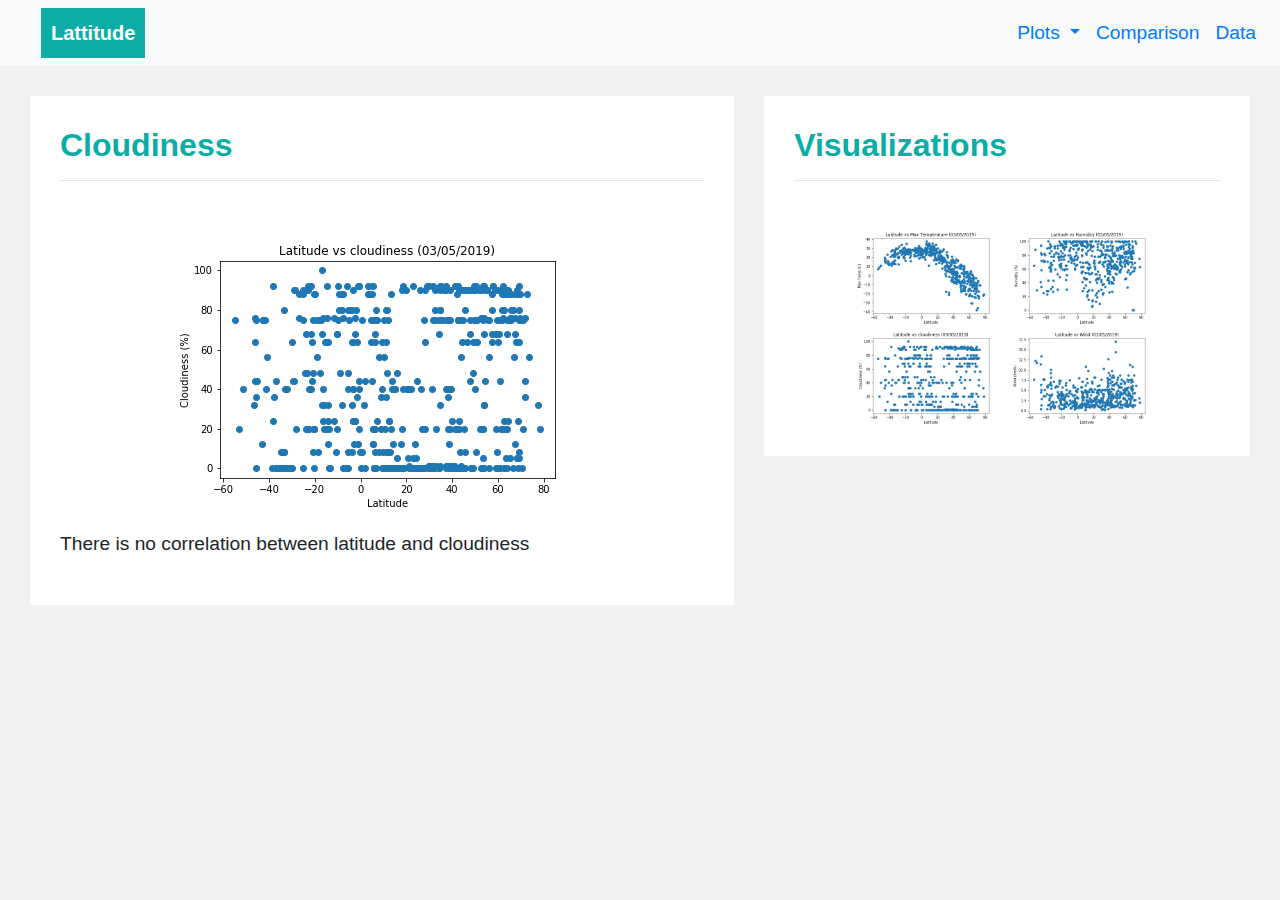
<file: latitude_vs_cloudiness.html>
<!DOCTYPE html>
<html lang="en" dir="ltr">

<head>
  <meta charset="UTF-8">
  <title>Bootstrap Components</title>
  <link rel="stylesheet" href="https://stackpath.bootstrapcdn.com/bootstrap/4.3.1/css/bootstrap.min.css" integrity="sha384-ggOyR0iXCbMQv3Xipma34MD+dH/1fQ784/j6cY/iJTQUOhcWr7x9JvoRxT2MZw1T" crossorigin="anonymous">
  <link rel="stylesheet" href="style.css">
</head>

<body>


  <nav class="navbar navbar-expand-lg bg-light">
    <!-- <div class="row"> -->
    <!-- <div class="col-xs-6"> -->
    <a class="navbar-brand" href="index.html">Lattitude</a>
    <button class="navbar-toggler" type="button" data-toggle="collapse" data-target="#navbarSupportedContent" aria-controls="navbarSupportedContent" aria-expanded="false" aria-label="Toggle navigation">
      <span class="navbar-toggler-icon"></span>
    </button>

    <div class="navbar-expand ml-auto" id="navbarSupportedContent">
      <ul class="navbar-nav">
        <li class="nav-item dropdown">
          <a class="nav-link dropdown-toggle active" href="#" id="navbarDropdown" role="button" data-toggle="dropdown" aria-haspopup="true" aria-expanded="false">
            Plots
          </a>
          <div class="dropdown-menu">
            <a class="dropdown-item" href="latitude_vs_maxtemp.html">Temperature vs Latitude</a>
            <a class="dropdown-item" href="latitude_vs_humidity.html">Humidity vs Latitude</a>
            <a class="dropdown-item" href="latitude_vs_wind.html">Wind vs Latitude</a>
            <a class="dropdown-item" href="latitude_vs_cloudiness.html">Cloudiness vs Latitude</a>
          </div>
        </li>
        <li class="nav-item">
          <a class="nav-link" href="comparison.html">Comparison <span class="sr-only">(current)</span></a>
        </li>
        <li class="nav-item">
          <a class="nav-link" href="data.html">Data</a>
        </li>
      </ul>
    </div>
  </nav>

  <div class="row">
    <div class="col-xs-12 col-lg-7">
      <div class="box white div centered ml-xs-5 mr-xs-5 mr-lg-0">
        <h2>Cloudiness</h2>
        <hr>
        <br>
        <img src=" Images/cloudiness.png" alt="cloudiness vs latitude">
        <p></p>
        <p>
          There is no correlation between latitude and cloudiness
        </p>
      </div>
    </div>

    <div class="col-xs-12 col-lg-5">
      <div class="box white div mr-xs-5 ml-xs-5 ml-lg-0">
        <h2>Visualizations</h2>
        <hr>
        <br>

        <div class="row centered">
          <div>
            <a href="latitude_vs_maxtemp.html"><img src=" Images/temp.png" alt="Max Temp vs Latitude" class="myimage" data-toggle="tooltip" data-placement="top" title="Latitude vs Max Temperature"> </a>
            <a href="latitude_vs_humidity.html"><img src="Images/humidity.png" alt="Humidity vs Latitude" class="myimage" data-toggle="tooltip" data-placement="top" title="Latitude vs Humidity"> </a>
            <a href="latitude_vs_cloudiness.html"><img src="Images/cloudiness.png" alt="Cloudiness vs Latitude" class="myimage" data-toggle="tooltip" data-placement="top" title="Latitude vs Cloudiness"> </a>
            <a href="latitude_vs_wind.html"><img src="Images/wind.png" alt="Wind vs Latitude" class="myimage" data-toggle="tooltip" data-placement="top" title="Latitude vs Wind"> </a>
          </div>
        </div>
      </div>
    </div>
  </div>
  </div>

  <script src="https://code.jquery.com/jquery-3.3.1.slim.min.js" integrity="sha384-q8i/X+965DzO0rT7abK41JStQIAqVgRVzpbzo5smXKp4YfRvH+8abtTE1Pi6jizo" crossorigin="anonymous"></script>
  <script src="https://cdnjs.cloudflare.com/ajax/libs/popper.js/1.14.7/umd/popper.min.js" integrity="sha384-UO2eT0CpHqdSJQ6hJty5KVphtPhzWj9WO1clHTMGa3JDZwrnQq4sF86dIHNDz0W1" crossorigin="anonymous"></script>
  <script src="https://stackpath.bootstrapcdn.com/bootstrap/4.3.1/js/bootstrap.min.js" integrity="sha384-JjSmVgyd0p3pXB1rRibZUAYoIIy6OrQ6VrjIEaFf/nJGzIxFDsf4x0xIM+B07jRM" crossorigin="anonymous"></script>

</body>


</html>
</file>
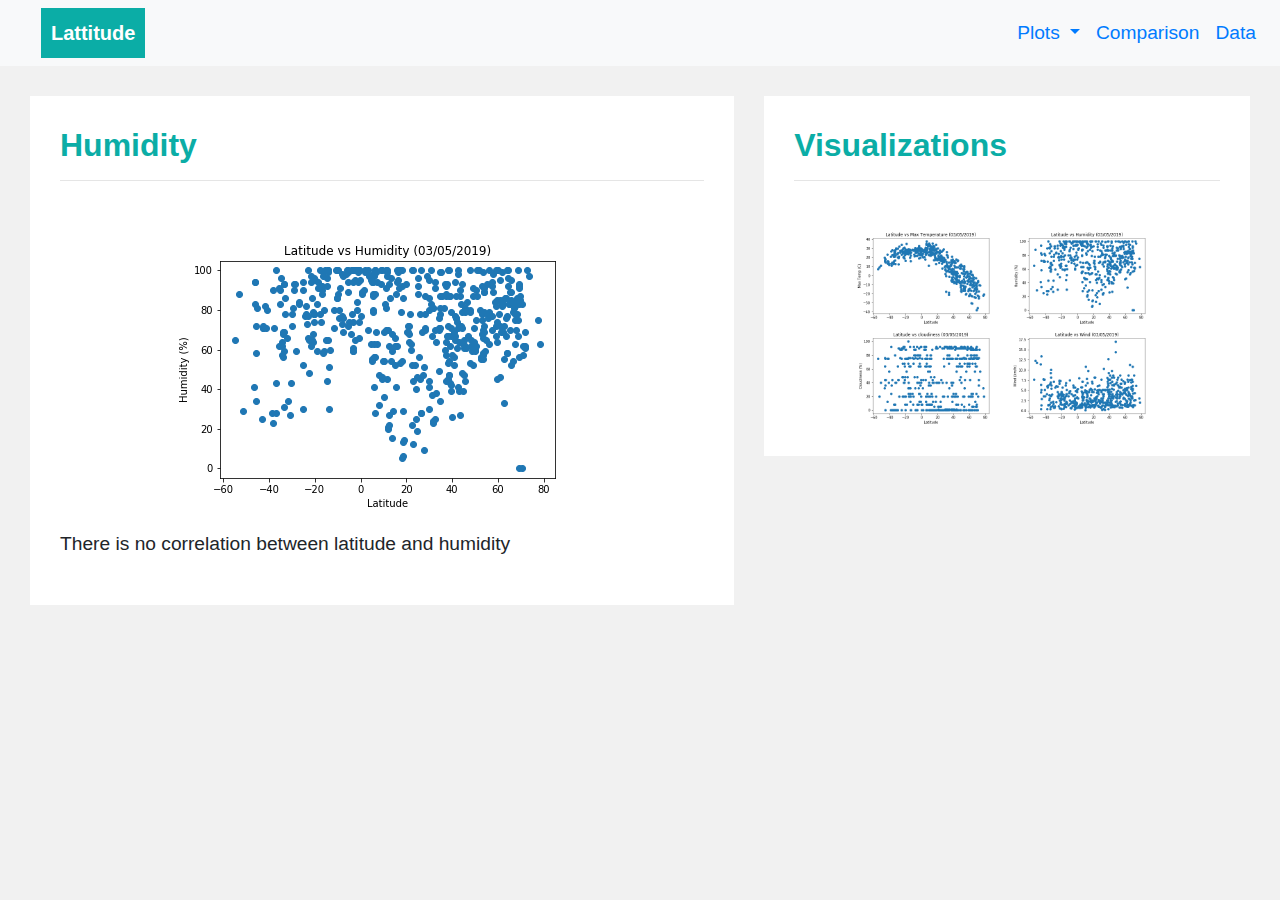
<file: latitude_vs_humidity.html>
<!DOCTYPE html>
<html lang="en" dir="ltr">

<head>
  <meta charset="UTF-8">
  <title>Bootstrap Components</title>
  <link rel="stylesheet" href="https://stackpath.bootstrapcdn.com/bootstrap/4.3.1/css/bootstrap.min.css" integrity="sha384-ggOyR0iXCbMQv3Xipma34MD+dH/1fQ784/j6cY/iJTQUOhcWr7x9JvoRxT2MZw1T" crossorigin="anonymous">
  <link rel="stylesheet" href="style.css">
</head>

<body>


  <nav class="navbar navbar-expand-lg bg-light">
    <a class="navbar-brand" href="index.html">Lattitude</a>
    <button class="navbar-toggler" type="button" data-toggle="collapse" data-target="#navbarSupportedContent" aria-controls="navbarSupportedContent" aria-expanded="false" aria-label="Toggle navigation">
      <span class="navbar-toggler-icon"></span>
    </button>

    <div class="navbar-expand ml-auto" id="navbarSupportedContent">
      <ul class="navbar-nav">
        <li class="nav-item dropdown">
          <a class="nav-link dropdown-toggle active" href="#" id="navbarDropdown" role="button" data-toggle="dropdown" aria-haspopup="true" aria-expanded="false">
            Plots
          </a>
          <div class="dropdown-menu">
            <a class="dropdown-item" href="latitude_vs_maxtemp.html">Temperature vs Latitude</a>
            <a class="dropdown-item" href="latitude_vs_humidity.html">Humidity vs Latitude</a>
            <a class="dropdown-item" href="latitude_vs_wind.html">Wind vs Latitude</a>
            <a class="dropdown-item" href="latitude_vs_cloudiness.html">Cloudiness vs Latitude</a>
          </div>
        </li>
        <li class="nav-item">
          <a class="nav-link" href="comparison.html">Comparison <span class="sr-only">(current)</span></a>
        </li>
        <li class="nav-item">
          <a class="nav-link" href="data.html">Data</a>
        </li>
      </ul>
    </div>
  </nav>


  <div class="row">
    <div class="col-xs-12 col-lg-7">
      <div class="box white div centered ml-xs-5 mr-xs-5 mr-lg-0">
        <h2>Humidity</h2>
        <hr>
        <br>
        <img src="Images/humidity.png" alt="humidity vs latitude">
        <p></p>
        <p>
          There is no correlation between latitude and humidity
        </p>
      </div>
    </div>

    <div class="col-xs-12 col-lg-5">
      <div class="box white div centered mr-xs-5 ml-xs-5 ml-lg-0">
        <h2>Visualizations</h2>
        <hr>
        <br>

        <div class="row centered">
          <div>
            <a href="latitude_vs_maxtemp.html"><img src=" Images/temp.png" alt="Max Temp vs Latitude" class="myimage" data-toggle="tooltip" data-placement="top" title="Latitude vs Max Temperature"> </a>
            <a href="latitude_vs_humidity.html"><img src="Images/humidity.png" alt="Humidity vs Latitude" class="myimage" data-toggle="tooltip" data-placement="top" title="Latitude vs Humidity"> </a>
            <a href="latitude_vs_cloudiness.html"><img src="Images/cloudiness.png" alt="Cloudiness vs Latitude" class="myimage" data-toggle="tooltip" data-placement="top" title="Latitude vs Cloudiness"> </a>
            <a href="latitude_vs_wind.html"><img src="Images/wind.png" alt="Wind vs Latitude" class="myimage" data-toggle="tooltip" data-placement="top" title="Latitude vs Wind"> </a>
          </div>
        </div>
      </div>
    </div>
  </div>
  </div>

  <script src="https://code.jquery.com/jquery-3.3.1.slim.min.js" integrity="sha384-q8i/X+965DzO0rT7abK41JStQIAqVgRVzpbzo5smXKp4YfRvH+8abtTE1Pi6jizo" crossorigin="anonymous"></script>
  <script src="https://cdnjs.cloudflare.com/ajax/libs/popper.js/1.14.7/umd/popper.min.js" integrity="sha384-UO2eT0CpHqdSJQ6hJty5KVphtPhzWj9WO1clHTMGa3JDZwrnQq4sF86dIHNDz0W1" crossorigin="anonymous"></script>
  <script src="https://stackpath.bootstrapcdn.com/bootstrap/4.3.1/js/bootstrap.min.js" integrity="sha384-JjSmVgyd0p3pXB1rRibZUAYoIIy6OrQ6VrjIEaFf/nJGzIxFDsf4x0xIM+B07jRM" crossorigin="anonymous"></script>

</body>

</html>
</file>
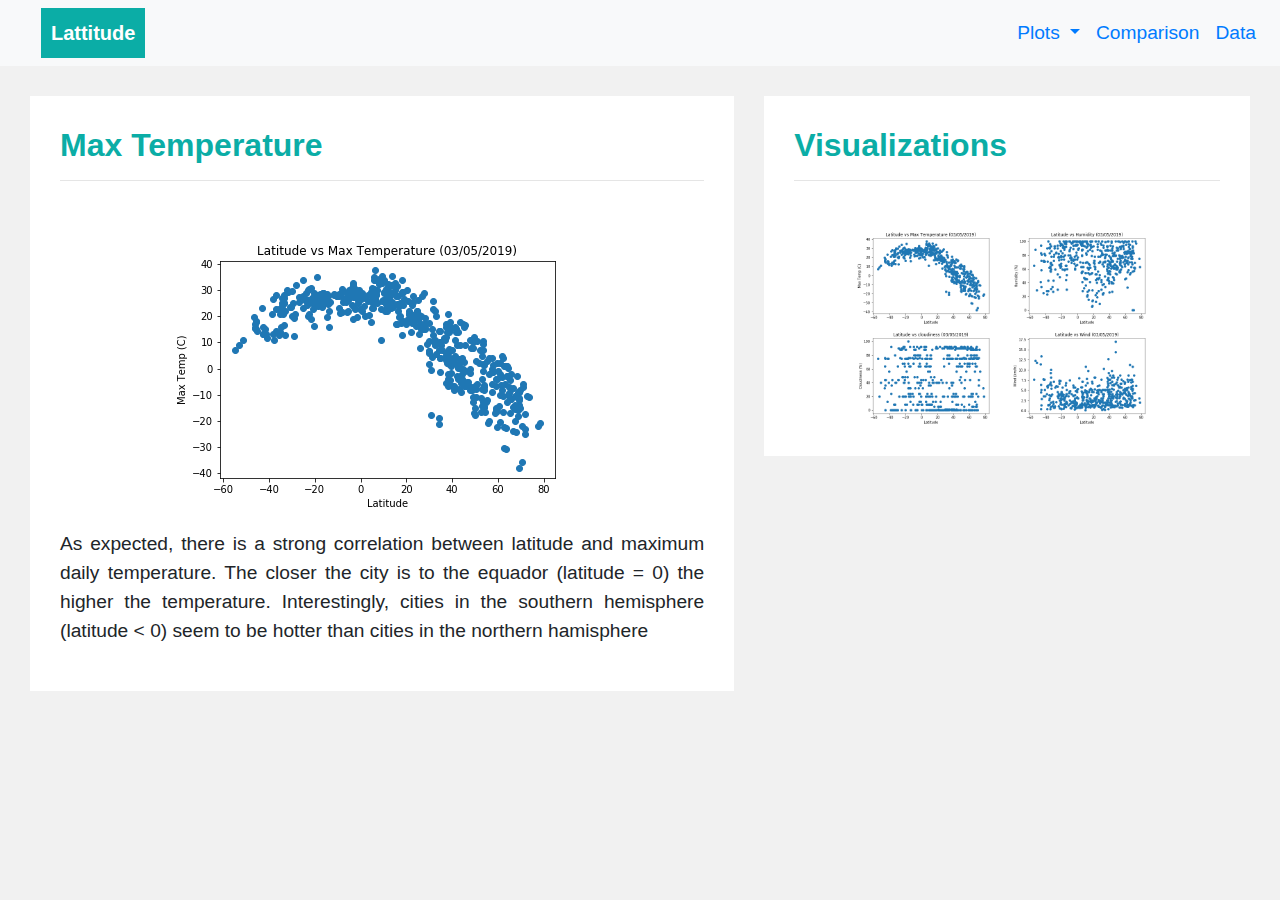
<file: latitude_vs_maxtemp.html>
<!DOCTYPE html>
<html lang="en" dir="ltr">

<head>
  <meta charset="UTF-8">
  <title>Bootstrap Components</title>
  <link rel="stylesheet" href="https://stackpath.bootstrapcdn.com/bootstrap/4.3.1/css/bootstrap.min.css" integrity="sha384-ggOyR0iXCbMQv3Xipma34MD+dH/1fQ784/j6cY/iJTQUOhcWr7x9JvoRxT2MZw1T" crossorigin="anonymous">
  <link rel="stylesheet" href="style.css">
</head>

<body>


  <nav class="navbar navbar-expand-lg bg-light">
    <a class="navbar-brand" href="index.html">Lattitude</a>
    <button class="navbar-toggler" type="button" data-toggle="collapse" data-target="#navbarSupportedContent" aria-controls="navbarSupportedContent" aria-expanded="false" aria-label="Toggle navigation">
      <span class="navbar-toggler-icon"></span>
    </button>

    <div class="navbar-expand ml-auto" id="navbarSupportedContent">
      <ul class="navbar-nav">
        <li class="nav-item dropdown">
          <a class="nav-link dropdown-toggle active" href="#" id="navbarDropdown" role="button" data-toggle="dropdown" aria-haspopup="true" aria-expanded="false">
            Plots
          </a>
          <div class="dropdown-menu">
            <a class="dropdown-item" href="latitude_vs_maxtemp.html">Temperature vs Latitude</a>
            <a class="dropdown-item" href="latitude_vs_humidity.html">Humidity vs Latitude</a>
            <a class="dropdown-item" href="latitude_vs_wind.html">Wind vs Latitude</a>
            <a class="dropdown-item" href="latitude_vs_cloudiness.html">Cloudiness vs Latitude</a>
          </div>
        </li>
        <li class="nav-item">
          <a class="nav-link" href="comparison.html">Comparison <span class="sr-only">(current)</span></a>
        </li>
        <li class="nav-item">
          <a class="nav-link" href="data.html">Data</a>
        </li>
      </ul>
    </div>
  </nav>

  <div class="row">
    <div class="col-xs-12 col-lg-7">
      <div class="box white div centered ml-xs-5 mr-xs-5 mr-lg-0">
        <h2>Max Temperature</h2>
        <hr>
        <br>
        <img src=" Images/temp.png" alt="temperature vs latitude">
        <p></p>
        <p>
          As expected, there is a strong correlation between latitude and maximum daily temperature.
          The closer the city is to the equador (latitude = 0) the higher the temperature. Interestingly,
          cities in the southern hemisphere (latitude < 0) seem to be hotter than cities in the northern hamisphere </p> </div> </div> <div class="col-xs-12 col-lg-5">
            <div class="box white div centered mr-xs-5 ml-xs-5 ml-lg-0">
              <h2>Visualizations</h2>
              <hr>
              <br>

              <div class="row centered">
                <div>
                  <a href="latitude_vs_maxtemp.html"><img src=" Images/temp.png" alt="Max Temp vs Latitude" class="myimage" data-toggle="tooltip" data-placement="top" title="Latitude vs Max Temperature"> </a>
                  <a href="latitude_vs_humidity.html"><img src="Images/humidity.png" alt="Humidity vs Latitude" class="myimage" data-toggle="tooltip" data-placement="top" title="Latitude vs Humidity"> </a>
                  <a href="latitude_vs_cloudiness.html"><img src="Images/cloudiness.png" alt="Cloudiness vs Latitude" class="myimage" data-toggle="tooltip" data-placement="top" title="Latitude vs Cloudiness"> </a>
                  <a href="latitude_vs_wind.html"><img src="Images/wind.png" alt="Wind vs Latitude" class="myimage" data-toggle="tooltip" data-placement="top" title="Latitude vs Wind"> </a>
                </div>
              </div>
            </div>
      </div>
    </div>
  </div>

  <script src="https://code.jquery.com/jquery-3.3.1.slim.min.js" integrity="sha384-q8i/X+965DzO0rT7abK41JStQIAqVgRVzpbzo5smXKp4YfRvH+8abtTE1Pi6jizo" crossorigin="anonymous"></script>
  <script src="https://cdnjs.cloudflare.com/ajax/libs/popper.js/1.14.7/umd/popper.min.js" integrity="sha384-UO2eT0CpHqdSJQ6hJty5KVphtPhzWj9WO1clHTMGa3JDZwrnQq4sF86dIHNDz0W1" crossorigin="anonymous"></script>
  <script src="https://stackpath.bootstrapcdn.com/bootstrap/4.3.1/js/bootstrap.min.js" integrity="sha384-JjSmVgyd0p3pXB1rRibZUAYoIIy6OrQ6VrjIEaFf/nJGzIxFDsf4x0xIM+B07jRM" crossorigin="anonymous"></script>

</body>



</html>
</file>
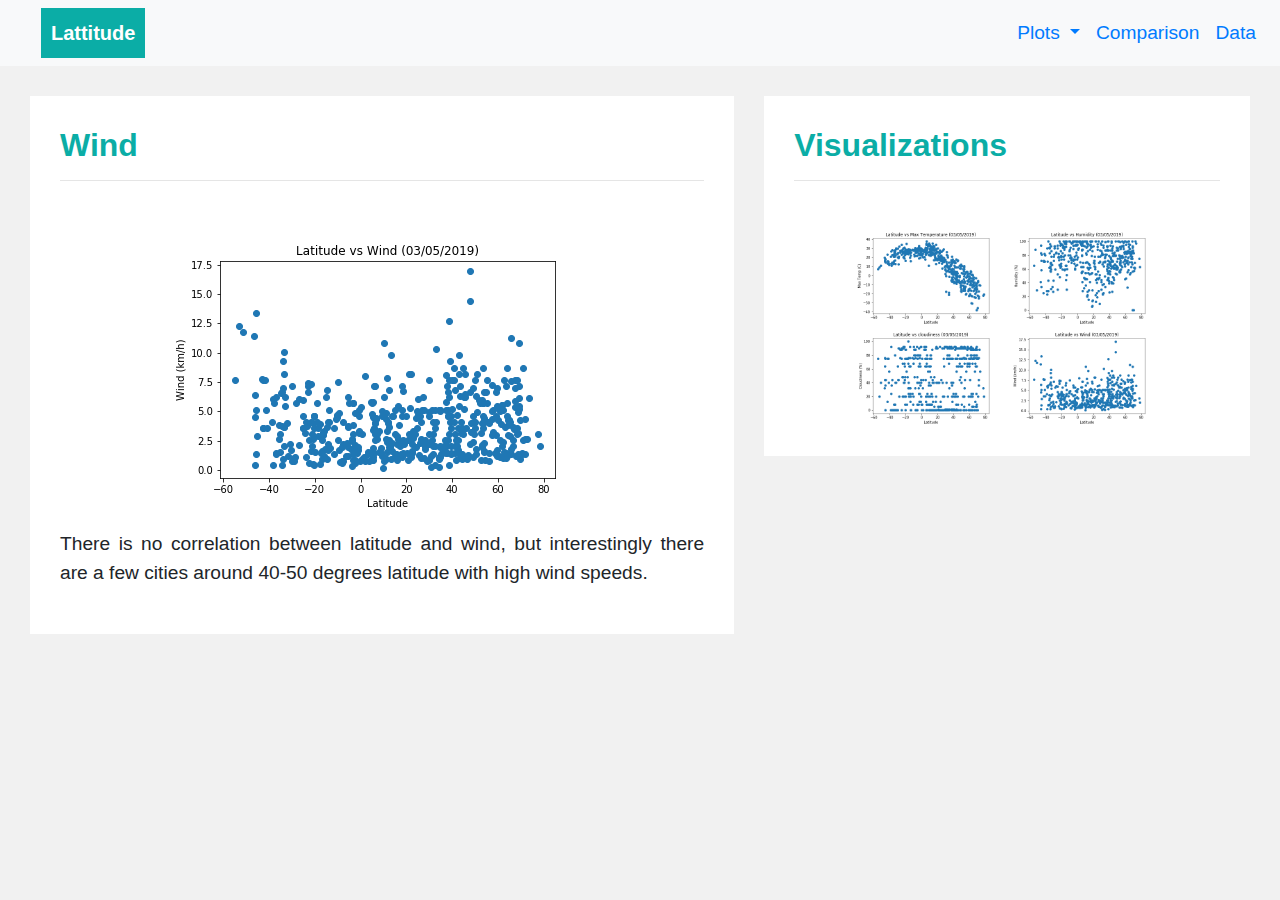
<file: latitude_vs_wind.html>
<!DOCTYPE html>
<html lang="en" dir="ltr">

<head>
  <meta charset="UTF-8">
  <title>Bootstrap Components</title>
  <link rel="stylesheet" href="https://stackpath.bootstrapcdn.com/bootstrap/4.3.1/css/bootstrap.min.css" integrity="sha384-ggOyR0iXCbMQv3Xipma34MD+dH/1fQ784/j6cY/iJTQUOhcWr7x9JvoRxT2MZw1T" crossorigin="anonymous">
  <link rel="stylesheet" href="style.css">
</head>

<body>


  <nav class="navbar navbar-expand-lg bg-light">
    <a class="navbar-brand" href="index.html">Lattitude</a>
    <button class="navbar-toggler" type="button" data-toggle="collapse" data-target="#navbarSupportedContent" aria-controls="navbarSupportedContent" aria-expanded="false" aria-label="Toggle navigation">
      <span class="navbar-toggler-icon"></span>
    </button>

    <div class="navbar-expand ml-auto" id="navbarSupportedContent">
      <ul class="navbar-nav">
        <li class="nav-item dropdown">
          <a class="nav-link dropdown-toggle active" href="#" id="navbarDropdown" role="button" data-toggle="dropdown" aria-haspopup="true" aria-expanded="false">
            Plots
          </a>
          <div class="dropdown-menu">
            <a class="dropdown-item" href="latitude_vs_maxtemp.html">Temperature vs Latitude</a>
            <a class="dropdown-item" href="latitude_vs_humidity.html">Humidity vs Latitude</a>
            <a class="dropdown-item" href="latitude_vs_wind.html">Wind vs Latitude</a>
            <a class="dropdown-item" href="latitude_vs_cloudiness.html">Cloudiness vs Latitude</a>
          </div>
        </li>
        <li class="nav-item">
          <a class="nav-link" href="comparison.html">Comparison <span class="sr-only">(current)</span></a>
        </li>
        <li class="nav-item">
          <a class="nav-link" href="data.html">Data</a>
        </li>
      </ul>
    </div>
  </nav>

  <div class="row">
    <div class="col-xs-12 col-lg-7">
      <div class="box white div centered ml-xs-5 mr-xs-5 mr-lg-0">
        <h2>Wind</h2>
        <hr>
        <br>
        <img src=" Images/wind.png" alt="wind vs latitude">
        <p></p>
        <p>
          There is no correlation between latitude and wind, but interestingly there are a few cities
          around 40-50 degrees latitude with high wind speeds.
        </p>
      </div>
    </div>

    <div class="col-xs-12 col-lg-5">
      <div class="box white div centered mr-xs-5 ml-xs-5 ml-lg-0">
        <h2>Visualizations</h2>
        <hr>
        <br>

        <div class="row centered">
          <div>
            <a href="latitude_vs_maxtemp.html"><img src=" Images/temp.png" alt="Max Temp vs Latitude" class="myimage" data-toggle="tooltip" data-placement="top" title="Latitude vs Max Temperature"> </a>
            <a href="latitude_vs_humidity.html"><img src="Images/humidity.png" alt="Humidity vs Latitude" class="myimage" data-toggle="tooltip" data-placement="top" title="Latitude vs Humidity"> </a>
            <a href="latitude_vs_cloudiness.html"><img src="Images/cloudiness.png" alt="Cloudiness vs Latitude" class="myimage" data-toggle="tooltip" data-placement="top" title="Latitude vs Cloudiness"> </a>
            <a href="latitude_vs_wind.html"><img src="Images/wind.png" alt="Wind vs Latitude" class="myimage" data-toggle="tooltip" data-placement="top" title="Latitude vs Wind"> </a>
          </div>
        </div>
      </div>
    </div>
  </div>
  </div>


  <script src="https://code.jquery.com/jquery-3.3.1.slim.min.js" integrity="sha384-q8i/X+965DzO0rT7abK41JStQIAqVgRVzpbzo5smXKp4YfRvH+8abtTE1Pi6jizo" crossorigin="anonymous"></script>
  <script src="https://cdnjs.cloudflare.com/ajax/libs/popper.js/1.14.7/umd/popper.min.js" integrity="sha384-UO2eT0CpHqdSJQ6hJty5KVphtPhzWj9WO1clHTMGa3JDZwrnQq4sF86dIHNDz0W1" crossorigin="anonymous"></script>
  <script src="https://stackpath.bootstrapcdn.com/bootstrap/4.3.1/js/bootstrap.min.js" integrity="sha384-JjSmVgyd0p3pXB1rRibZUAYoIIy6OrQ6VrjIEaFf/nJGzIxFDsf4x0xIM+B07jRM" crossorigin="anonymous"></script>

</body>

</html>
</file>
<file: style.css>
/* 1792x828px at 326ppi */
/* @media only screen
    and (device-width : 414px)
    and (device-height : 896px)
    and (-webkit-device-pixel-ratio : 2) {
    body {
      font-size: 1.5rem;
    }
  } */


body {
  background: #f1f1f1;
  font-size: 1.2rem;
}


h2 {
  /* text-align: center; */
  font-weight: bold;
  background-color: white;
  color: #0BADA6;
  text-align: left;
}

h4 {
  text-align: center;
  font-weight: bold;
  background-color: white;
  color: #0BADA6;
}

p {
  font-weight: normal;
  text-align: justify;
}

a:hover {
    color: inherit;
}

.bg-light{
  color: white;
}

.box {
  min-height: 50px;
  padding: 30px;
  margin: 30px;
}

.white {
  background-color: white;
}

.navbar {
  position: relative;
  z-index: 10000;
}

.navbar-brand  {
  background-color: #0BADA6;
  color: white;
  font-weight: bold;
  margin-left: 2%;
  height: 150%;
  padding: 10px 10px;
  float: left !important;
}

#navbarSupportedContent {
  text-align: right;
  color: blue;
}

.dropdown-toggle a:hover {
  background-color: #f1f1f1;
}

.myimage{
  heigh: 150px;
  width: 150px;
}

.myimage:active, .myimage:focus, .myimage:hover {
  border: 2px solid red;
}

.centered {
  text-align: center;
}

.navbar-nav>li>a:active {
  background-color: #e3e3e3b3 !important;
}

.navbar-nav>li>a:focus {
  background-color: #e3e3e3b3 !important;
}
.navbar-collapse.collapse {
  display: block!important;
}

.navbar-nav>li, .navbar-nav {
  float: left !important;
}

.navbar-nav.navbar-right:last-child {
  margin-right: -15px !important;
}

.navbar-right {
  float: right!important;
}


.table{
  font-size: 0.8rem;
}
</file>
